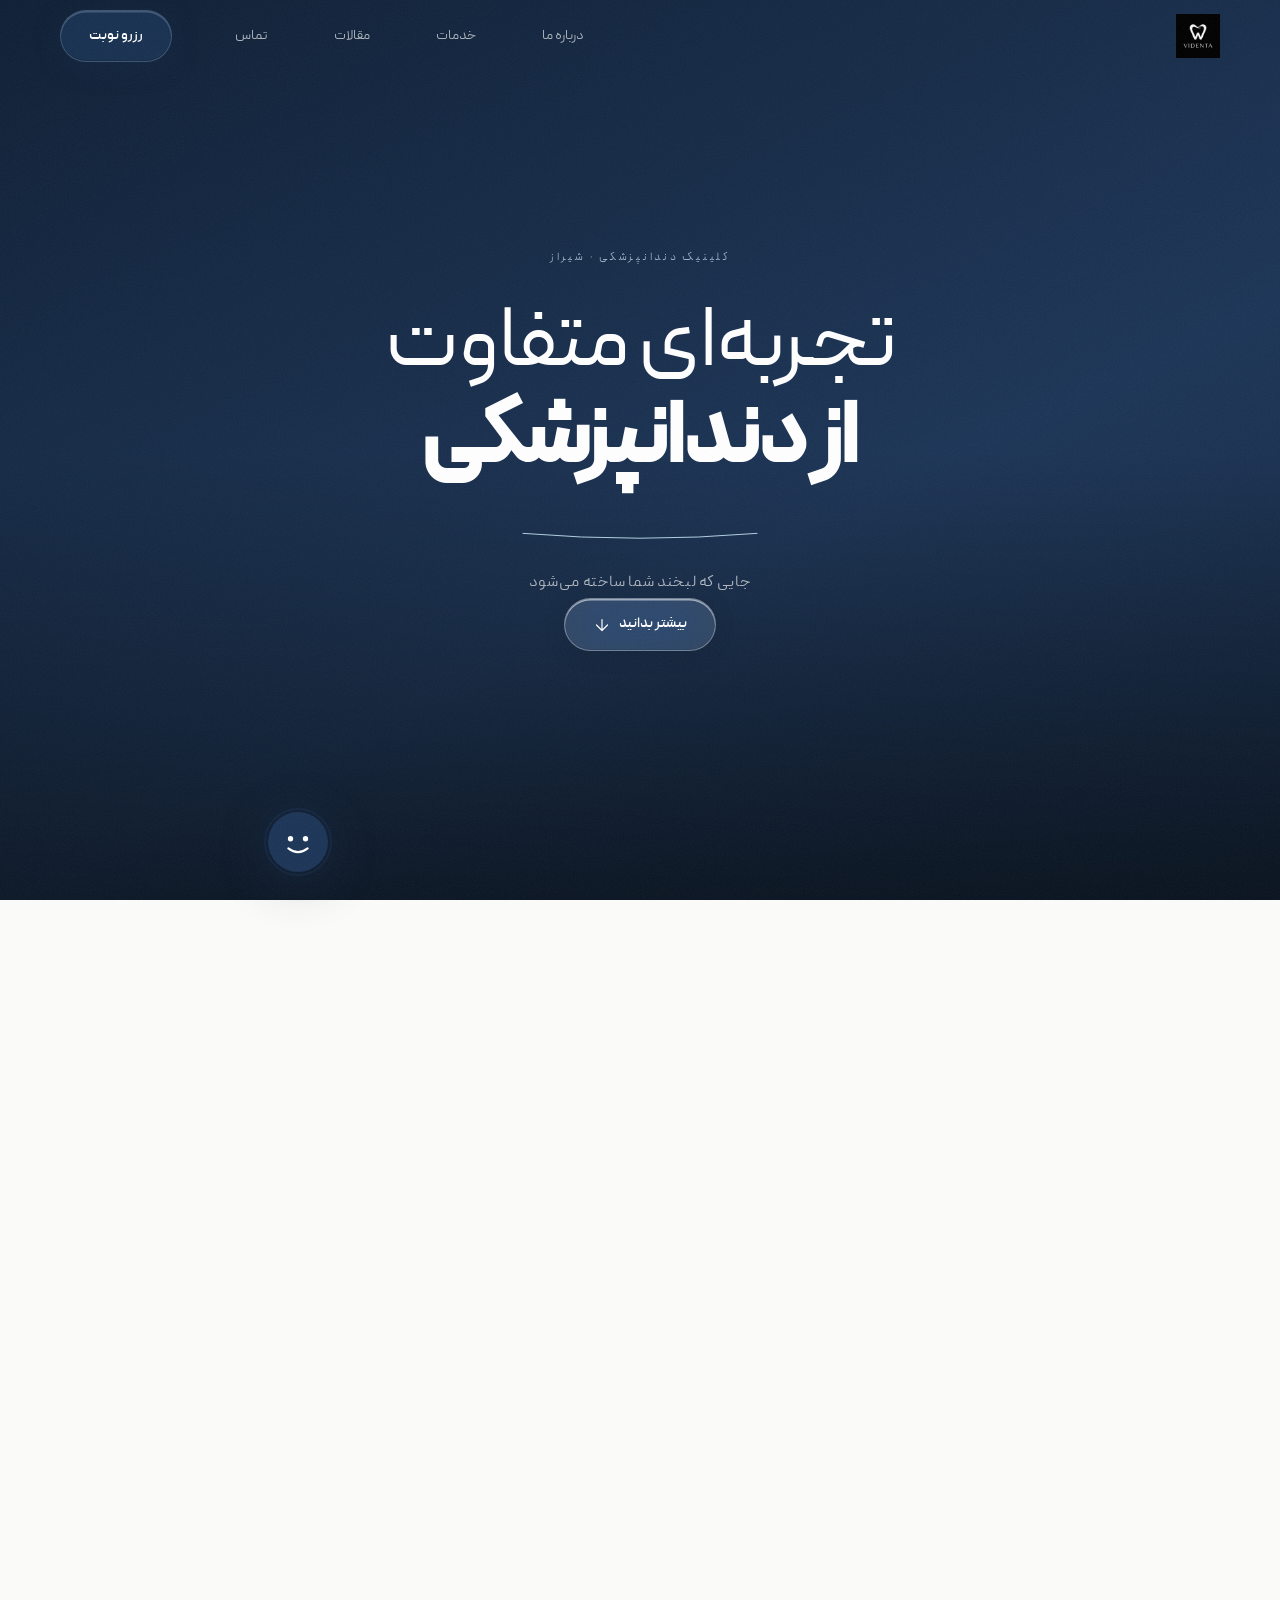
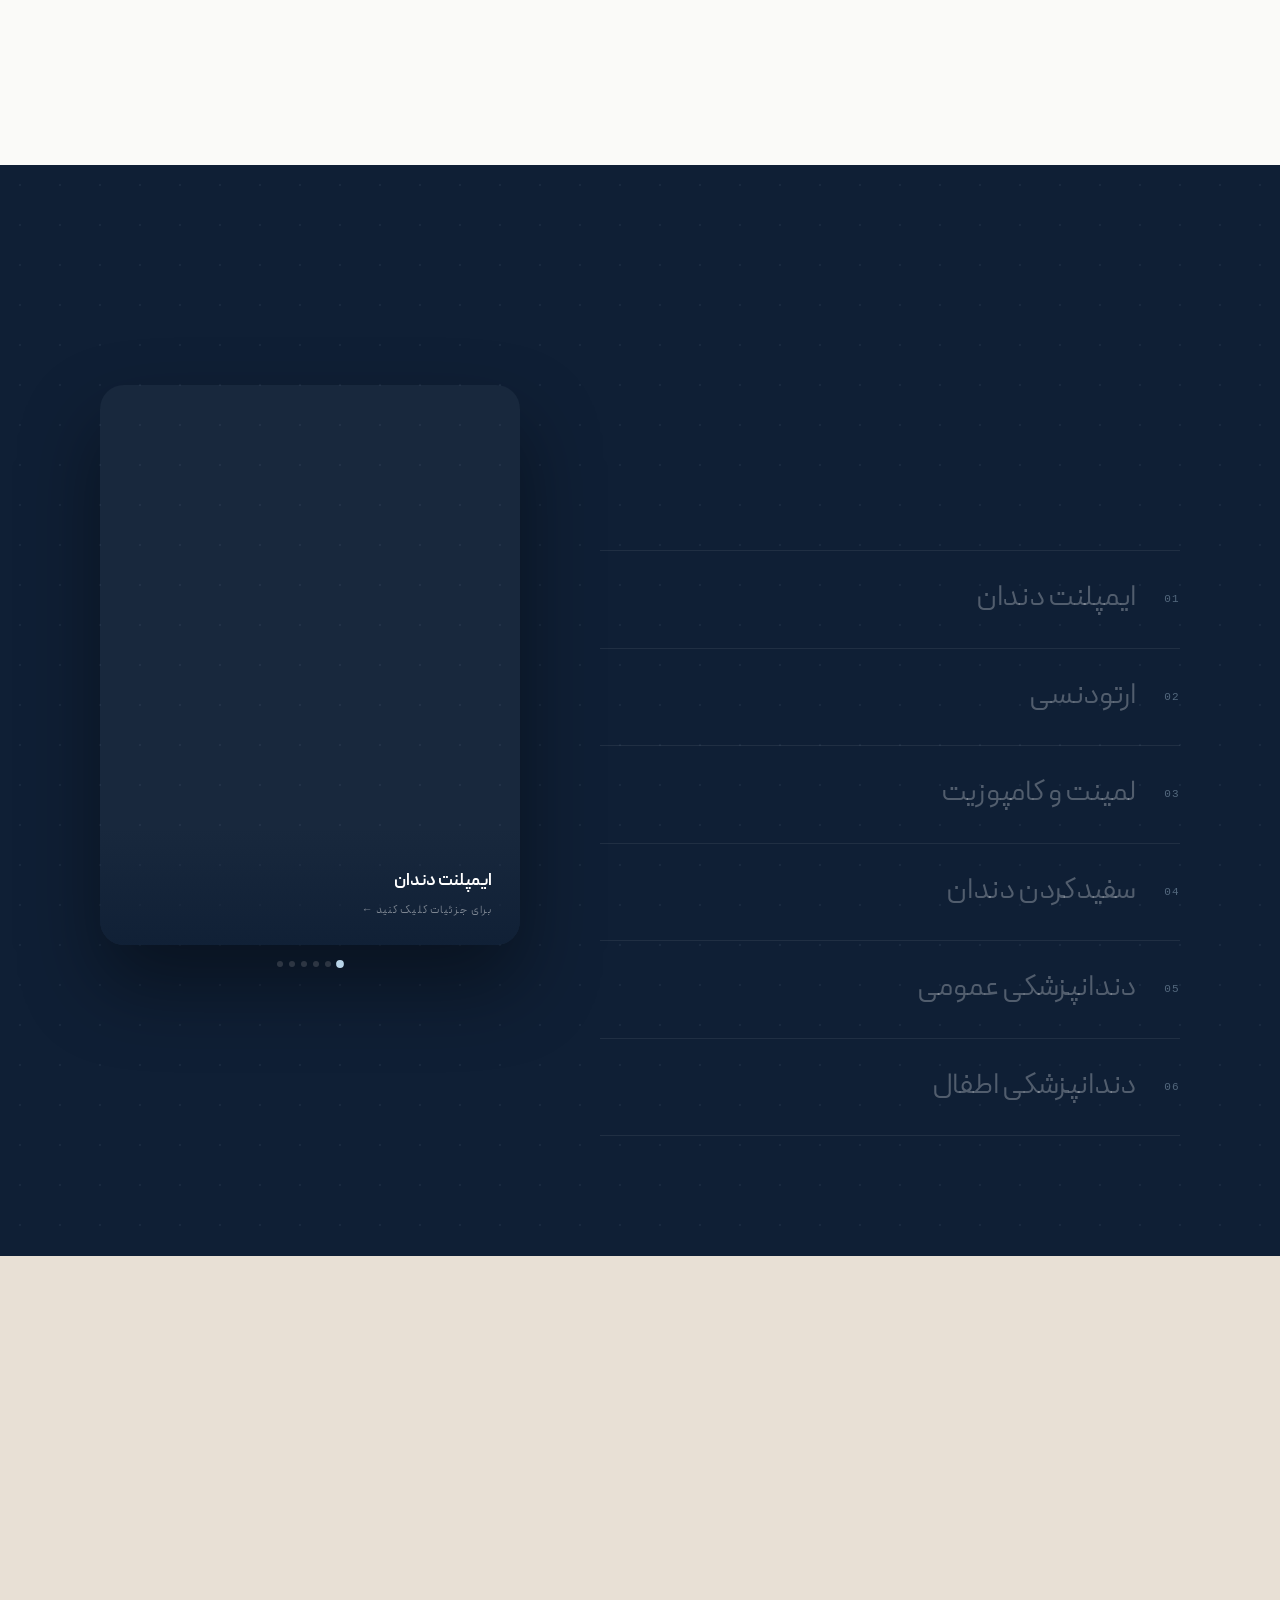
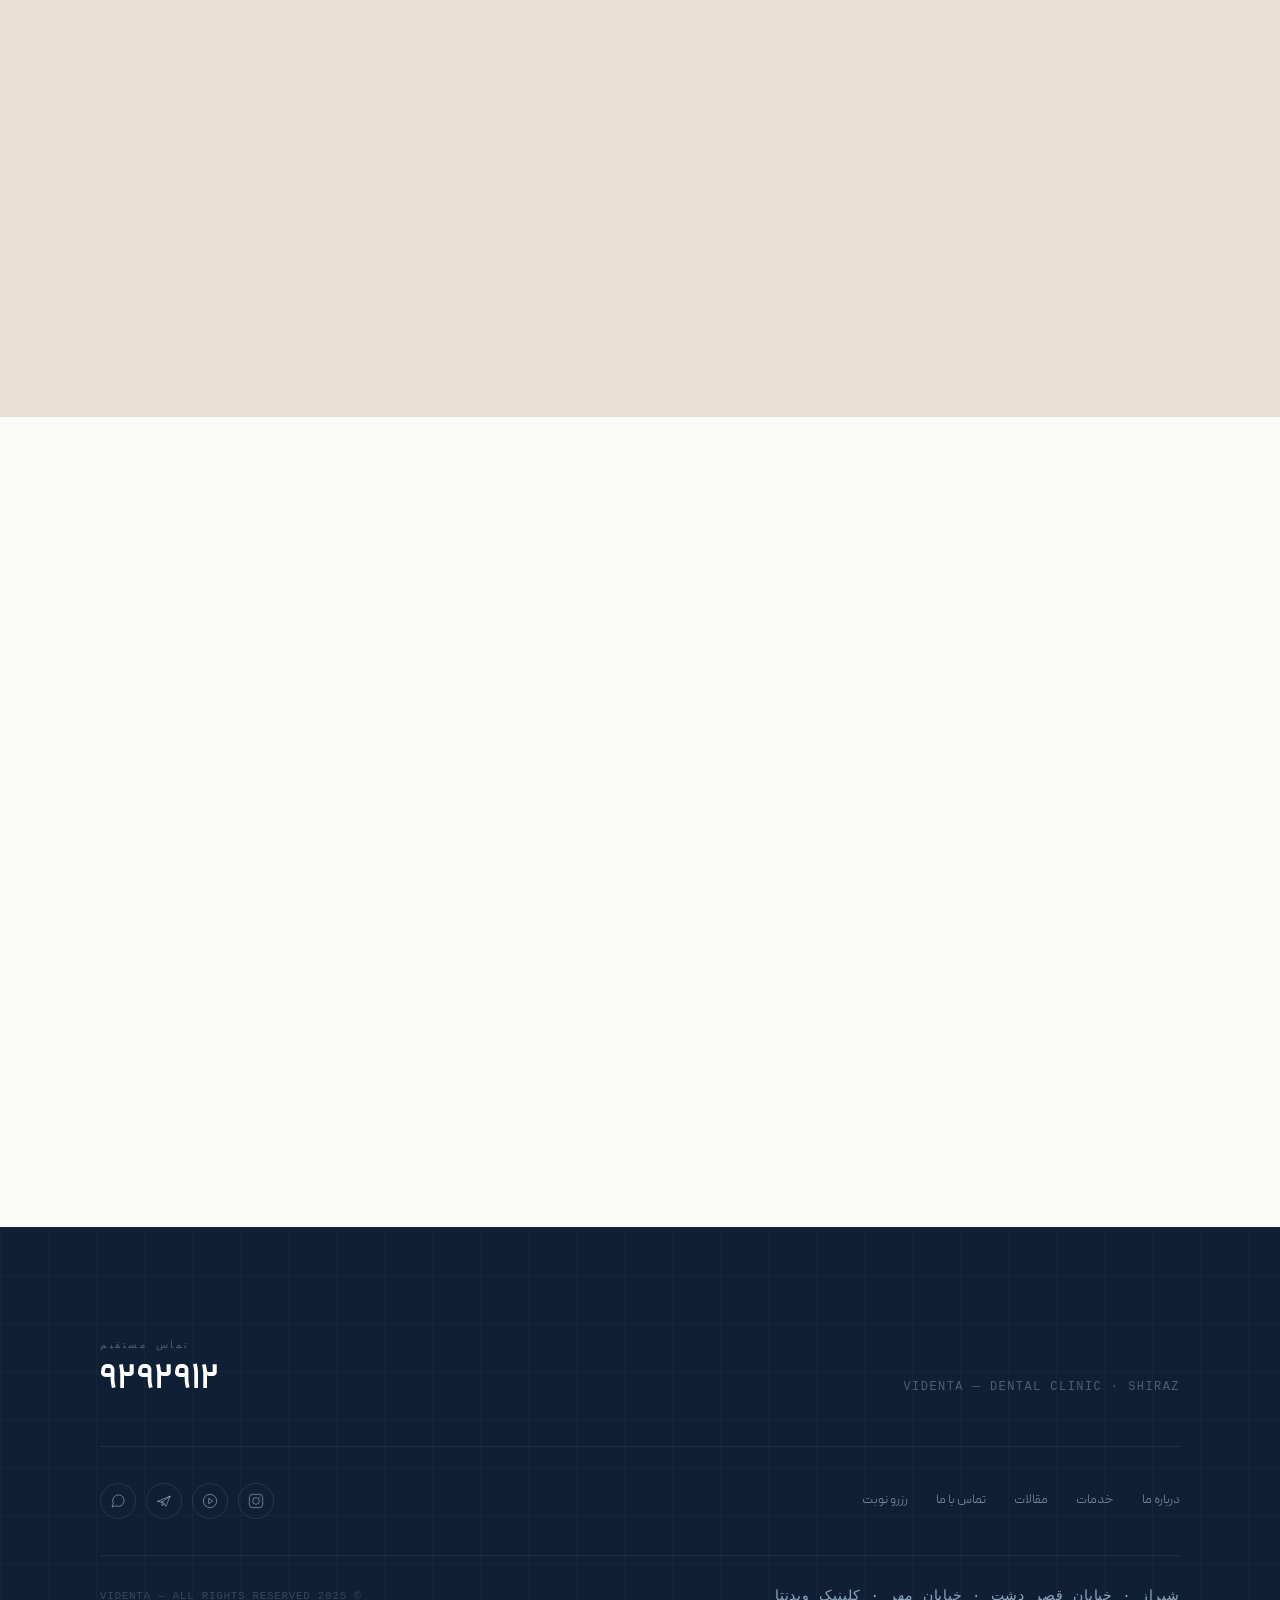
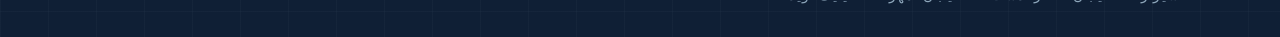
<file: index.html>
<!DOCTYPE html>
<html lang="fa" dir="rtl">
<head>
  <meta charset="UTF-8">
  <meta name="viewport" content="width=device-width, initial-scale=1.0">
  <title>وی‌دنتا — کلینیک دندانپزشکی</title>
  <meta name="description" content="کلینیک دندانپزشکی وی‌دنتا — تجربه‌ای متفاوت از دندانپزشکی در شیراز">
  <link rel="stylesheet" href="css/fonts.css">
  <link rel="stylesheet" href="css/loader.css">
  <link rel="stylesheet" href="css/style.css">
  <link rel="stylesheet" href="css/glass.css">
  <link rel="stylesheet" href="css/multistep.css">
  <link rel="stylesheet" href="css/slideshow.css">
  <link rel="stylesheet" href="css/responsive.css">
</head>
<body>

  <!-- ═══════════════════════════ LOADER ═══════════════════════════ -->
  <div id="loader">
    <div class="loader-panel loader-panel-top"></div>
    <div class="loader-panel loader-panel-bottom"></div>

    <!-- Logo positioned directly in loader (no opacity/transform parent → mix-blend-mode works) -->
    <img src="assets/images/logo/logo.jpg" alt="VIDENTA" class="loader-logo-img" id="loaderLogo">

    <!-- Smile drawing animation below logo -->
    <svg class="loader-smile-svg" id="loaderSmile" viewBox="0 0 240 44" xmlns="http://www.w3.org/2000/svg">
      <path class="smile-path"
        d="M 12 12 Q 120 40 228 12"
        stroke="#B8D4E8"
        stroke-width="2.2"
        fill="none"
        stroke-linecap="round"
        pathLength="1"/>
    </svg>
  </div>

  <!-- Grain Overlay -->
  <div class="grain" aria-hidden="true">
    <svg xmlns="http://www.w3.org/2000/svg" width="100%" height="100%">
      <filter id="grain-filter">
        <feTurbulence type="fractalNoise" baseFrequency="0.72" numOctaves="4" stitchTiles="stitch"/>
        <feColorMatrix type="saturate" values="0"/>
      </filter>
      <rect width="100%" height="100%" filter="url(#grain-filter)" opacity="0.05"/>
    </svg>
  </div>

  <!-- Scroll Progress Bar -->
  <div class="scroll-progress" id="scrollProgress"></div>

  <!-- ═══════════════════════════ NAVBAR ═══════════════════════════ -->
  <nav class="navbar" id="navbar">
    <div class="nav-inner">
      <a href="#" class="nav-logo">
        <img src="assets/images/logo/logo.jpg" alt="VIDENTA" class="nav-logo-img">
      </a>

      <ul class="nav-links" id="navLinks">
        <li><a href="#about" class="nav-link">درباره ما</a></li>
        <li><a href="#services" class="nav-link">خدمات</a></li>
        <li><a href="#articles" class="nav-link">مقالات</a></li>
        <li><a href="#contact" class="nav-link">تماس</a></li>
      </ul>

      <a href="contact.html" class="nav-cta glass-btn glass-btn-navy magnetic" id="navCta">رزرو نوبت</a>
    </div>
  </nav>

  <!-- Mobile Menu Overlay -->
  <div class="mobile-overlay" id="mobileOverlay"></div>

  <!-- ═══════════════════════════ HERO ═══════════════════════════ -->
  <section class="hero" id="home">
    <!-- Dual video for seamless crossfade playlist -->
    <div class="hero-video-wrap">
      <video id="heroVideoA" class="hero-video" muted playsinline></video>
      <video id="heroVideoB" class="hero-video" muted playsinline></video>
    </div>
    <div class="hero-overlay"></div>

    <div class="hero-content">
      <span class="hero-eyebrow">کلینیک دندانپزشکی · شیراز</span>

      <h1 class="hero-title">
        <span class="title-thin">تجربه‌ای متفاوت</span>
        <span class="title-bold">از دندانپزشکی</span>
      </h1>

      <svg class="smile-curve hero-smile" viewBox="0 0 320 28" xmlns="http://www.w3.org/2000/svg">
        <path d="M 16 14 Q 160 26 304 14" stroke="#B8D4E8" stroke-width="1.2" fill="none" stroke-linecap="round"/>
      </svg>

      <p class="hero-tagline">جایی که لبخند شما ساخته می‌شود</p>

      <a href="#about" class="hero-scroll-btn glass-btn">
        <span>بیشتر بدانید</span>
        <svg width="18" height="18" viewBox="0 0 18 18" fill="none">
          <path d="M9 3.5V14.5M3.5 9L9 14.5L14.5 9" stroke="currentColor" stroke-width="1.2" stroke-linecap="round" stroke-linejoin="round"/>
        </svg>
      </a>
    </div>
  </section>

  <!-- ═══════════════════════════ ABOUT ═══════════════════════════ -->
  <section class="about section-pad" id="about">
    <div class="container">
      <div class="about-grid">

        <div class="about-visual reveal">
          <div class="about-img-ring">
            <img
              src="assets/images/clinic/about.jpg"
              alt="فضای داخلی کلینیک وی‌دنتا"
              class="about-img"
              onerror="this.parentElement.innerHTML='<div class=\'img-placeholder\'><span>تصویر مطب</span></div>'"
            >
          </div>
          <div class="about-badge">
            <span class="badge-num">۱۵</span>
            <span class="badge-label">سال<br>تجربه</span>
          </div>
        </div>

        <div class="about-text reveal" style="--delay: 150ms">
          <span class="eyebrow">درباره ما</span>
          <h2 class="section-title">پیشگامان<br>دندانپزشکی نوین</h2>
          <p>وی‌دنتا با بهره‌گیری از پیشرفته‌ترین تجهیزات و تیمی از متخصصان مجرب، تجربه‌ای کاملاً متفاوت از دندانپزشکی را برای شما رقم می‌زند.</p>
          <p>ما بر این باوریم که هر بیمار لایق بالاترین سطح مراقبت است — در فضایی آرام، حرفه‌ای و به دور از اضطراب.</p>
          <a href="#services" class="text-link">
            خدمات ما را ببینید
            <svg width="16" height="16" viewBox="0 0 16 16" fill="none">
              <path d="M3 8H13M8 3L13 8L8 13" stroke="currentColor" stroke-width="1.2" stroke-linecap="round" stroke-linejoin="round"/>
            </svg>
          </a>
        </div>

      </div>
    </div>
  </section>

  <!-- ═══════════════════════════ SERVICES — Hover Slideshow ═══════════════════════════ -->
  <section class="services-hover dark-section" id="services">
    <div class="container">
      <div class="sh-grid">

        <!-- ── Left: list ── -->
        <div class="sh-left">
          <div class="sh-header reveal-light">
            <span class="eyebrow light">خدمات وی‌دنتا</span>
            <h2 class="sh-big-title">خدمات<br>ما</h2>
          </div>

          <ul class="sh-list" id="shList">

            <li class="sh-item" data-service="implant">
              <a href="services/implant.html" class="sh-link">
                <span class="sh-num">01</span>
                <span class="sh-name">ایمپلنت دندان</span>
                <svg class="sh-arrow" width="20" height="20" viewBox="0 0 20 20" fill="none">
                  <path d="M4 10H16M10 4L16 10L10 16" stroke="currentColor" stroke-width="1.3" stroke-linecap="round" stroke-linejoin="round"/>
                </svg>
              </a>
            </li>

            <li class="sh-item" data-service="orthodontics">
              <a href="services/orthodontics.html" class="sh-link">
                <span class="sh-num">02</span>
                <span class="sh-name">ارتودنسی</span>
                <svg class="sh-arrow" width="20" height="20" viewBox="0 0 20 20" fill="none">
                  <path d="M4 10H16M10 4L16 10L10 16" stroke="currentColor" stroke-width="1.3" stroke-linecap="round" stroke-linejoin="round"/>
                </svg>
              </a>
            </li>

            <li class="sh-item" data-service="laminate">
              <a href="services/laminate.html" class="sh-link">
                <span class="sh-num">03</span>
                <span class="sh-name">لمینت و کامپوزیت</span>
                <svg class="sh-arrow" width="20" height="20" viewBox="0 0 20 20" fill="none">
                  <path d="M4 10H16M10 4L16 10L10 16" stroke="currentColor" stroke-width="1.3" stroke-linecap="round" stroke-linejoin="round"/>
                </svg>
              </a>
            </li>

            <li class="sh-item" data-service="whitening">
              <a href="services/whitening.html" class="sh-link">
                <span class="sh-num">04</span>
                <span class="sh-name">سفیدکردن دندان</span>
                <svg class="sh-arrow" width="20" height="20" viewBox="0 0 20 20" fill="none">
                  <path d="M4 10H16M10 4L16 10L10 16" stroke="currentColor" stroke-width="1.3" stroke-linecap="round" stroke-linejoin="round"/>
                </svg>
              </a>
            </li>

            <li class="sh-item" data-service="general">
              <a href="services/general.html" class="sh-link">
                <span class="sh-num">05</span>
                <span class="sh-name">دندانپزشکی عمومی</span>
                <svg class="sh-arrow" width="20" height="20" viewBox="0 0 20 20" fill="none">
                  <path d="M4 10H16M10 4L16 10L10 16" stroke="currentColor" stroke-width="1.3" stroke-linecap="round" stroke-linejoin="round"/>
                </svg>
              </a>
            </li>

            <li class="sh-item" data-service="children">
              <a href="services/children.html" class="sh-link">
                <span class="sh-num">06</span>
                <span class="sh-name">دندانپزشکی اطفال</span>
                <svg class="sh-arrow" width="20" height="20" viewBox="0 0 20 20" fill="none">
                  <path d="M4 10H16M10 4L16 10L10 16" stroke="currentColor" stroke-width="1.3" stroke-linecap="round" stroke-linejoin="round"/>
                </svg>
              </a>
            </li>

          </ul>
        </div>

        <!-- ── Right: image preview ── -->
        <div class="sh-right">
          <div class="sh-preview" id="shPreview">

            <div class="sh-img" data-service="implant">
              <img src="assets/images/clinic/benyamin-bohlouli-B_sK_xgzwVA-unsplash.jpg" alt="ایمپلنت دندان" loading="eager">
            </div>
            <div class="sh-img" data-service="orthodontics">
              <img src="assets/images/services/orthodontics/after.png" alt="ارتودنسی" loading="lazy">
            </div>
            <div class="sh-img" data-service="laminate">
              <img src="assets/images/clinic/rachel-kelli-EIYA7E626Xk-unsplash.jpg" alt="لمینت" loading="lazy">
            </div>
            <div class="sh-img" data-service="whitening">
              <img src="assets/images/clinic/amir-esrafili-jbWCiZ6MU-c-unsplash.jpg" alt="سفیدکردن دندان" loading="lazy">
            </div>
            <div class="sh-img" data-service="general">
              <img src="assets/images/clinic/about.jpg" alt="دندانپزشکی عمومی" loading="lazy">
            </div>
            <div class="sh-img" data-service="children">
              <img src="assets/images/clinic/ozkan-guner-0gI0IXURDgo-unsplash.jpg" alt="دندانپزشکی اطفال" loading="lazy">
            </div>

            <div class="sh-preview-label">
              <span class="sh-preview-name" id="shPreviewName">ایمپلنت دندان</span>
              <span class="sh-preview-hint">برای جزئیات کلیک کنید ←</span>
            </div>
          </div>

          <!-- Progress dots -->
          <div class="sh-dots" id="shDots">
            <div class="sh-dot active" data-service="implant"></div>
            <div class="sh-dot" data-service="orthodontics"></div>
            <div class="sh-dot" data-service="laminate"></div>
            <div class="sh-dot" data-service="whitening"></div>
            <div class="sh-dot" data-service="general"></div>
            <div class="sh-dot" data-service="children"></div>
          </div>
        </div>

      </div>
    </div>
  </section>

  <!-- ═══════════════════════════ ARTICLES ═══════════════════════════ -->
  <section class="articles cream-section section-pad" id="articles">
    <div class="container">
      <div class="section-header reveal">
        <span class="eyebrow">مقالات</span>
        <h2 class="section-title">آخرین مطالب</h2>
      </div>

      <div class="articles-grid">

        <article class="article-card reveal">
          <div class="article-img">
            <img src="assets/images/clinic/amir-esrafili-jbWCiZ6MU-c-unsplash.jpg" alt="مراقبت از دندان">
          </div>
          <div class="article-body">
            <span class="article-tag">مراقبت</span>
            <h3 class="article-title">راهنمای کامل مراقبت از دندان‌ها در فصل زمستان</h3>
            <span class="article-date">دی ۱۴۰۳</span>
          </div>
        </article>

        <article class="article-card reveal" style="--delay: 100ms">
          <div class="article-img">
            <img src="assets/images/clinic/benyamin-bohlouli-B_sK_xgzwVA-unsplash.jpg" alt="ایمپلنت دندان">
          </div>
          <div class="article-body">
            <span class="article-tag">ایمپلنت</span>
            <h3 class="article-title">هر آنچه باید درباره ایمپلنت دندان بدانید</h3>
            <span class="article-date">آذر ۱۴۰۳</span>
          </div>
        </article>

        <article class="article-card reveal" style="--delay: 200ms">
          <div class="article-img">
            <img src="assets/images/clinic/rachel-kelli-EIYA7E626Xk-unsplash.jpg" alt="چکاپ دندانپزشکی">
          </div>
          <div class="article-body">
            <span class="article-tag">پیشگیری</span>
            <h3 class="article-title">اهمیت چکاپ‌های دوره‌ای دندانپزشکی</h3>
            <span class="article-date">آبان ۱۴۰۳</span>
          </div>
        </article>

      </div>
    </div>
  </section>

  <!-- ═══════════════════════════ CONTACT ═══════════════════════════ -->
  <section class="contact-strip section-pad" id="contact">
    <div class="container">
      <div class="contact-inner">

        <!-- Text + Info -->
        <div class="contact-left">
          <div class="contact-text reveal">
            <span class="eyebrow">تماس با ما</span>
            <h2 class="section-title">با ما در<br>تماس باشید</h2>
          </div>
          <div class="contact-details reveal" style="--delay: 120ms">
            <div class="detail-item">
              <span class="detail-label">تلفن</span>
              <a href="tel:+98912929200" class="detail-value">۹۱۲ ۹۲ ۹۲</a>
            </div>
            <div class="detail-sep"></div>
            <div class="detail-item">
              <span class="detail-label">آدرس</span>
              <p class="detail-value">شیراز، خیابان قصر دشت<br>خیابان مهر، کلینیک وی‌دنتا</p>
            </div>
            <div class="detail-sep"></div>
            <div class="detail-item">
              <span class="detail-label">ساعات کاری</span>
              <p class="detail-value">شنبه تا پنجشنبه<br>۸:۰۰ — ۲۰:۰۰</p>
            </div>
          </div>
        </div>

        <!-- Quick Form (multi-step) -->
        <div class="contact-form-card reveal" style="--delay: 200ms">
          <form class="ms-form dark" id="quickForm">
            <div class="ms-progress"><div class="ms-bar" style="width:50%"></div></div>

            <!-- Step 1 -->
            <div class="ms-step" data-step="1">
              <p class="ms-hint">مرحله ۱ از ۲ — اطلاعات تماس</p>
              <input type="text" name="name"  placeholder="نام شما" required>
              <input type="tel"  name="phone" placeholder="شماره تماس" required dir="ltr">
              <button type="button" class="ms-next glass-btn glass-btn-misty">بعدی ←</button>
            </div>

            <!-- Step 2 -->
            <div class="ms-step hidden" data-step="2">
              <p class="ms-hint">مرحله ۲ از ۲ — خدمت مورد نظر</p>
              <div class="ms-chips">
                <label class="ms-chip"><input type="checkbox" name="service" value="implant"><span>ایمپلنت</span></label>
                <label class="ms-chip"><input type="checkbox" name="service" value="ortho"><span>ارتودنسی</span></label>
                <label class="ms-chip"><input type="checkbox" name="service" value="laminate"><span>لمینت</span></label>
                <label class="ms-chip"><input type="checkbox" name="service" value="whitening"><span>سفیدکردن</span></label>
                <label class="ms-chip"><input type="checkbox" name="service" value="general"><span>دندانپزشکی عمومی</span></label>
                <label class="ms-chip"><input type="checkbox" name="service" value="other"><span>سایر</span></label>
              </div>
              <textarea name="notes" placeholder="توضیحات بیشتر (اختیاری)..." rows="3"></textarea>
              <div class="ms-actions">
                <button type="button" class="ms-back">→ قبلی</button>
                <button type="submit" class="ms-submit glass-btn glass-btn-misty">ارسال</button>
              </div>
            </div>

            <!-- Success -->
            <div class="ms-success hidden">
              <div class="ms-success-icon">
                <svg width="24" height="24" viewBox="0 0 24 24" fill="none"><path d="M5 13l4 4L19 7" stroke="#27ae60" stroke-width="2" stroke-linecap="round" stroke-linejoin="round"/></svg>
              </div>
              <h4>دریافت شد!</h4>
              <p>تا ۳۰ دقیقه دیگر با شما تماس می‌گیریم.</p>
            </div>
          </form>
        </div>

      </div>
    </div>
  </section>

  <!-- ═══════════════════════════ FOOTER — Neo Minimal ═══════════════════════════ -->
  <footer class="footer">
    <div class="container">

      <!-- Row 1: Logo + Phone CTA -->
      <div class="footer-top-row">
        <div class="footer-brand-col">
          <a href="#" class="footer-logo">
            <img src="assets/images/logo/logo.jpg" alt="VIDENTA" class="footer-logo-img">
          </a>
          <span class="footer-tagline">VIDENTA — DENTAL CLINIC · SHIRAZ</span>
        </div>
        <div class="footer-cta-col">
          <span class="footer-cta-label">تماس مستقیم</span>
          <a href="tel:+989129292" class="footer-phone">۹۱۲ ۹۲ ۹۲</a>
        </div>
      </div>

      <!-- Row 2: Nav + Socials -->
      <div class="footer-nav-row">
        <nav class="footer-nav">
          <a href="#about">درباره ما</a>
          <a href="#services">خدمات</a>
          <a href="#articles">مقالات</a>
          <a href="contact.html">تماس با ما</a>
          <a href="contact.html">رزرو نوبت</a>
        </nav>
        <div class="footer-socials">
          <a href="#" class="social-icon-btn" aria-label="اینستاگرام">
            <svg width="16" height="16" viewBox="0 0 24 24" fill="none"><rect x="2" y="2" width="20" height="20" rx="5" stroke="currentColor" stroke-width="1.5"/><circle cx="12" cy="12" r="5" stroke="currentColor" stroke-width="1.5"/><circle cx="17.5" cy="6.5" r="1" fill="currentColor"/></svg>
          </a>
          <a href="#" class="social-icon-btn" aria-label="آپارات">
            <svg width="16" height="16" viewBox="0 0 24 24" fill="none"><circle cx="12" cy="12" r="10" stroke="currentColor" stroke-width="1.5"/><polygon points="10,8 16,12 10,16" stroke="currentColor" stroke-width="1.5" fill="none" stroke-linejoin="round"/></svg>
          </a>
          <a href="#" class="social-icon-btn" aria-label="تلگرام">
            <svg width="16" height="16" viewBox="0 0 24 24" fill="none"><path d="M21 5L2 12.5l7 1M21 5l-6 15-5-6.5M21 5L9 13.5m0 0V19l3.5-3" stroke="currentColor" stroke-width="1.5" stroke-linecap="round" stroke-linejoin="round"/></svg>
          </a>
          <a href="#" class="social-icon-btn" aria-label="واتساپ">
            <svg width="16" height="16" viewBox="0 0 24 24" fill="none"><path d="M21 11.5a8.38 8.38 0 01-.9 3.8 8.5 8.5 0 01-7.6 4.7 8.38 8.38 0 01-3.8-.9L3 21l1.9-5.7a8.38 8.38 0 01-.9-3.8 8.5 8.5 0 014.7-7.6 8.38 8.38 0 013.8-.9h.5a8.48 8.48 0 018 8v.5z" stroke="currentColor" stroke-width="1.5" fill="none"/></svg>
          </a>
        </div>
      </div>

      <!-- Row 3: Address + Copyright -->
      <div class="footer-bottom-row">
        <span class="footer-address">شیراز · خیابان قصر دشت · خیابان مهر · کلینیک ویدنتا</span>
        <span class="footer-copy">© 2025 VIDENTA — ALL RIGHTS RESERVED</span>
      </div>

    </div>
  </footer>

  <!-- ═══════════════════════════ FLOATING WIDGET ═══════════════════════════ -->
  <div class="float-widget" id="floatWidget">

    <div class="float-panel" id="floatPanel" aria-hidden="true">
      <div class="float-panel-header">
        <div class="float-panel-avatar">
          <svg width="32" height="32" viewBox="0 0 32 32" fill="none">
            <circle cx="16" cy="16" r="15" fill="#1C3557"/>
            <circle cx="12" cy="14" r="1.5" fill="white"/>
            <circle cx="20" cy="14" r="1.5" fill="white"/>
            <path d="M11 20 Q16 24 21 20" stroke="white" stroke-width="1.5" fill="none" stroke-linecap="round"/>
          </svg>
        </div>
        <div>
          <p class="float-panel-name">وی‌دنتا</p>
          <span class="float-panel-status">آنلاین</span>
        </div>
        <button class="float-close" id="floatClose" aria-label="بستن">
          <svg width="16" height="16" viewBox="0 0 16 16" fill="none">
            <path d="M3 3L13 13M13 3L3 13" stroke="currentColor" stroke-width="1.4" stroke-linecap="round"/>
          </svg>
        </button>
      </div>
      <div class="float-panel-body">
        <p class="float-greeting">سلام! برای مشاوره رایگان شماره‌تون رو بذارید، زود باهاتون تماس می‌گیریم 🦷</p>
        <form class="float-form" id="floatForm">
          <input type="text" name="name" placeholder="نام شما" required autocomplete="off">
          <input type="tel" name="phone" placeholder="شماره تماس" required autocomplete="off" dir="ltr">
          <button type="submit">ارسال و دریافت مشاوره</button>
        </form>
        <p class="float-success" id="floatSuccess" style="display:none">
          ✓ پیام دریافت شد! تا ۳۰ دقیقه دیگر با شما تماس می‌گیریم.
        </p>
      </div>
    </div>

    <button class="float-trigger" id="floatTrigger" aria-label="مشاوره آنلاین">
      <svg class="trigger-face" width="56" height="56" viewBox="0 0 56 56" fill="none">
        <circle cx="28" cy="28" r="28" fill="#1C3557"/>
        <circle cx="21" cy="25" r="2.5" fill="white"/>
        <circle cx="35" cy="25" r="2.5" fill="white"/>
        <path d="M19 34 Q28 41 37 34" stroke="white" stroke-width="2" fill="none" stroke-linecap="round"/>
      </svg>
      <span class="trigger-pulse"></span>
    </button>

  </div>

  <script src="js/loader.js"></script>
  <script src="js/app.js"></script>
  <script src="js/multistep.js"></script>
</body>
</html>
</file>
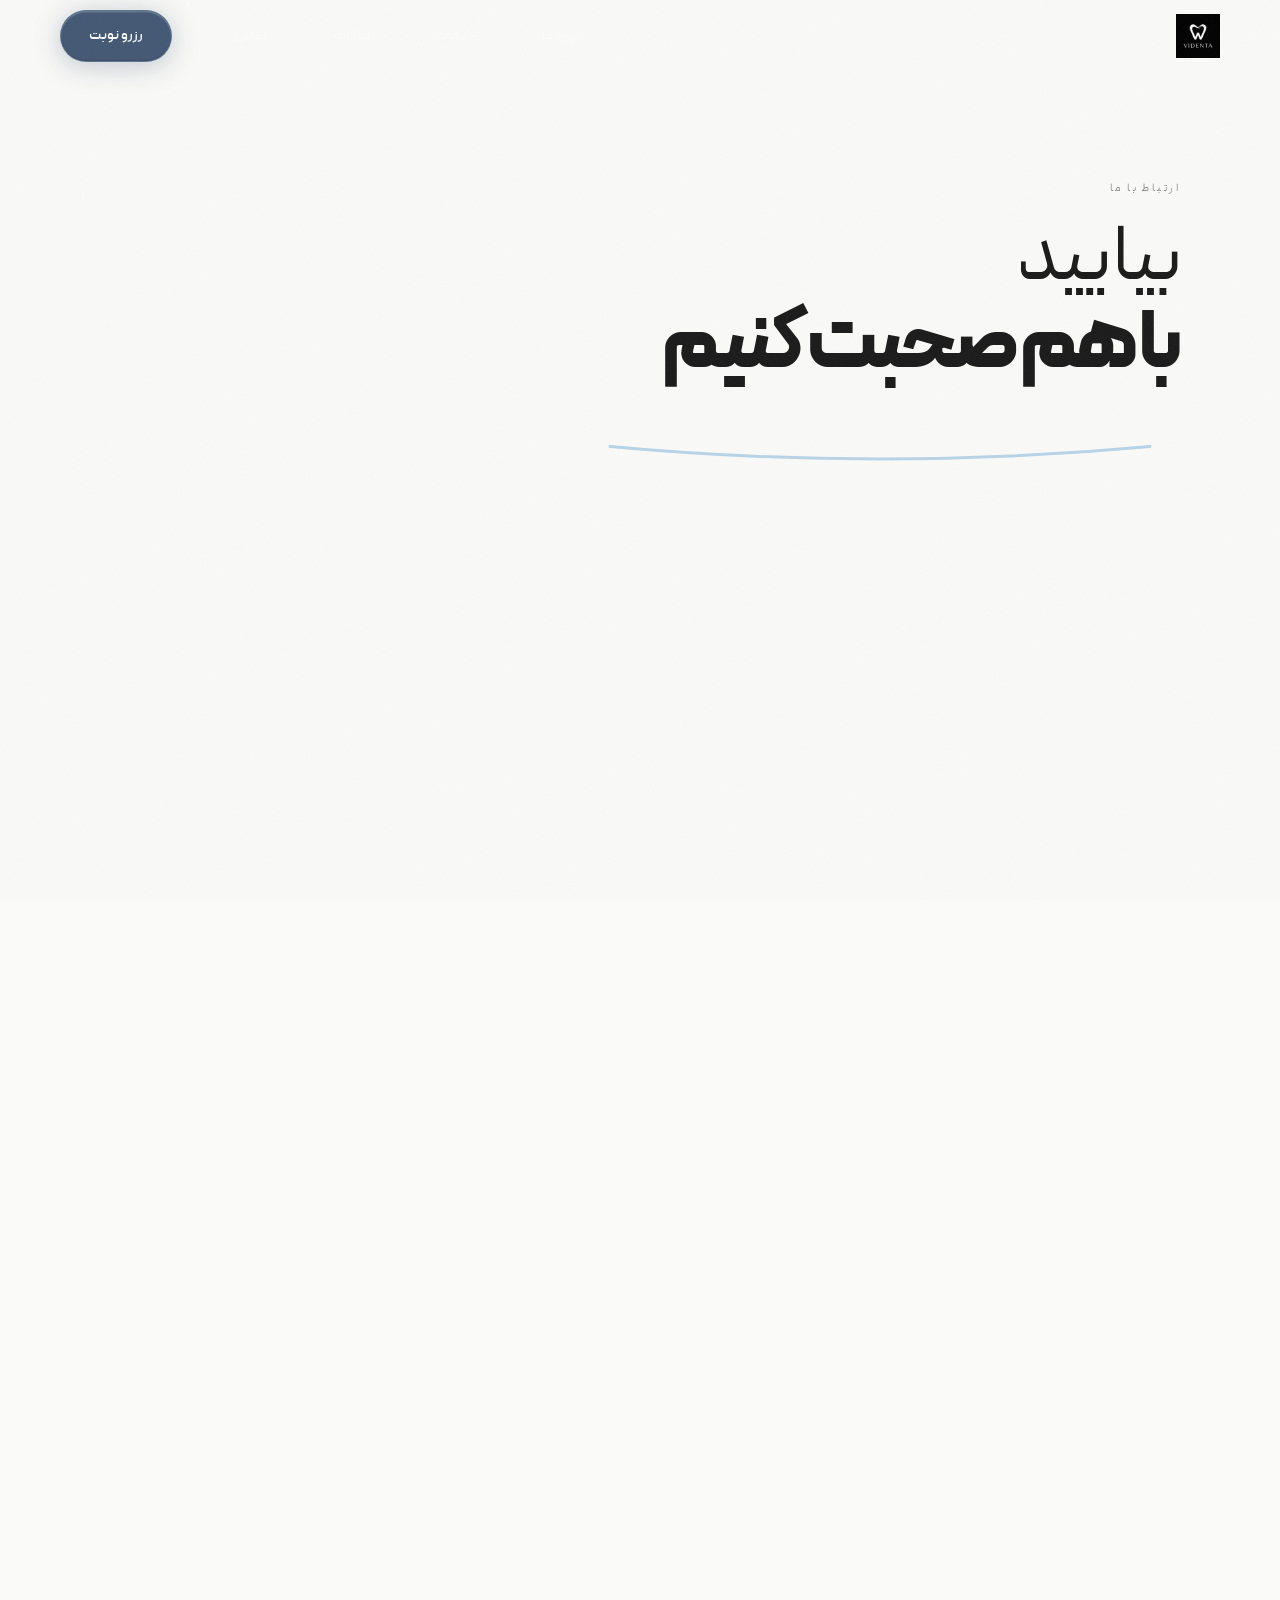
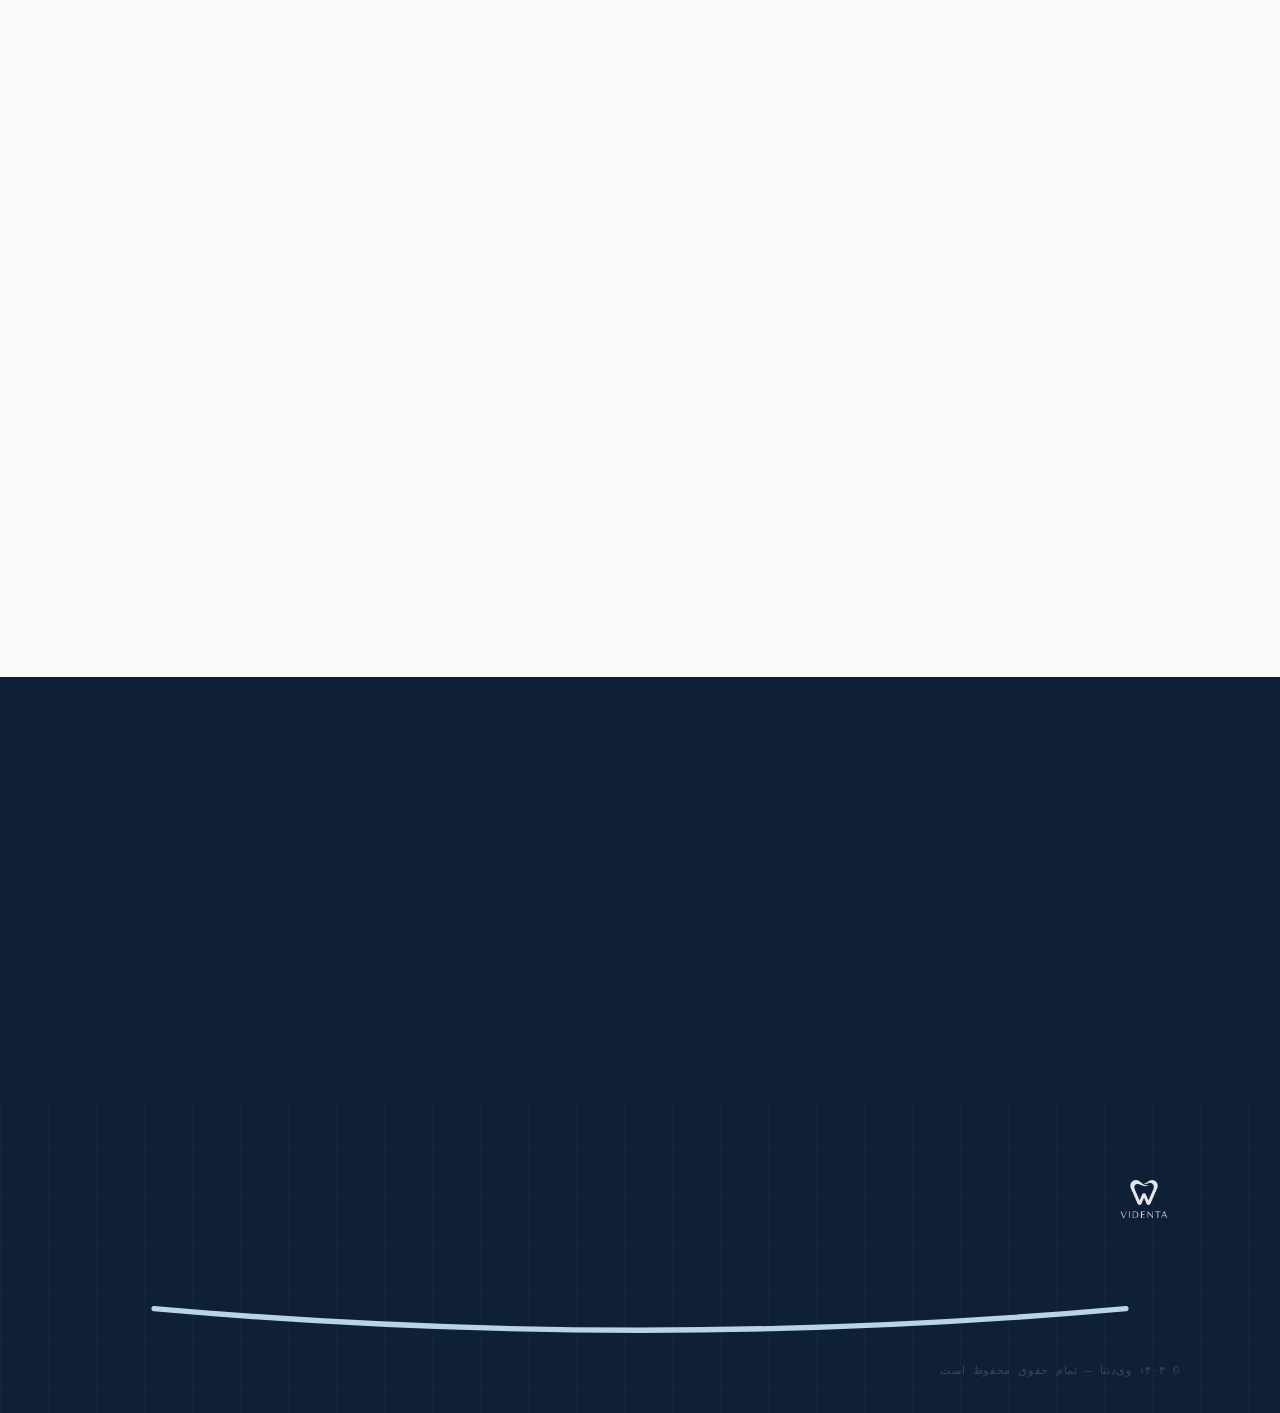
<file: contact.html>
<!DOCTYPE html>
<html lang="fa" dir="rtl">
<head>
  <meta charset="UTF-8">
  <meta name="viewport" content="width=device-width, initial-scale=1.0">
  <title>تماس با ما — وی‌دنتا</title>
  <meta name="description" content="تماس با کلینیک دندانپزشکی وی‌دنتا — رزرو نوبت، آدرس و ساعات کاری">
  <link rel="stylesheet" href="css/fonts.css">
  <link rel="stylesheet" href="css/style.css">
  <link rel="stylesheet" href="css/contact.css">
  <link rel="stylesheet" href="css/glass.css">
  <link rel="stylesheet" href="css/responsive.css">
</head>
<body>

  <!-- Grain -->
  <div class="grain" aria-hidden="true">
    <svg xmlns="http://www.w3.org/2000/svg" width="100%" height="100%">
      <filter id="grain-filter">
        <feTurbulence type="fractalNoise" baseFrequency="0.72" numOctaves="4" stitchTiles="stitch"/>
        <feColorMatrix type="saturate" values="0"/>
      </filter>
      <rect width="100%" height="100%" filter="url(#grain-filter)" opacity="0.05"/>
    </svg>
  </div>

  <div class="scroll-progress" id="scrollProgress"></div>

  <!-- ═══════════════ NAVBAR ═══════════════ -->
  <nav class="navbar" id="navbar">
    <div class="nav-inner">
      <a href="index.html" class="nav-logo">
        <img src="assets/images/logo/logo.jpg" alt="VIDENTA" class="nav-logo-img">
      </a>
      <ul class="nav-links" id="navLinks">
        <li><a href="index.html#about"    class="nav-link">درباره ما</a></li>
        <li><a href="index.html#services" class="nav-link">خدمات</a></li>
        <li><a href="index.html#articles" class="nav-link">مقالات</a></li>
        <li><a href="contact.html"        class="nav-link active">تماس</a></li>
      </ul>
      <a href="contact.html" class="nav-cta glass-btn glass-btn-navy magnetic">رزرو نوبت</a>
    </div>
  </nav>
  <div class="mobile-overlay" id="mobileOverlay"></div>

  <!-- ═══════════════ CONTACT HERO ═══════════════ -->
  <section class="contact-hero">
    <div class="container">
      <div class="contact-hero-inner">
        <span class="eyebrow">ارتباط با ما</span>
        <h1 class="contact-h1">
          <span class="title-thin">بیایید</span>
          <span class="title-bold">با هم صحبت کنیم</span>
        </h1>
        <svg class="smile-curve" viewBox="0 0 240 22" xmlns="http://www.w3.org/2000/svg">
          <path d="M 12 11 Q 120 21 228 11" stroke="#B8D4E8" stroke-width="1.2" fill="none" stroke-linecap="round"/>
        </svg>
      </div>
    </div>
  </section>

  <!-- ═══════════════ CONTACT CARDS ═══════════════ -->
  <section class="contact-cards section-pad">
    <div class="container">
      <div class="cards-grid">

        <div class="info-card reveal">
          <div class="card-icon">
            <svg width="28" height="28" viewBox="0 0 28 28" fill="none">
              <path d="M14 2C8.477 2 4 6.477 4 12c0 7 10 16 10 16s10-9 10-16c0-5.523-4.477-10-10-10z" stroke="#1C3557" stroke-width="1.3" fill="none"/>
              <circle cx="14" cy="12" r="3" stroke="#1C3557" stroke-width="1.3" fill="none"/>
            </svg>
          </div>
          <h3 class="card-title">آدرس</h3>
          <p class="card-text">شیراز، خیابان قصر دشت<br>خیابان مهر، کلینیک وی‌دنتا</p>
          <a href="https://maps.google.com" target="_blank" rel="noopener" class="card-link">
            مشاهده روی نقشه
            <svg width="14" height="14" viewBox="0 0 14 14" fill="none">
              <path d="M2 7H12M7 2L12 7L7 12" stroke="currentColor" stroke-width="1.2" stroke-linecap="round" stroke-linejoin="round"/>
            </svg>
          </a>
        </div>

        <div class="info-card reveal" style="--delay: 80ms">
          <div class="card-icon">
            <svg width="28" height="28" viewBox="0 0 28 28" fill="none">
              <path d="M5 5h5l2 5-2.5 1.5a11 11 0 005 5L16 14l5 2v5a2 2 0 01-2 2A18 18 0 013 7a2 2 0 012-2z" stroke="#1C3557" stroke-width="1.3" fill="none" stroke-linejoin="round"/>
            </svg>
          </div>
          <h3 class="card-title">تلفن</h3>
          <p class="card-text">برای رزرو نوبت و مشاوره<br>با ما تماس بگیرید</p>
          <a href="tel:+989129292" class="card-link phone-link">۹۱۲ ۹۲ ۹۲</a>
        </div>

        <div class="info-card reveal" style="--delay: 160ms">
          <div class="card-icon">
            <svg width="28" height="28" viewBox="0 0 28 28" fill="none">
              <rect x="3" y="7" width="22" height="16" rx="2" stroke="#1C3557" stroke-width="1.3" fill="none"/>
              <path d="M3 9l11 8 11-8" stroke="#1C3557" stroke-width="1.3" stroke-linecap="round"/>
            </svg>
          </div>
          <h3 class="card-title">ایمیل</h3>
          <p class="card-text">پاسخ‌دهی در کمتر<br>از یک روز کاری</p>
          <a href="mailto:info@vidente.ir" class="card-link">info@vidente.ir</a>
        </div>

        <div class="info-card reveal" style="--delay: 240ms">
          <div class="card-icon">
            <svg width="28" height="28" viewBox="0 0 28 28" fill="none">
              <circle cx="14" cy="14" r="11" stroke="#1C3557" stroke-width="1.3" fill="none"/>
              <path d="M14 8v6l4 2" stroke="#1C3557" stroke-width="1.3" stroke-linecap="round" stroke-linejoin="round"/>
            </svg>
          </div>
          <h3 class="card-title">ساعات کاری</h3>
          <p class="card-text">شنبه تا پنجشنبه<br>۸:۰۰ — ۲۰:۰۰</p>
          <span class="card-badge">جمعه تعطیل</span>
        </div>

      </div>
    </div>
  </section>

  <!-- ═══════════════ MAP ═══════════════ -->
  <section class="map-section">
    <div class="container">
      <div class="map-wrap reveal">
        <!-- Replace with actual Google Maps embed iframe -->
        <div class="map-placeholder" style="position:relative; padding:0; overflow:hidden;">
          <img src="assets/images/clinic/ozkan-guner-0gI0IXURDgo-unsplash.jpg"
               alt="کلینیک وی‌دنتا"
               style="width:100%;height:100%;object-fit:cover;opacity:0.75;">
          <div style="position:absolute;inset:0;display:flex;flex-direction:column;align-items:center;justify-content:center;gap:16px;background:rgba(15,31,53,0.35);">
            <span style="color:white;font-size:14px;font-family:var(--font)">شیراز، خیابان قصر دشت، خیابان مهر</span>
            <a href="https://maps.google.com" target="_blank" rel="noopener" class="map-btn glass-btn glass-btn-sm">باز کردن در گوگل مپ</a>
          </div>
        </div>
      </div>
    </div>
  </section>

  <!-- ═══════════════ CONTACT FORM ═══════════════ -->
  <section class="contact-form-section section-pad">
    <div class="container">
      <div class="cf-inner">

        <div class="cf-text reveal">
          <span class="eyebrow">فرم تماس</span>
          <h2 class="section-title">نام و شماره‌تان<br>را بگذارید</h2>
          <p>تیم ما در کمتر از یک ساعت با شما تماس می‌گیرد.</p>
        </div>

        <form class="cf-form reveal" style="--delay: 120ms" id="contactForm">
          <div class="form-row">
            <div class="form-group">
              <label for="fname">نام</label>
              <input type="text" id="fname" name="name" placeholder="نام شما" required>
            </div>
            <div class="form-group">
              <label for="fphone">شماره تماس</label>
              <input type="tel" id="fphone" name="phone" placeholder="۰۹۱۲ ..." required dir="ltr">
            </div>
          </div>
          <div class="form-group">
            <label for="fservice">خدمت مورد نظر</label>
            <select id="fservice" name="service">
              <option value="">انتخاب کنید...</option>
              <option>ایمپلنت دندان</option>
              <option>ارتودنسی</option>
              <option>لمینت و کامپوزیت</option>
              <option>سفیدکردن دندان</option>
              <option>دندانپزشکی عمومی</option>
              <option>دندانپزشکی اطفال</option>
              <option>سایر</option>
            </select>
          </div>
          <div class="form-group">
            <label for="fmessage">پیام (اختیاری)</label>
            <textarea id="fmessage" name="message" rows="3" placeholder="هر سوالی دارید بنویسید..."></textarea>
          </div>
          <button type="submit" class="form-submit glass-btn glass-btn-navy">ارسال و دریافت مشاوره</button>
          <p class="form-success" id="cfSuccess" style="display:none">✓ پیام شما دریافت شد! به زودی با شما تماس می‌گیریم.</p>
        </form>

      </div>
    </div>
  </section>

  <!-- ═══════════════ BOOK CTA ═══════════════ -->
  <section class="book-cta dark-section">
    <div class="container">
      <div class="book-inner reveal-light">
        <h2 class="section-title light">آماده‌اید؟</h2>
        <p style="color: rgba(255,255,255,0.5)">همین امروز نوبت خود را رزرو کنید</p>
        <a href="tel:+989129292" class="btn-primary magnetic" style="margin-top: 36px">
          <svg width="16" height="16" viewBox="0 0 16 16" fill="none">
            <path d="M3 3h2.5l1 2.5-1.5.9a8 8 0 003.6 3.6l.9-1.5L12 9.5V12a1 1 0 01-1 1A9 9 0 012 4a1 1 0 011-1z" stroke="currentColor" stroke-width="1.1" fill="none"/>
          </svg>
          تماس و رزرو نوبت
        </a>
      </div>
    </div>
  </section>

  <!-- ═══════════════ FOOTER ═══════════════ -->
  <footer class="footer">
    <div class="container">
      <div class="footer-inner">
        <a href="index.html" class="footer-logo">
          <img src="assets/images/logo/logo.jpg" alt="VIDENTA" class="footer-logo-img">
        </a>
        <svg class="smile-curve footer-smile" viewBox="0 0 200 18" xmlns="http://www.w3.org/2000/svg">
          <path d="M 10 9 Q 100 17 190 9" stroke="#B8D4E8" stroke-width="1" fill="none" stroke-linecap="round"/>
        </svg>
        <span class="footer-copy">© ۱۴۰۳ وی‌دنتا — تمام حقوق محفوظ است</span>
      </div>
    </div>
  </footer>

  <script src="js/app.js"></script>
  <script>
    document.getElementById('contactForm')?.addEventListener('submit', function(e) {
      e.preventDefault();
      const btn = this.querySelector('.form-submit');
      btn.textContent = 'در حال ارسال...';
      btn.disabled = true;
      setTimeout(() => {
        this.reset();
        document.getElementById('cfSuccess').style.display = 'block';
        btn.textContent = 'ارسال و دریافت مشاوره';
        btn.disabled = false;
        setTimeout(() => { document.getElementById('cfSuccess').style.display = 'none'; }, 6000);
      }, 800);
    });
  </script>
</body>
</html>
</file>
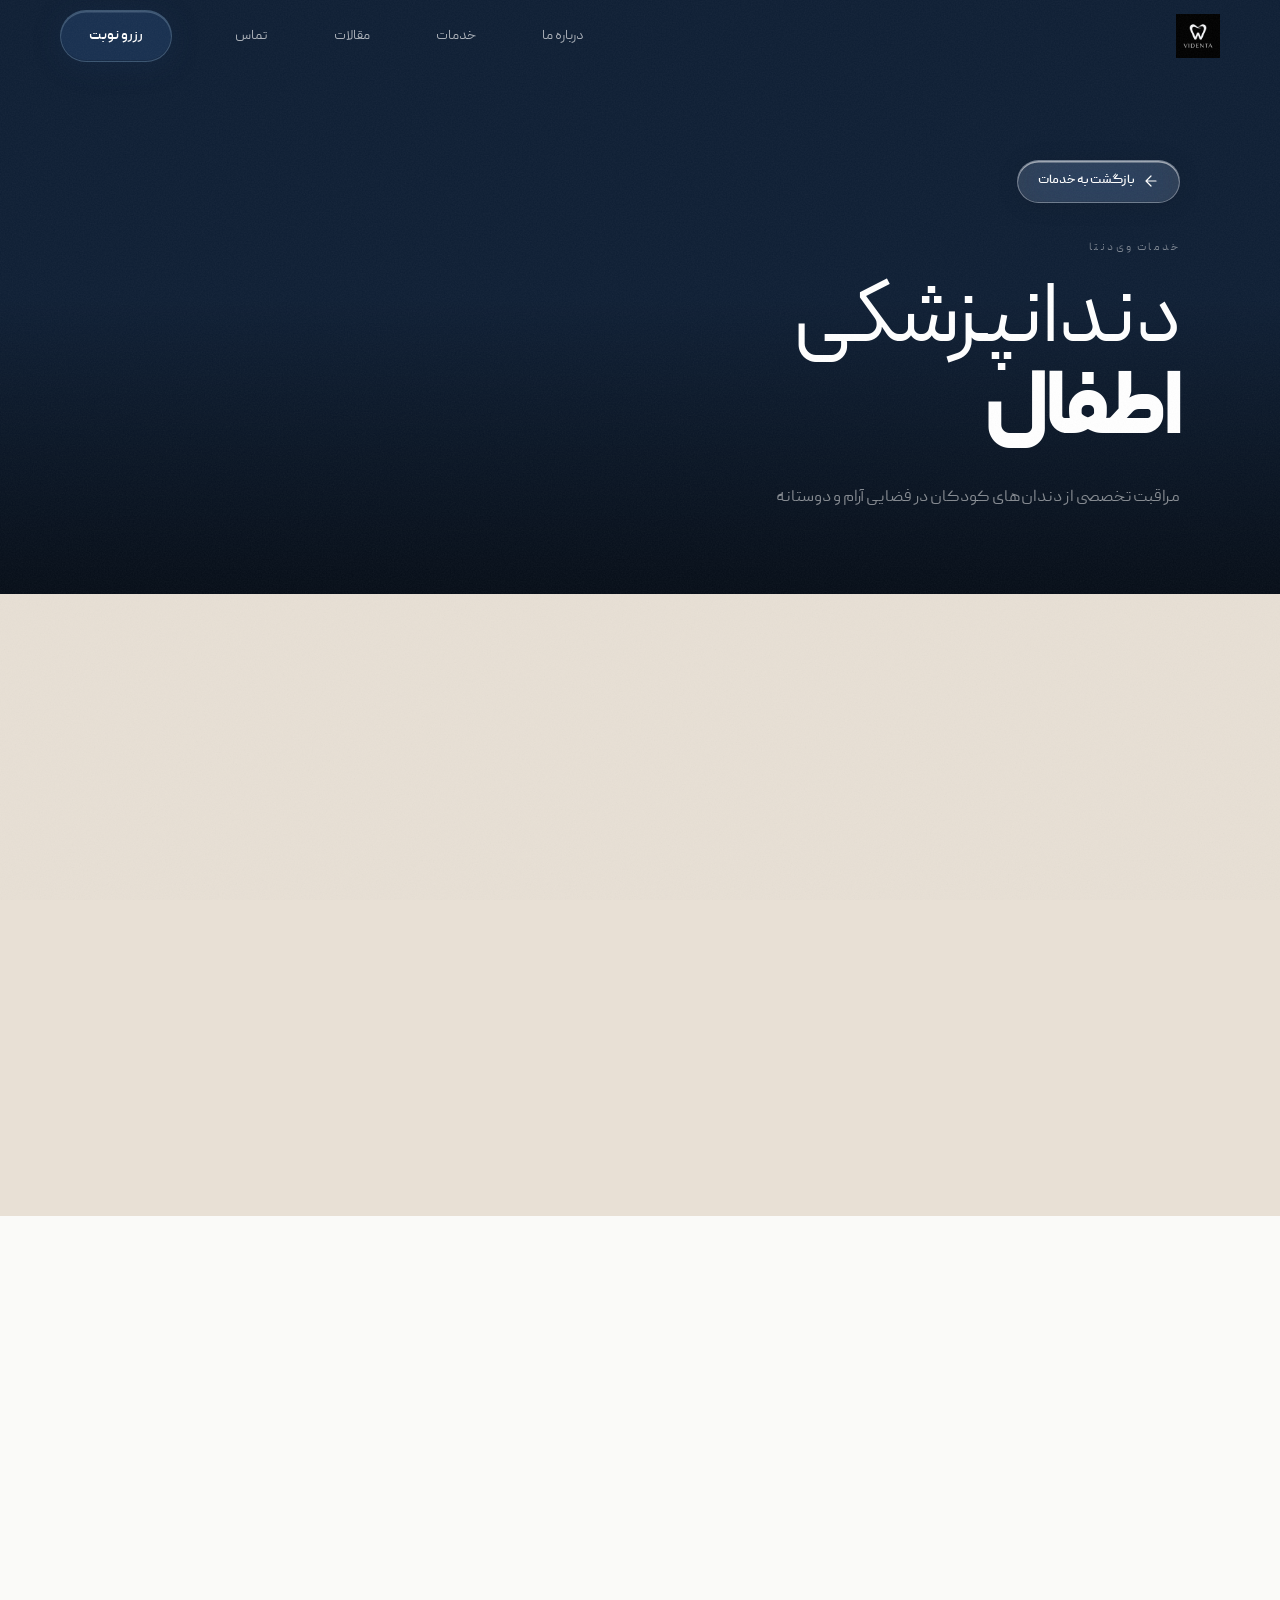
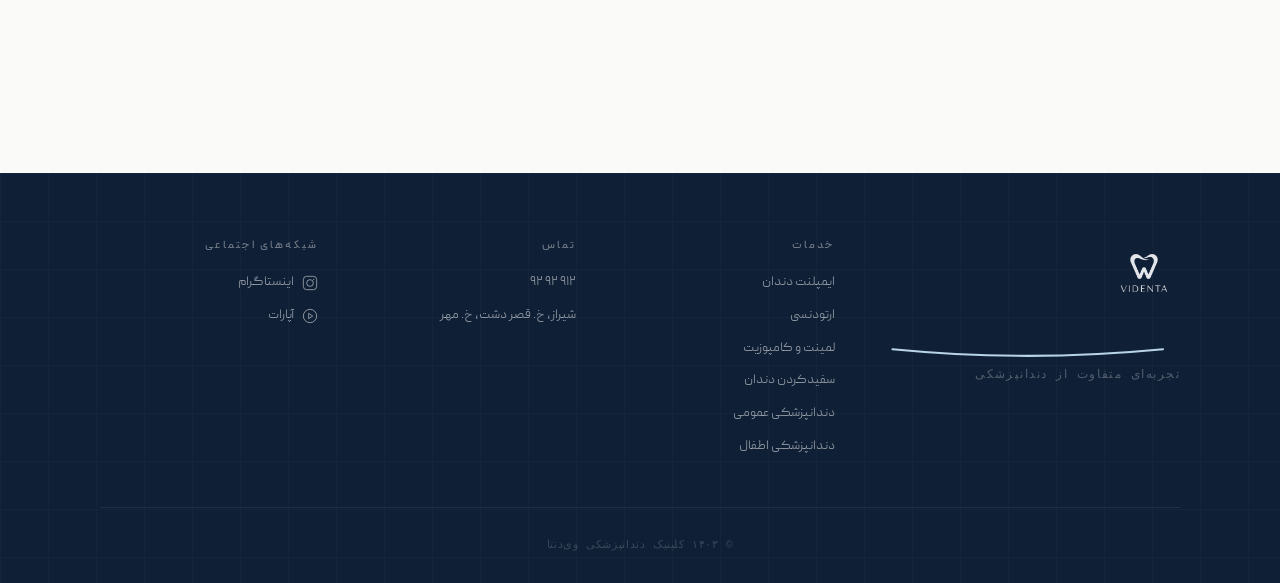
<file: services/children.html>
<!DOCTYPE html>
<html lang="fa" dir="rtl">
<head>
  <meta charset="UTF-8">
  <meta name="viewport" content="width=device-width, initial-scale=1.0">
  <title>دندانپزشکی اطفال — وی‌دنتا</title>
  <link rel="stylesheet" href="../css/fonts.css">
  <link rel="stylesheet" href="../css/style.css">
  <link rel="stylesheet" href="../css/service.css">
  <link rel="stylesheet" href="../css/glass.css">
  <link rel="stylesheet" href="../css/multistep.css">
  <link rel="stylesheet" href="../css/responsive.css">
</head>
<body>

  <div class="grain" aria-hidden="true">
    <svg xmlns="http://www.w3.org/2000/svg" width="100%" height="100%">
      <filter id="grain-filter">
        <feTurbulence type="fractalNoise" baseFrequency="0.72" numOctaves="4" stitchTiles="stitch"/>
        <feColorMatrix type="saturate" values="0"/>
      </filter>
      <rect width="100%" height="100%" filter="url(#grain-filter)" opacity="0.05"/>
    </svg>
  </div>
  <div class="scroll-progress" id="scrollProgress"></div>

  <nav class="navbar" id="navbar">
    <div class="nav-inner">
      <a href="../index.html" class="nav-logo"><img src="../assets/images/logo/logo.jpg" alt="VIDENTA" class="nav-logo-img"></a>
      <ul class="nav-links" id="navLinks">
        <li><a href="../index.html#about"    class="nav-link">درباره ما</a></li>
        <li><a href="../index.html#services" class="nav-link active">خدمات</a></li>
        <li><a href="../index.html#articles" class="nav-link">مقالات</a></li>
        <li><a href="../contact.html"        class="nav-link">تماس</a></li>
      </ul>
      <a href="../contact.html" class="nav-cta glass-btn glass-btn-navy magnetic">رزرو نوبت</a>
    </div>
  </nav>
  <div class="mobile-overlay" id="mobileOverlay"></div>

  <section class="service-hero dark-section">
    <video class="hero-video" autoplay muted loop playsinline>
      <source src="../assets/video/teaser-1.mp4" type="video/mp4">
    </video>
    <div class="hero-overlay"></div>
    <div class="container" style="position:relative;z-index:2">
      <a href="../index.html#services" class="back-link glass-btn glass-btn-sm">
        <svg width="16" height="16" viewBox="0 0 16 16" fill="none"><path d="M13 8H3M8 13L3 8L8 3" stroke="currentColor" stroke-width="1.2" stroke-linecap="round" stroke-linejoin="round"/></svg>
        بازگشت به خدمات
      </a>
      <span class="eyebrow light">خدمات وی‌دنتا</span>
      <h1 class="service-h1">
        <span class="title-thin">دندانپزشکی</span>
        <span class="title-bold">اطفال</span>
      </h1>
      <p class="service-lead">مراقبت تخصصی از دندان‌های کودکان در فضایی آرام و دوستانه</p>
    </div>
  </section>


  <section class="service-desc-section cream-section section-pad">
    <div class="container">
      <div class="service-desc-grid">
        <div class="reveal">
          <span class="eyebrow">چیست؟</span>
          <h2 class="section-title">اهمیت دندانپزشکی کودکان</h2>
          <p>دندان‌های شیری نقش مهمی در جویدن، صحبت کردن و راهنمایی دندان‌های دائمی دارند و باید از آن‌ها مراقبت شود.</p>
          <p>در وی‌دنتا با فضایی دوستانه و تیمی آموزش‌دیده، تجربه‌ای آرام و مثبت برای کودکان ایجاد می‌کنیم.</p>
        </div>
        <div class="service-features reveal" style="--delay:100ms">
          <div class="feature-item">
            <div class="feature-icon">✓</div>
            <div><h4>فضای کودک‌دوستانه</h4><p>محیطی شاد که ترس از دندانپزشک را از بین می‌برد</p></div>
          </div>
          <div class="feature-item">
            <div class="feature-icon">✓</div>
            <div><h4>معاینه دوره‌ای</h4><p>پیگیری رشد و سلامت دندان‌های شیری و دائمی</p></div>
          </div>
          <div class="feature-item">
            <div class="feature-icon">✓</div>
            <div><h4>پیشگیری</h4><p>فیشور سیلانت و فلوراید تراپی برای دندان‌های سالم</p></div>
          </div>
          <div class="feature-item">
            <div class="feature-icon">✓</div>
            <div><h4>ارتودنسی پیشگیرانه</h4><p>شناسایی زودهنگام مشکلات فکی و دندانی</p></div>
          </div>
        </div>
      </div>
    </div>
  </section>

  <section class="consult-section section-pad" id="consult">
    <div class="container">
      <div class="consult-inner">
        <div class="consult-text reveal">
          <span class="eyebrow">مشاوره رایگان</span>
          <h2 class="section-title">آیا این خدمت<br>برای شما مناسب است؟</h2>
          <p>اطلاعات خود را وارد کنید تا متخصصان ما در کوتاه‌ترین زمان با شما تماس بگیرند.</p>
          <div class="consult-contact"><a href="tel:+989129292">۹۱۲ ۹۲ ۹۲</a></div>
        </div>
        <form class="ms-form consult-form reveal" style="--delay:120ms" id="consultForm">
          <div class="ms-progress"><div class="ms-bar" style="width:50%"></div></div>
          <div class="ms-step" data-step="1">
            <p class="ms-hint">مرحله ۱ از ۲ — اطلاعات تماس</p>
            <input type="text" name="name"  placeholder="نام و نام‌خانوادگی" required>
            <input type="tel"  name="phone" placeholder="شماره تماس" required dir="ltr">
            <button type="button" class="ms-next glass-btn glass-btn-misty">بعدی ←</button>
          </div>
          <div class="ms-step hidden" data-step="2">
            <p class="ms-hint">مرحله ۲ از ۲ — جزئیات درخواست</p>
            <div class="ms-chips">
              <label class="ms-chip"><input type="checkbox" name="service" value="implant"><span>ایمپلنت</span></label>
              <label class="ms-chip"><input type="checkbox" name="service" value="ortho"><span>ارتودنسی</span></label>
              <label class="ms-chip"><input type="checkbox" name="service" value="laminate"><span>لمینت</span></label>
              <label class="ms-chip"><input type="checkbox" name="service" value="whitening"><span>سفیدکردن</span></label>
              <label class="ms-chip"><input type="checkbox" name="service" value="general"><span>دندانپزشکی عمومی</span></label>
              <label class="ms-chip"><input type="checkbox" name="service" value="other"><span>سایر</span></label>
            </div>
            <textarea name="notes" placeholder="توضیحات بیشتر (اختیاری)..." rows="3"></textarea>
            <div class="ms-actions">
              <button type="button" class="ms-back glass-btn glass-btn-ghost">→ قبلی</button>
              <button type="submit" class="ms-submit glass-btn glass-btn-misty">ارسال درخواست</button>
            </div>
          </div>
          <div class="ms-success hidden">
            <div class="ms-success-icon"><svg width="24" height="24" viewBox="0 0 24 24" fill="none"><path d="M5 13l4 4L19 7" stroke="#27ae60" stroke-width="2" stroke-linecap="round" stroke-linejoin="round"/></svg></div>
            <h4>درخواست دریافت شد!</h4>
            <p>تا ۳۰ دقیقه با شما تماس می‌گیریم.</p>
          </div>
        </form>
      </div>
    </div>
  </section>

  <footer class="footer">
    <div class="container">
      <div class="footer-top">
        <div class="footer-brand">
          <a href="../index.html" class="footer-logo"><img src="../assets/images/logo/logo.jpg" alt="VIDENTA" class="footer-logo-img"></a>
          <svg class="smile-curve footer-smile" viewBox="0 0 140 14" xmlns="http://www.w3.org/2000/svg"><path d="M 8 7 Q 70 13 132 7" stroke="#B8D4E8" stroke-width="1" fill="none" stroke-linecap="round"/></svg>
          <p class="footer-tagline">تجربه‌ای متفاوت از دندانپزشکی</p>
        </div>
        <div class="footer-col">
          <h4 class="footer-heading">خدمات</h4>
          <ul class="footer-links">
            <li><a href="implant.html">ایمپلنت دندان</a></li>
            <li><a href="orthodontics.html">ارتودنسی</a></li>
            <li><a href="laminate.html">لمینت و کامپوزیت</a></li>
            <li><a href="whitening.html">سفیدکردن دندان</a></li>
            <li><a href="general.html">دندانپزشکی عمومی</a></li>
            <li><a href="children.html">دندانپزشکی اطفال</a></li>
          </ul>
        </div>
        <div class="footer-col">
          <h4 class="footer-heading">تماس</h4>
          <ul class="footer-links">
            <li><a href="tel:+989129292">۹۱۲ ۹۲ ۹۲</a></li>
            <li><span>شیراز، خ. قصر دشت، خ. مهر</span></li>
          </ul>
        </div>
        <div class="footer-col">
          <h4 class="footer-heading">شبکه‌های اجتماعی</h4>
          <div class="social-links">
            <a href="#" class="social-btn"><svg width="16" height="16" viewBox="0 0 24 24" fill="none"><rect x="2" y="2" width="20" height="20" rx="5" stroke="currentColor" stroke-width="1.5"/><circle cx="12" cy="12" r="5" stroke="currentColor" stroke-width="1.5"/><circle cx="17.5" cy="6.5" r="1" fill="currentColor"/></svg>اینستاگرام</a>
            <a href="#" class="social-btn"><svg width="16" height="16" viewBox="0 0 24 24" fill="none"><circle cx="12" cy="12" r="10" stroke="currentColor" stroke-width="1.5"/><polygon points="10,8 16,12 10,16" stroke="currentColor" stroke-width="1.5" fill="none" stroke-linejoin="round"/></svg>آپارات</a>
          </div>
        </div>
      </div>
      <div class="footer-bottom"><span class="footer-copy">© ۱۴۰۳ کلینیک دندانپزشکی وی‌دنتا</span></div>
    </div>
  </footer>

  <script src="../js/app.js"></script>
  <script src="../js/service.js"></script>
  <script src="../js/multistep.js"></script>
</body>
</html>
</file>
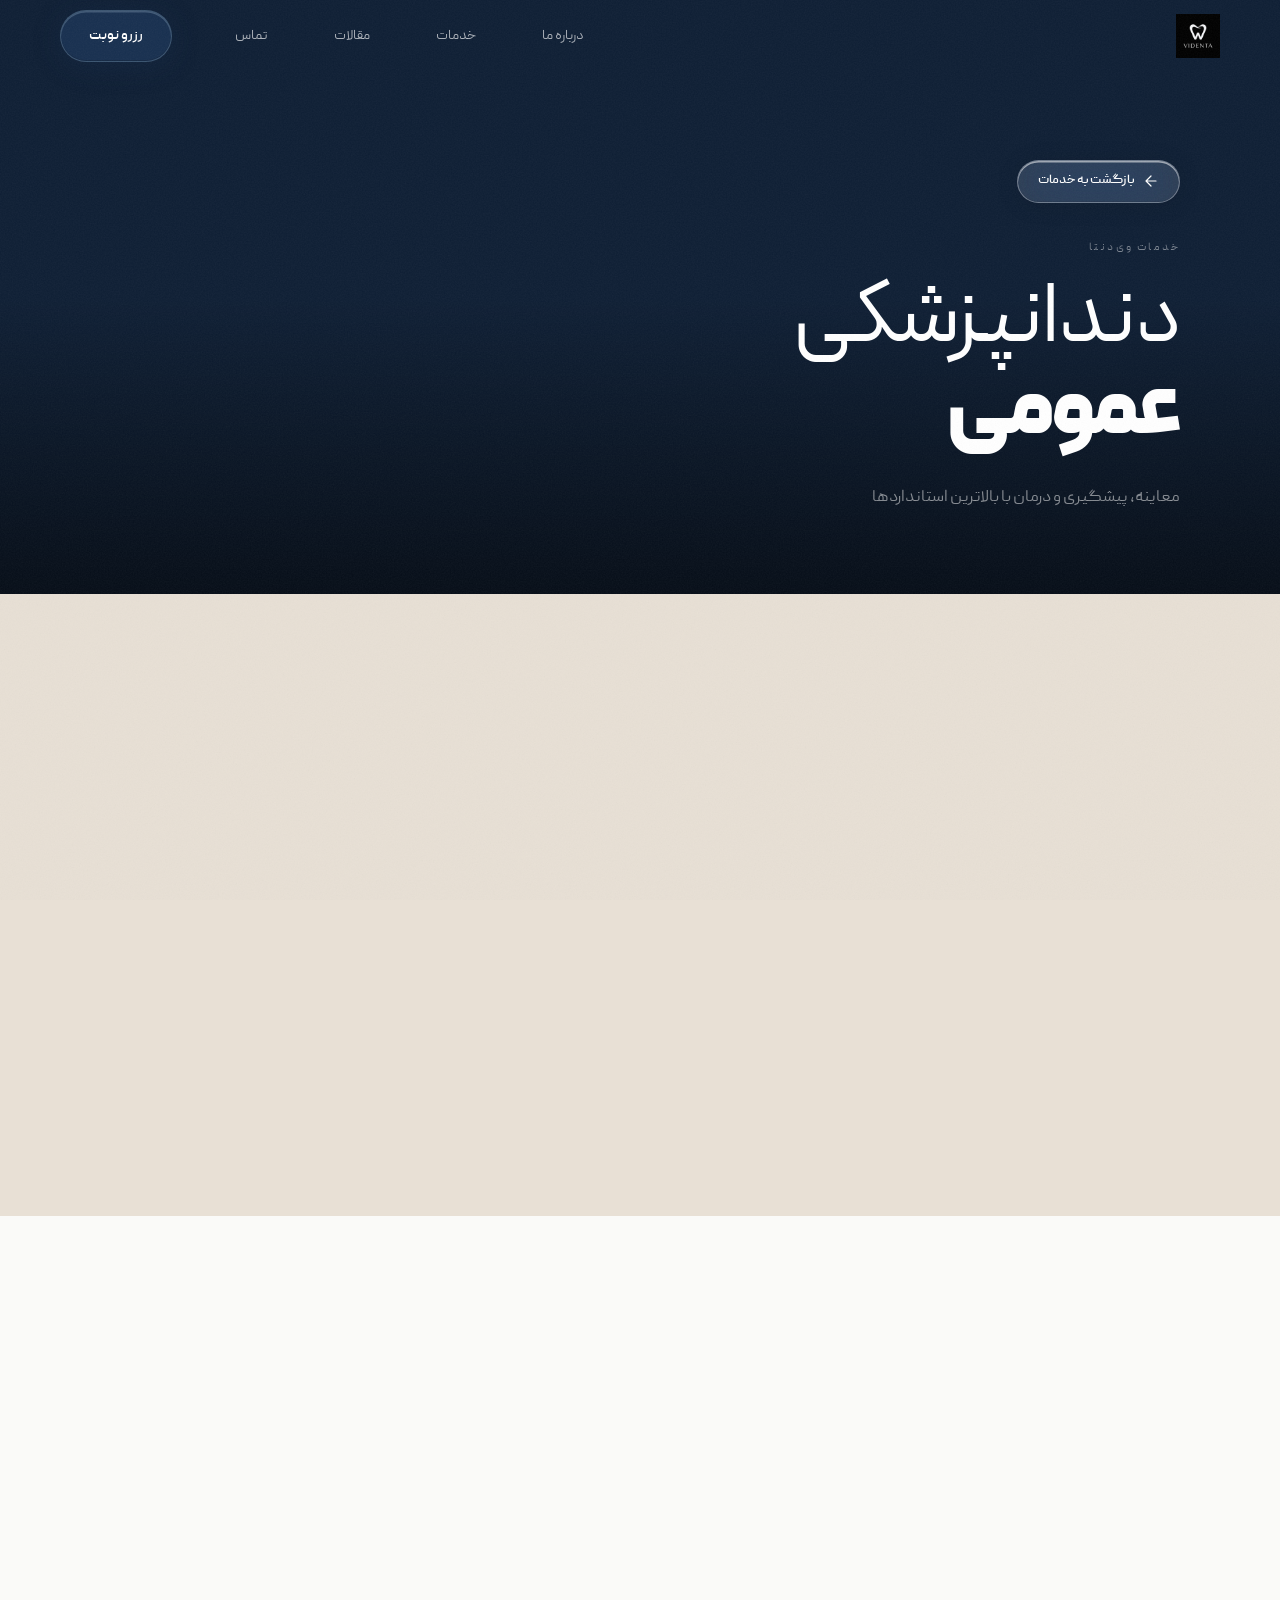
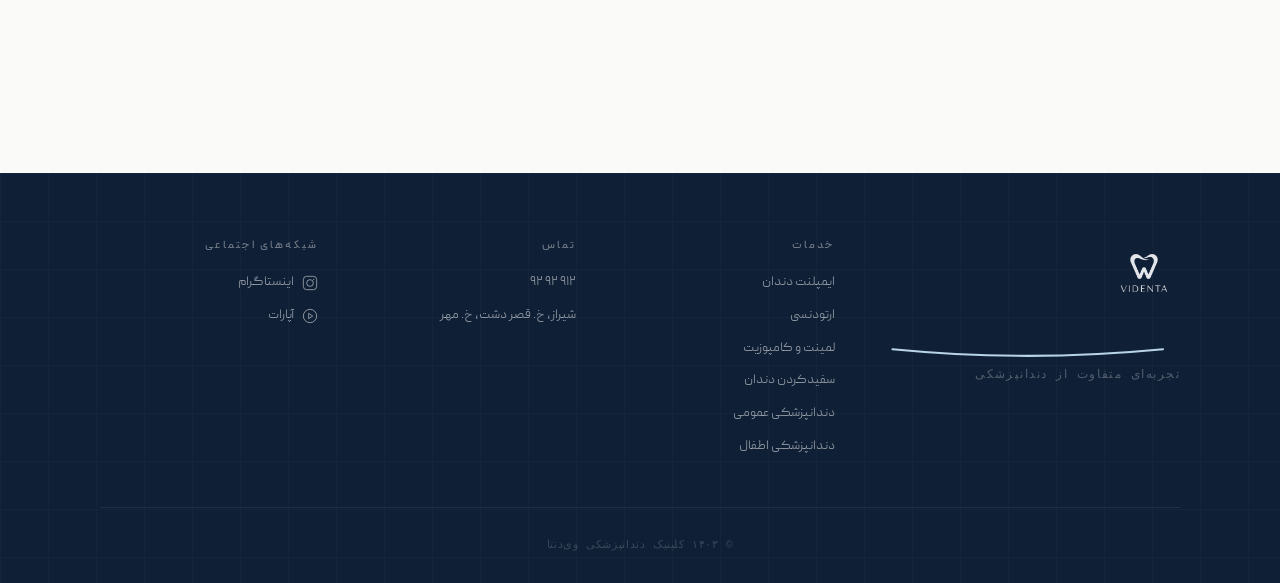
<file: services/general.html>
<!DOCTYPE html>
<html lang="fa" dir="rtl">
<head>
  <meta charset="UTF-8">
  <meta name="viewport" content="width=device-width, initial-scale=1.0">
  <title>دندانپزشکی عمومی — وی‌دنتا</title>
  <link rel="stylesheet" href="../css/fonts.css">
  <link rel="stylesheet" href="../css/style.css">
  <link rel="stylesheet" href="../css/service.css">
  <link rel="stylesheet" href="../css/glass.css">
  <link rel="stylesheet" href="../css/multistep.css">
  <link rel="stylesheet" href="../css/responsive.css">
</head>
<body>

  <div class="grain" aria-hidden="true">
    <svg xmlns="http://www.w3.org/2000/svg" width="100%" height="100%">
      <filter id="grain-filter">
        <feTurbulence type="fractalNoise" baseFrequency="0.72" numOctaves="4" stitchTiles="stitch"/>
        <feColorMatrix type="saturate" values="0"/>
      </filter>
      <rect width="100%" height="100%" filter="url(#grain-filter)" opacity="0.05"/>
    </svg>
  </div>
  <div class="scroll-progress" id="scrollProgress"></div>

  <nav class="navbar" id="navbar">
    <div class="nav-inner">
      <a href="../index.html" class="nav-logo"><img src="../assets/images/logo/logo.jpg" alt="VIDENTA" class="nav-logo-img"></a>
      <ul class="nav-links" id="navLinks">
        <li><a href="../index.html#about"    class="nav-link">درباره ما</a></li>
        <li><a href="../index.html#services" class="nav-link active">خدمات</a></li>
        <li><a href="../index.html#articles" class="nav-link">مقالات</a></li>
        <li><a href="../contact.html"        class="nav-link">تماس</a></li>
      </ul>
      <a href="../contact.html" class="nav-cta glass-btn glass-btn-navy magnetic">رزرو نوبت</a>
    </div>
  </nav>
  <div class="mobile-overlay" id="mobileOverlay"></div>

  <section class="service-hero dark-section">
    <video class="hero-video" autoplay muted loop playsinline>
      <source src="../assets/video/teaser-1.mp4" type="video/mp4">
    </video>
    <div class="hero-overlay"></div>
    <div class="container" style="position:relative;z-index:2">
      <a href="../index.html#services" class="back-link glass-btn glass-btn-sm">
        <svg width="16" height="16" viewBox="0 0 16 16" fill="none"><path d="M13 8H3M8 13L3 8L8 3" stroke="currentColor" stroke-width="1.2" stroke-linecap="round" stroke-linejoin="round"/></svg>
        بازگشت به خدمات
      </a>
      <span class="eyebrow light">خدمات وی‌دنتا</span>
      <h1 class="service-h1">
        <span class="title-thin">دندانپزشکی</span>
        <span class="title-bold">عمومی</span>
      </h1>
      <p class="service-lead">معاینه، پیشگیری و درمان با بالاترین استانداردها</p>
    </div>
  </section>


  <section class="service-desc-section cream-section section-pad">
    <div class="container">
      <div class="service-desc-grid">
        <div class="reveal">
          <span class="eyebrow">چیست؟</span>
          <h2 class="section-title">چرا چکاپ منظم مهم است؟</h2>
          <p>دندانپزشکی عمومی پایه سلامت دهان و دندان است. معاینات منظم مشکلات را پیش از تبدیل به مسائل جدی شناسایی می‌کنند.</p>
          <p>در وی‌دنتا هر ویزیت با بررسی کامل وضعیت دهان، دندان‌ها، لثه و فک همراه است.</p>
        </div>
        <div class="service-features reveal" style="--delay:100ms">
          <div class="feature-item">
            <div class="feature-icon">✓</div>
            <div><h4>معاینه کامل</h4><p>بررسی جامع دهان، دندان، لثه و فک</p></div>
          </div>
          <div class="feature-item">
            <div class="feature-icon">✓</div>
            <div><h4>جرم‌گیری تخصصی</h4><p>حذف پلاک و جرم برای سلامت لثه</p></div>
          </div>
          <div class="feature-item">
            <div class="feature-icon">✓</div>
            <div><h4>پر کردن دندان</h4><p>ترمیم با کامپوزیت هم‌رنگ دندان</p></div>
          </div>
          <div class="feature-item">
            <div class="feature-icon">✓</div>
            <div><h4>درمان ریشه</h4><p>نجات دندان‌های آسیب‌دیده بدون کشیدن</p></div>
          </div>
        </div>
      </div>
    </div>
  </section>

  <section class="consult-section section-pad" id="consult">
    <div class="container">
      <div class="consult-inner">
        <div class="consult-text reveal">
          <span class="eyebrow">مشاوره رایگان</span>
          <h2 class="section-title">آیا این خدمت<br>برای شما مناسب است؟</h2>
          <p>اطلاعات خود را وارد کنید تا متخصصان ما در کوتاه‌ترین زمان با شما تماس بگیرند.</p>
          <div class="consult-contact"><a href="tel:+989129292">۹۱۲ ۹۲ ۹۲</a></div>
        </div>
        <form class="ms-form consult-form reveal" style="--delay:120ms" id="consultForm">
          <div class="ms-progress"><div class="ms-bar" style="width:50%"></div></div>
          <div class="ms-step" data-step="1">
            <p class="ms-hint">مرحله ۱ از ۲ — اطلاعات تماس</p>
            <input type="text" name="name"  placeholder="نام و نام‌خانوادگی" required>
            <input type="tel"  name="phone" placeholder="شماره تماس" required dir="ltr">
            <button type="button" class="ms-next glass-btn glass-btn-misty">بعدی ←</button>
          </div>
          <div class="ms-step hidden" data-step="2">
            <p class="ms-hint">مرحله ۲ از ۲ — جزئیات درخواست</p>
            <div class="ms-chips">
              <label class="ms-chip"><input type="checkbox" name="service" value="implant"><span>ایمپلنت</span></label>
              <label class="ms-chip"><input type="checkbox" name="service" value="ortho"><span>ارتودنسی</span></label>
              <label class="ms-chip"><input type="checkbox" name="service" value="laminate"><span>لمینت</span></label>
              <label class="ms-chip"><input type="checkbox" name="service" value="whitening"><span>سفیدکردن</span></label>
              <label class="ms-chip"><input type="checkbox" name="service" value="general"><span>دندانپزشکی عمومی</span></label>
              <label class="ms-chip"><input type="checkbox" name="service" value="other"><span>سایر</span></label>
            </div>
            <textarea name="notes" placeholder="توضیحات بیشتر (اختیاری)..." rows="3"></textarea>
            <div class="ms-actions">
              <button type="button" class="ms-back glass-btn glass-btn-ghost">→ قبلی</button>
              <button type="submit" class="ms-submit glass-btn glass-btn-misty">ارسال درخواست</button>
            </div>
          </div>
          <div class="ms-success hidden">
            <div class="ms-success-icon"><svg width="24" height="24" viewBox="0 0 24 24" fill="none"><path d="M5 13l4 4L19 7" stroke="#27ae60" stroke-width="2" stroke-linecap="round" stroke-linejoin="round"/></svg></div>
            <h4>درخواست دریافت شد!</h4>
            <p>تا ۳۰ دقیقه با شما تماس می‌گیریم.</p>
          </div>
        </form>
      </div>
    </div>
  </section>

  <footer class="footer">
    <div class="container">
      <div class="footer-top">
        <div class="footer-brand">
          <a href="../index.html" class="footer-logo"><img src="../assets/images/logo/logo.jpg" alt="VIDENTA" class="footer-logo-img"></a>
          <svg class="smile-curve footer-smile" viewBox="0 0 140 14" xmlns="http://www.w3.org/2000/svg"><path d="M 8 7 Q 70 13 132 7" stroke="#B8D4E8" stroke-width="1" fill="none" stroke-linecap="round"/></svg>
          <p class="footer-tagline">تجربه‌ای متفاوت از دندانپزشکی</p>
        </div>
        <div class="footer-col">
          <h4 class="footer-heading">خدمات</h4>
          <ul class="footer-links">
            <li><a href="implant.html">ایمپلنت دندان</a></li>
            <li><a href="orthodontics.html">ارتودنسی</a></li>
            <li><a href="laminate.html">لمینت و کامپوزیت</a></li>
            <li><a href="whitening.html">سفیدکردن دندان</a></li>
            <li><a href="general.html">دندانپزشکی عمومی</a></li>
            <li><a href="children.html">دندانپزشکی اطفال</a></li>
          </ul>
        </div>
        <div class="footer-col">
          <h4 class="footer-heading">تماس</h4>
          <ul class="footer-links">
            <li><a href="tel:+989129292">۹۱۲ ۹۲ ۹۲</a></li>
            <li><span>شیراز، خ. قصر دشت، خ. مهر</span></li>
          </ul>
        </div>
        <div class="footer-col">
          <h4 class="footer-heading">شبکه‌های اجتماعی</h4>
          <div class="social-links">
            <a href="#" class="social-btn"><svg width="16" height="16" viewBox="0 0 24 24" fill="none"><rect x="2" y="2" width="20" height="20" rx="5" stroke="currentColor" stroke-width="1.5"/><circle cx="12" cy="12" r="5" stroke="currentColor" stroke-width="1.5"/><circle cx="17.5" cy="6.5" r="1" fill="currentColor"/></svg>اینستاگرام</a>
            <a href="#" class="social-btn"><svg width="16" height="16" viewBox="0 0 24 24" fill="none"><circle cx="12" cy="12" r="10" stroke="currentColor" stroke-width="1.5"/><polygon points="10,8 16,12 10,16" stroke="currentColor" stroke-width="1.5" fill="none" stroke-linejoin="round"/></svg>آپارات</a>
          </div>
        </div>
      </div>
      <div class="footer-bottom"><span class="footer-copy">© ۱۴۰۳ کلینیک دندانپزشکی وی‌دنتا</span></div>
    </div>
  </footer>

  <script src="../js/app.js"></script>
  <script src="../js/service.js"></script>
  <script src="../js/multistep.js"></script>
</body>
</html>
</file>
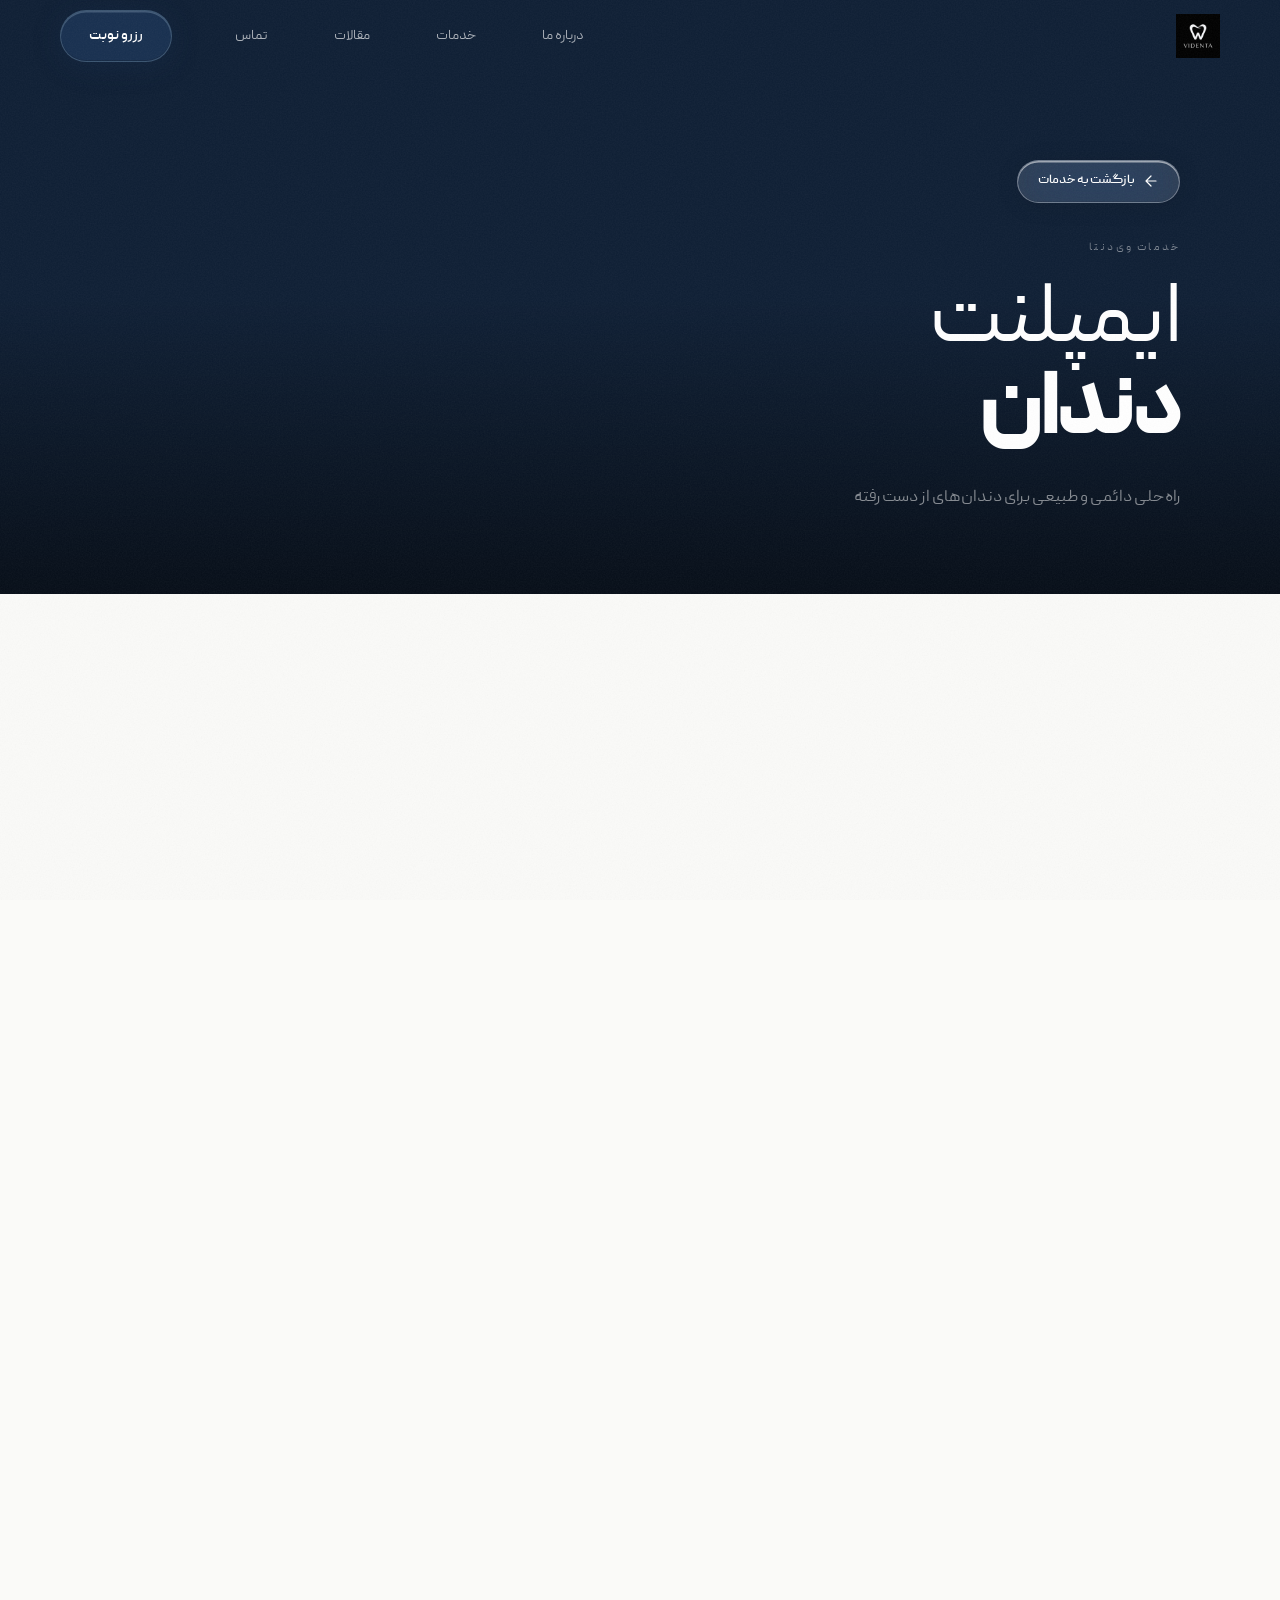
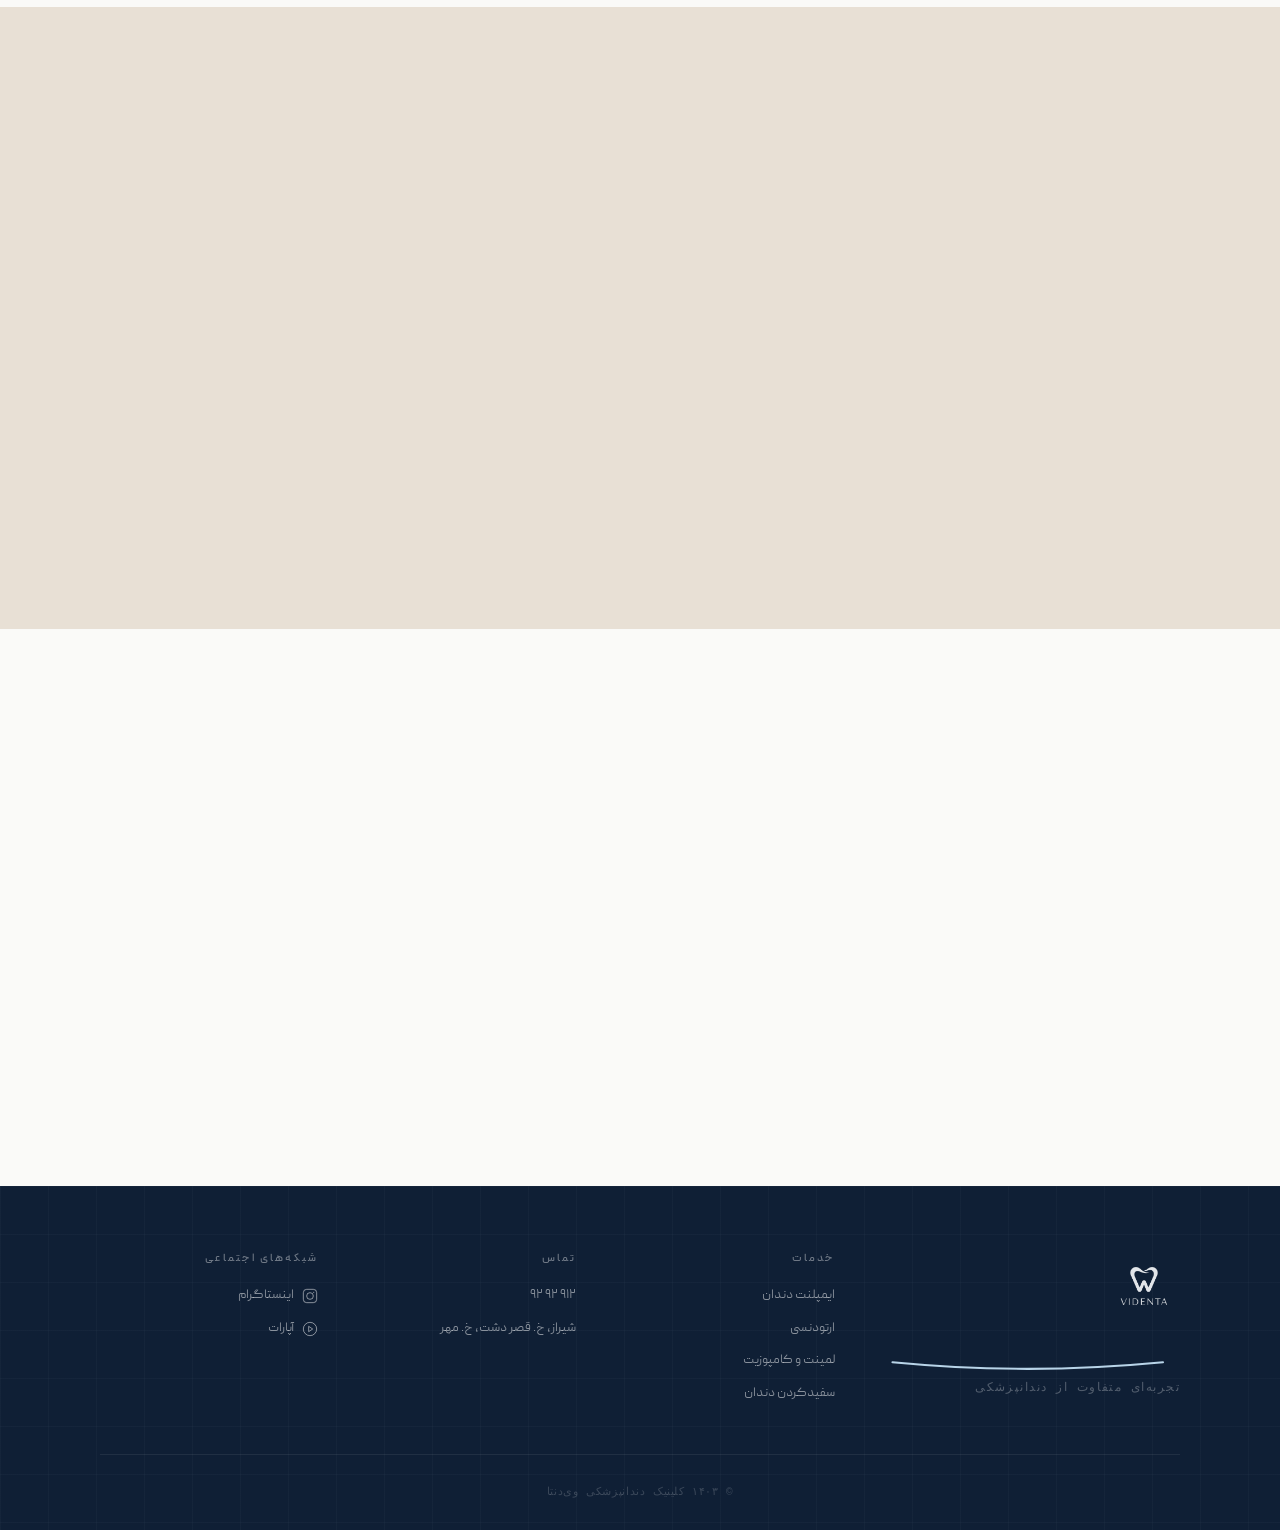
<file: services/implant.html>
<!DOCTYPE html>
<html lang="fa" dir="rtl">
<head>
  <meta charset="UTF-8">
  <meta name="viewport" content="width=device-width, initial-scale=1.0">
  <title>ایمپلنت دندان — وی‌دنتا</title>
  <link rel="stylesheet" href="../css/fonts.css">
  <link rel="stylesheet" href="../css/style.css">
  <link rel="stylesheet" href="../css/service.css">
  <link rel="stylesheet" href="../css/glass.css">
  <link rel="stylesheet" href="../css/multistep.css">
  <link rel="stylesheet" href="../css/responsive.css">
</head>
<body>

  <div class="grain" aria-hidden="true">
    <svg xmlns="http://www.w3.org/2000/svg" width="100%" height="100%">
      <filter id="grain-filter">
        <feTurbulence type="fractalNoise" baseFrequency="0.72" numOctaves="4" stitchTiles="stitch"/>
        <feColorMatrix type="saturate" values="0"/>
      </filter>
      <rect width="100%" height="100%" filter="url(#grain-filter)" opacity="0.05"/>
    </svg>
  </div>
  <div class="scroll-progress" id="scrollProgress"></div>

  <!-- Navbar -->
  <nav class="navbar" id="navbar">
    <div class="nav-inner">
      <a href="../index.html" class="nav-logo"><img src="../assets/images/logo/logo.jpg" alt="VIDENTA" class="nav-logo-img"></a>
      <ul class="nav-links" id="navLinks">
        <li><a href="../index.html#about"    class="nav-link">درباره ما</a></li>
        <li><a href="../index.html#services" class="nav-link active">خدمات</a></li>
        <li><a href="../index.html#articles" class="nav-link">مقالات</a></li>
        <li><a href="../contact.html"        class="nav-link">تماس</a></li>
      </ul>
      <a href="../contact.html" class="nav-cta glass-btn glass-btn-navy magnetic">رزرو نوبت</a>
    </div>
  </nav>
  <div class="mobile-overlay" id="mobileOverlay"></div>

  <!-- Hero -->
  <section class="service-hero dark-section">
    <video class="hero-video" autoplay muted loop playsinline>
      <source src="../assets/video/teaser-1.mp4" type="video/mp4">
    </video>
    <div class="hero-overlay"></div>
    <div class="container" style="position:relative;z-index:2">
      <a href="../index.html#services" class="back-link glass-btn glass-btn-sm">
        <svg width="16" height="16" viewBox="0 0 16 16" fill="none">
          <path d="M13 8H3M8 13L3 8L8 3" stroke="currentColor" stroke-width="1.2" stroke-linecap="round" stroke-linejoin="round"/>
        </svg>
        بازگشت به خدمات
      </a>
      <span class="eyebrow light">خدمات وی‌دنتا</span>
      <h1 class="service-h1">
        <span class="title-thin">ایمپلنت</span>
        <span class="title-bold">دندان</span>
      </h1>
      <p class="service-lead">راه‌حلی دائمی و طبیعی برای دندان‌های از دست رفته</p>
    </div><!-- /container -->
  </section>

  <!-- Before / After -->
  <section class="ba-section section-pad">
    <div class="container">
      <div class="section-header reveal">
        <span class="eyebrow">نتایج واقعی</span>
        <h2 class="section-title">قبل و بعد از ایمپلنت</h2>
        <p>نتایج واقعی بیماران کلینیک وی‌دنتا</p>
      </div>
      <div class="ba-composite reveal">
        <img src="../assets/images/services/implant/сomplex-implant-cases-before-after-1024x1024.webp" alt="قبل و بعد از ایمپلنت" class="ba-composite-img">
        <span class="ba-composite-label ba-composite-label-before">قبل</span>
        <span class="ba-composite-label ba-composite-label-after">بعد</span>
        <div class="ba-composite-divider"></div>
      </div>
    </div>
  </section>

  <!-- Description -->
  <section class="service-desc-section cream-section section-pad">
    <div class="container">
      <div class="service-desc-grid">

        <div class="reveal">
          <span class="eyebrow">چیست؟</span>
          <h2 class="section-title">ایمپلنت دندانی<br>چگونه کار می‌کند؟</h2>
          <p>ایمپلنت دندانی یک ریشه مصنوعی تیتانیومی است که در استخوان فک کار گذاشته می‌شود تا دندان از دست رفته را جایگزین کند.</p>
          <p>پس از ادغام ایمپلنت با استخوان (اوسئواینتگریشن)، یک کراون سرامیکی روی آن نصب می‌شود که از نظر ظاهری و عملکردی کاملاً شبیه دندان طبیعی است.</p>
        </div>

        <div class="service-features reveal" style="--delay: 100ms">
          <div class="feature-item">
            <div class="feature-icon">✓</div>
            <div>
              <h4>ماندگاری بالا</h4>
              <p>ایمپلنت‌های با کیفیت می‌توانند تا عمر بیمار دوام بیاورند</p>
            </div>
          </div>
          <div class="feature-item">
            <div class="feature-icon">✓</div>
            <div>
              <h4>ظاهر کاملاً طبیعی</h4>
              <p>از دندان‌های اطراف قابل تشخیص نیست</p>
            </div>
          </div>
          <div class="feature-item">
            <div class="feature-icon">✓</div>
            <div>
              <h4>حفظ استخوان فک</h4>
              <p>از تحلیل رفتن استخوان فک جلوگیری می‌کند</p>
            </div>
          </div>
          <div class="feature-item">
            <div class="feature-icon">✓</div>
            <div>
              <h4>بدون مراقبت خاص</h4>
              <p>مثل دندان طبیعی مسواک می‌زنید</p>
            </div>
          </div>
        </div>

      </div>
    </div>
  </section>

  <!-- Consultation Form -->
  <section class="consult-section section-pad" id="consult">
    <div class="container">
      <div class="consult-inner">

        <div class="consult-text reveal">
          <span class="eyebrow">مشاوره رایگان</span>
          <h2 class="section-title">آیا ایمپلنت<br>برای شما مناسب است؟</h2>
          <p>اطلاعات خود را وارد کنید تا متخصصان ما در کوتاه‌ترین زمان با شما تماس بگیرند.</p>
          <div class="consult-contact">
            <a href="tel:+989129292">
              <svg width="16" height="16" viewBox="0 0 16 16" fill="none"><path d="M2 2h2.5l1 2.5-1.5.9a7 7 0 003.6 3.6l.9-1.5L11 8.5V11a1 1 0 01-1 1A9 9 0 011 3a1 1 0 011-1z" stroke="currentColor" stroke-width="1.1" fill="none"/></svg>
              ۹۱۲ ۹۲ ۹۲
            </a>
          </div>
        </div>

        <form class="ms-form consult-form reveal" style="--delay:120ms" id="consultForm">
          <div class="ms-progress"><div class="ms-bar" style="width:50%"></div></div>
          <div class="ms-step" data-step="1">
            <p class="ms-hint">مرحله ۱ از ۲ — اطلاعات تماس</p>
            <input type="text" name="name"  placeholder="نام و نام‌خانوادگی" required>
            <input type="tel"  name="phone" placeholder="شماره تماس" required dir="ltr">
            <button type="button" class="ms-next glass-btn glass-btn-misty">بعدی ←</button>
          </div>
          <div class="ms-step hidden" data-step="2">
            <p class="ms-hint">مرحله ۲ از ۲ — جزئیات</p>
            <div class="ms-chips">
              <label class="ms-chip"><input type="checkbox" name="service" value="implant"><span>ایمپلنت</span></label>
              <label class="ms-chip"><input type="checkbox" name="service" value="ortho"><span>ارتودنسی</span></label>
              <label class="ms-chip"><input type="checkbox" name="service" value="laminate"><span>لمینت</span></label>
              <label class="ms-chip"><input type="checkbox" name="service" value="whitening"><span>سفیدکردن</span></label>
              <label class="ms-chip"><input type="checkbox" name="service" value="other"><span>سایر</span></label>
            </div>
            <textarea name="notes" placeholder="توضیحات بیشتر (اختیاری)..." rows="3"></textarea>
            <div class="ms-actions">
              <button type="button" class="ms-back glass-btn glass-btn-ghost">→ قبلی</button>
              <button type="submit" class="ms-submit glass-btn glass-btn-misty">ارسال درخواست</button>
            </div>
          </div>
          <div class="ms-success hidden">
            <div class="ms-success-icon"><svg width="24" height="24" viewBox="0 0 24 24" fill="none"><path d="M5 13l4 4L19 7" stroke="#27ae60" stroke-width="2" stroke-linecap="round" stroke-linejoin="round"/></svg></div>
            <h4>درخواست دریافت شد!</h4>
            <p>تا ۳۰ دقیقه با شما تماس می‌گیریم.</p>
          </div>
        </form>

      </div>
    </div>
  </section>

  <!-- Footer -->
  <footer class="footer">
    <div class="container">
      <div class="footer-top">
        <div class="footer-brand">
          <a href="../index.html" class="footer-logo"><img src="../assets/images/logo/logo.jpg" alt="VIDENTA" class="footer-logo-img"></a>
          <svg class="smile-curve footer-smile" viewBox="0 0 140 14" xmlns="http://www.w3.org/2000/svg">
            <path d="M 8 7 Q 70 13 132 7" stroke="#B8D4E8" stroke-width="1" fill="none" stroke-linecap="round"/>
          </svg>
          <p class="footer-tagline">تجربه‌ای متفاوت از دندانپزشکی</p>
        </div>
        <div class="footer-col">
          <h4 class="footer-heading">خدمات</h4>
          <ul class="footer-links">
            <li><a href="implant.html">ایمپلنت دندان</a></li>
            <li><a href="orthodontics.html">ارتودنسی</a></li>
            <li><a href="laminate.html">لمینت و کامپوزیت</a></li>
            <li><a href="whitening.html">سفیدکردن دندان</a></li>
          </ul>
        </div>
        <div class="footer-col">
          <h4 class="footer-heading">تماس</h4>
          <ul class="footer-links">
            <li><a href="tel:+989129292">۹۱۲ ۹۲ ۹۲</a></li>
            <li><span>شیراز، خ. قصر دشت، خ. مهر</span></li>
          </ul>
        </div>
        <div class="footer-col">
          <h4 class="footer-heading">شبکه‌های اجتماعی</h4>
          <div class="social-links">
            <a href="#" class="social-btn">
              <svg width="16" height="16" viewBox="0 0 24 24" fill="none"><rect x="2" y="2" width="20" height="20" rx="5" stroke="currentColor" stroke-width="1.5"/><circle cx="12" cy="12" r="5" stroke="currentColor" stroke-width="1.5"/><circle cx="17.5" cy="6.5" r="1" fill="currentColor"/></svg>
              اینستاگرام
            </a>
            <a href="#" class="social-btn">
              <svg width="16" height="16" viewBox="0 0 24 24" fill="none"><circle cx="12" cy="12" r="10" stroke="currentColor" stroke-width="1.5"/><polygon points="10,8 16,12 10,16" stroke="currentColor" stroke-width="1.5" fill="none" stroke-linejoin="round"/></svg>
              آپارات
            </a>
          </div>
        </div>
      </div>
      <div class="footer-bottom">
        <span class="footer-copy">© ۱۴۰۳ کلینیک دندانپزشکی وی‌دنتا</span>
      </div>
    </div>
  </footer>

  <script src="../js/app.js"></script>
  <script src="../js/service.js"></script>
  <script src="../js/multistep.js"></script>
</body>
</html>
</file>
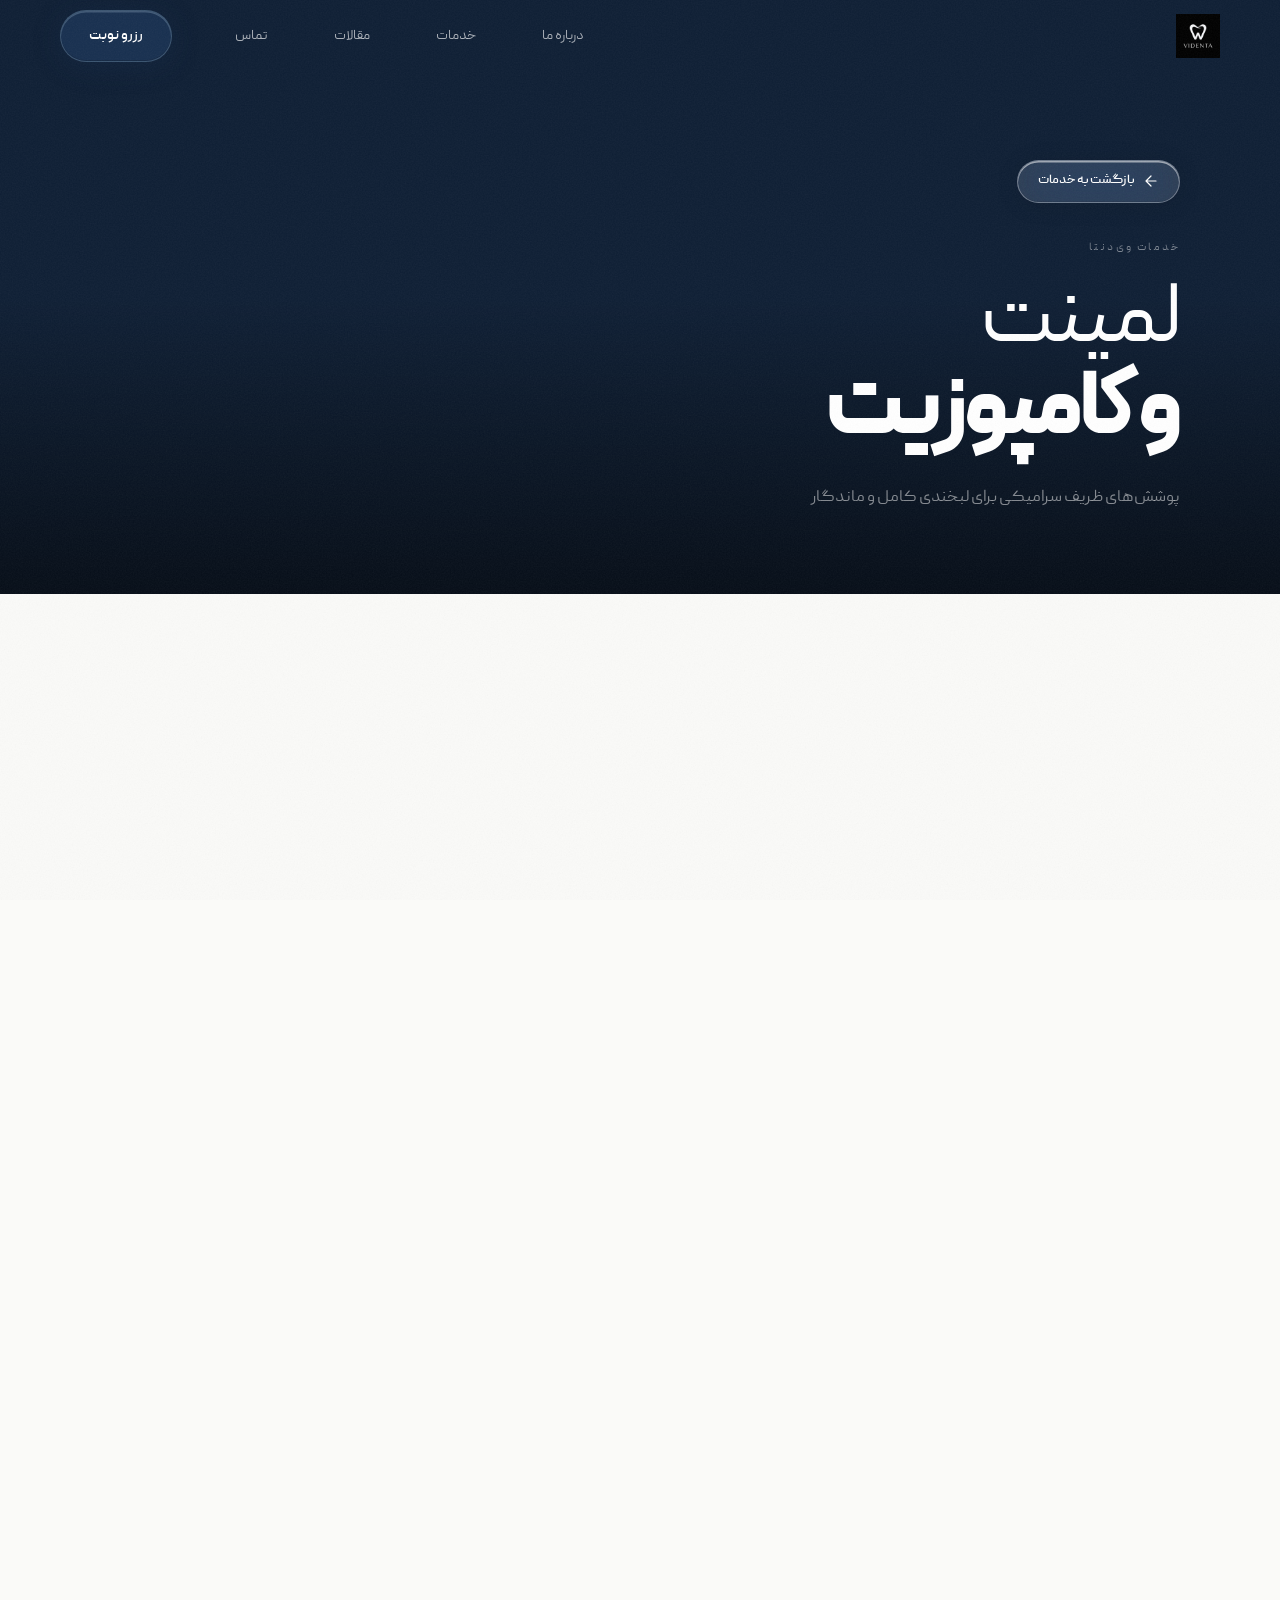
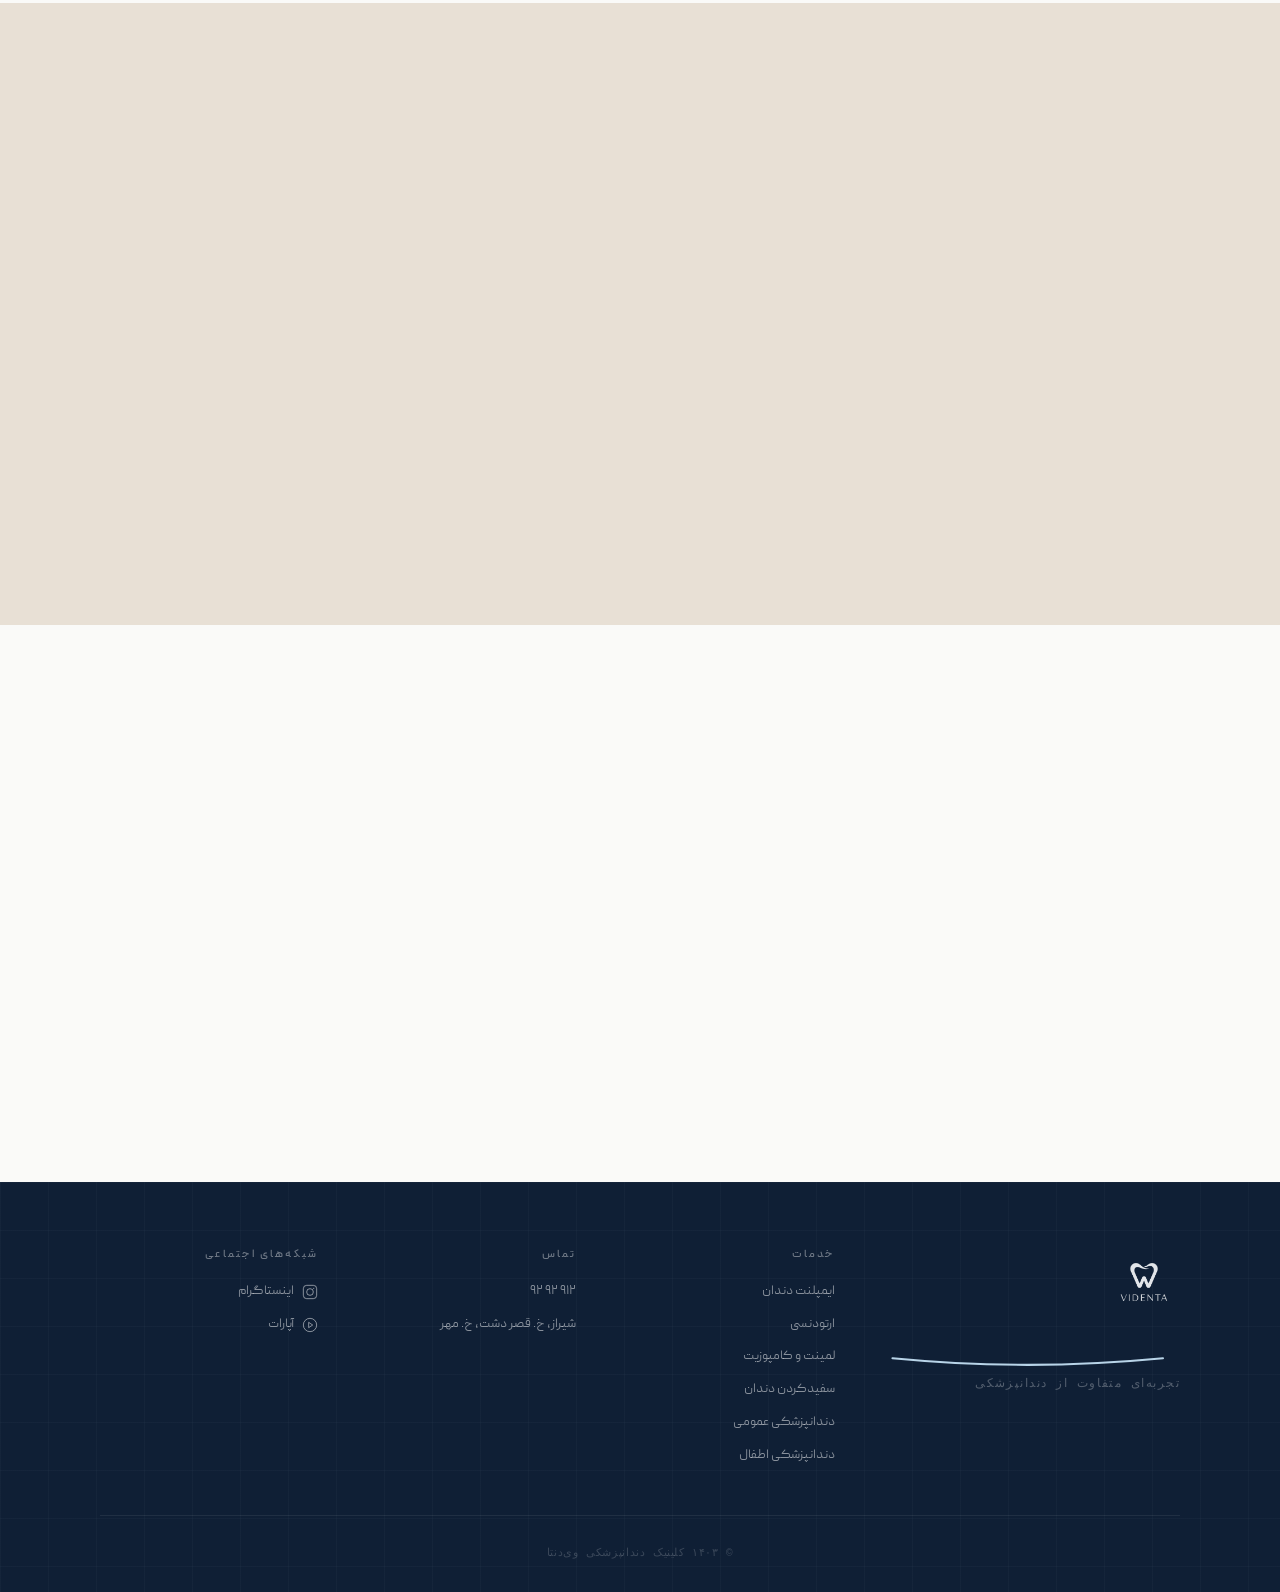
<file: services/laminate.html>
<!DOCTYPE html>
<html lang="fa" dir="rtl">
<head>
  <meta charset="UTF-8">
  <meta name="viewport" content="width=device-width, initial-scale=1.0">
  <title>لمینت و کامپوزیت — وی‌دنتا</title>
  <link rel="stylesheet" href="../css/fonts.css">
  <link rel="stylesheet" href="../css/style.css">
  <link rel="stylesheet" href="../css/service.css">
  <link rel="stylesheet" href="../css/glass.css">
  <link rel="stylesheet" href="../css/multistep.css">
  <link rel="stylesheet" href="../css/responsive.css">
</head>
<body>

  <div class="grain" aria-hidden="true">
    <svg xmlns="http://www.w3.org/2000/svg" width="100%" height="100%">
      <filter id="grain-filter">
        <feTurbulence type="fractalNoise" baseFrequency="0.72" numOctaves="4" stitchTiles="stitch"/>
        <feColorMatrix type="saturate" values="0"/>
      </filter>
      <rect width="100%" height="100%" filter="url(#grain-filter)" opacity="0.05"/>
    </svg>
  </div>
  <div class="scroll-progress" id="scrollProgress"></div>

  <nav class="navbar" id="navbar">
    <div class="nav-inner">
      <a href="../index.html" class="nav-logo"><img src="../assets/images/logo/logo.jpg" alt="VIDENTA" class="nav-logo-img"></a>
      <ul class="nav-links" id="navLinks">
        <li><a href="../index.html#about"    class="nav-link">درباره ما</a></li>
        <li><a href="../index.html#services" class="nav-link active">خدمات</a></li>
        <li><a href="../index.html#articles" class="nav-link">مقالات</a></li>
        <li><a href="../contact.html"        class="nav-link">تماس</a></li>
      </ul>
      <a href="../contact.html" class="nav-cta glass-btn glass-btn-navy magnetic">رزرو نوبت</a>
    </div>
  </nav>
  <div class="mobile-overlay" id="mobileOverlay"></div>

  <section class="service-hero dark-section">
    <video class="hero-video" autoplay muted loop playsinline>
      <source src="../assets/video/teaser-1.mp4" type="video/mp4">
    </video>
    <div class="hero-overlay"></div>
    <div class="container" style="position:relative;z-index:2">
      <a href="../index.html#services" class="back-link glass-btn glass-btn-sm">
        <svg width="16" height="16" viewBox="0 0 16 16" fill="none"><path d="M13 8H3M8 13L3 8L8 3" stroke="currentColor" stroke-width="1.2" stroke-linecap="round" stroke-linejoin="round"/></svg>
        بازگشت به خدمات
      </a>
      <span class="eyebrow light">خدمات وی‌دنتا</span>
      <h1 class="service-h1">
        <span class="title-thin">لمینت</span>
        <span class="title-bold">و کامپوزیت</span>
      </h1>
      <p class="service-lead">پوشش‌های ظریف سرامیکی برای لبخندی کامل و ماندگار</p>
    </div>
  </section>

  <section class="ba-section section-pad">
    <div class="container">
      <div class="section-header reveal">
        <span class="eyebrow">نتایج واقعی</span>
        <h2 class="section-title">قبل و بعد از درمان</h2>
        <p>نتایج واقعی بیماران کلینیک وی‌دنتا</p>
      </div>
      <div class="ba-composite reveal">
        <img src="../assets/images/services/laminate/before.jpg" alt="قبل و بعد از لمینت" class="ba-composite-img">
        <span class="ba-composite-label ba-composite-label-before">قبل</span>
        <span class="ba-composite-label ba-composite-label-after">بعد</span>
        <div class="ba-composite-divider"></div>
      </div>
    </div>
  </section>

  <section class="service-desc-section cream-section section-pad">
    <div class="container">
      <div class="service-desc-grid">
        <div class="reveal">
          <span class="eyebrow">چیست؟</span>
          <h2 class="section-title">لمینت چیست؟</h2>
          <p>لمینت دندانی یک پوشش ظریف سرامیکی است که روی سطح جلویی دندان چسبانده می‌شود. ضخامت آن کمتر از نیم میلی‌متر است.</p>
          <p>لمینت رنگ، شکل، اندازه و طول دندان را اصلاح می‌کند و نتیجه‌ای کاملاً طبیعی ارائه می‌دهد.</p>
        </div>
        <div class="service-features reveal" style="--delay:100ms">
          <div class="feature-item">
            <div class="feature-icon">✓</div>
            <div><h4>تغییر رنگ دائمی</h4><p>بدون نیاز به بلیچینگ مکرر</p></div>
          </div>
          <div class="feature-item">
            <div class="feature-icon">✓</div>
            <div><h4>بدون آسیب به دندان</h4><p>تراش حداقل روی مینا</p></div>
          </div>
          <div class="feature-item">
            <div class="feature-icon">✓</div>
            <div><h4>طول عمر بالا</h4><p>با مراقبت مناسب تا ۱۵ سال دوام دارد</p></div>
          </div>
          <div class="feature-item">
            <div class="feature-icon">✓</div>
            <div><h4>نتیجه فوری</h4><p>در کمتر از دو جلسه تکمیل می‌شود</p></div>
          </div>
        </div>
      </div>
    </div>
  </section>

  <section class="consult-section section-pad" id="consult">
    <div class="container">
      <div class="consult-inner">
        <div class="consult-text reveal">
          <span class="eyebrow">مشاوره رایگان</span>
          <h2 class="section-title">آیا این خدمت<br>برای شما مناسب است؟</h2>
          <p>اطلاعات خود را وارد کنید تا متخصصان ما در کوتاه‌ترین زمان با شما تماس بگیرند.</p>
          <div class="consult-contact"><a href="tel:+989129292">۹۱۲ ۹۲ ۹۲</a></div>
        </div>
        <form class="ms-form consult-form reveal" style="--delay:120ms" id="consultForm">
          <div class="ms-progress"><div class="ms-bar" style="width:50%"></div></div>
          <div class="ms-step" data-step="1">
            <p class="ms-hint">مرحله ۱ از ۲ — اطلاعات تماس</p>
            <input type="text" name="name"  placeholder="نام و نام‌خانوادگی" required>
            <input type="tel"  name="phone" placeholder="شماره تماس" required dir="ltr">
            <button type="button" class="ms-next glass-btn glass-btn-misty">بعدی ←</button>
          </div>
          <div class="ms-step hidden" data-step="2">
            <p class="ms-hint">مرحله ۲ از ۲ — جزئیات درخواست</p>
            <div class="ms-chips">
              <label class="ms-chip"><input type="checkbox" name="service" value="implant"><span>ایمپلنت</span></label>
              <label class="ms-chip"><input type="checkbox" name="service" value="ortho"><span>ارتودنسی</span></label>
              <label class="ms-chip"><input type="checkbox" name="service" value="laminate"><span>لمینت</span></label>
              <label class="ms-chip"><input type="checkbox" name="service" value="whitening"><span>سفیدکردن</span></label>
              <label class="ms-chip"><input type="checkbox" name="service" value="general"><span>دندانپزشکی عمومی</span></label>
              <label class="ms-chip"><input type="checkbox" name="service" value="other"><span>سایر</span></label>
            </div>
            <textarea name="notes" placeholder="توضیحات بیشتر (اختیاری)..." rows="3"></textarea>
            <div class="ms-actions">
              <button type="button" class="ms-back glass-btn glass-btn-ghost">→ قبلی</button>
              <button type="submit" class="ms-submit glass-btn glass-btn-misty">ارسال درخواست</button>
            </div>
          </div>
          <div class="ms-success hidden">
            <div class="ms-success-icon"><svg width="24" height="24" viewBox="0 0 24 24" fill="none"><path d="M5 13l4 4L19 7" stroke="#27ae60" stroke-width="2" stroke-linecap="round" stroke-linejoin="round"/></svg></div>
            <h4>درخواست دریافت شد!</h4>
            <p>تا ۳۰ دقیقه با شما تماس می‌گیریم.</p>
          </div>
        </form>
      </div>
    </div>
  </section>

  <footer class="footer">
    <div class="container">
      <div class="footer-top">
        <div class="footer-brand">
          <a href="../index.html" class="footer-logo"><img src="../assets/images/logo/logo.jpg" alt="VIDENTA" class="footer-logo-img"></a>
          <svg class="smile-curve footer-smile" viewBox="0 0 140 14" xmlns="http://www.w3.org/2000/svg"><path d="M 8 7 Q 70 13 132 7" stroke="#B8D4E8" stroke-width="1" fill="none" stroke-linecap="round"/></svg>
          <p class="footer-tagline">تجربه‌ای متفاوت از دندانپزشکی</p>
        </div>
        <div class="footer-col">
          <h4 class="footer-heading">خدمات</h4>
          <ul class="footer-links">
            <li><a href="implant.html">ایمپلنت دندان</a></li>
            <li><a href="orthodontics.html">ارتودنسی</a></li>
            <li><a href="laminate.html">لمینت و کامپوزیت</a></li>
            <li><a href="whitening.html">سفیدکردن دندان</a></li>
            <li><a href="general.html">دندانپزشکی عمومی</a></li>
            <li><a href="children.html">دندانپزشکی اطفال</a></li>
          </ul>
        </div>
        <div class="footer-col">
          <h4 class="footer-heading">تماس</h4>
          <ul class="footer-links">
            <li><a href="tel:+989129292">۹۱۲ ۹۲ ۹۲</a></li>
            <li><span>شیراز، خ. قصر دشت، خ. مهر</span></li>
          </ul>
        </div>
        <div class="footer-col">
          <h4 class="footer-heading">شبکه‌های اجتماعی</h4>
          <div class="social-links">
            <a href="#" class="social-btn"><svg width="16" height="16" viewBox="0 0 24 24" fill="none"><rect x="2" y="2" width="20" height="20" rx="5" stroke="currentColor" stroke-width="1.5"/><circle cx="12" cy="12" r="5" stroke="currentColor" stroke-width="1.5"/><circle cx="17.5" cy="6.5" r="1" fill="currentColor"/></svg>اینستاگرام</a>
            <a href="#" class="social-btn"><svg width="16" height="16" viewBox="0 0 24 24" fill="none"><circle cx="12" cy="12" r="10" stroke="currentColor" stroke-width="1.5"/><polygon points="10,8 16,12 10,16" stroke="currentColor" stroke-width="1.5" fill="none" stroke-linejoin="round"/></svg>آپارات</a>
          </div>
        </div>
      </div>
      <div class="footer-bottom"><span class="footer-copy">© ۱۴۰۳ کلینیک دندانپزشکی وی‌دنتا</span></div>
    </div>
  </footer>

  <script src="../js/app.js"></script>
  <script src="../js/service.js"></script>
  <script src="../js/multistep.js"></script>
</body>
</html>
</file>
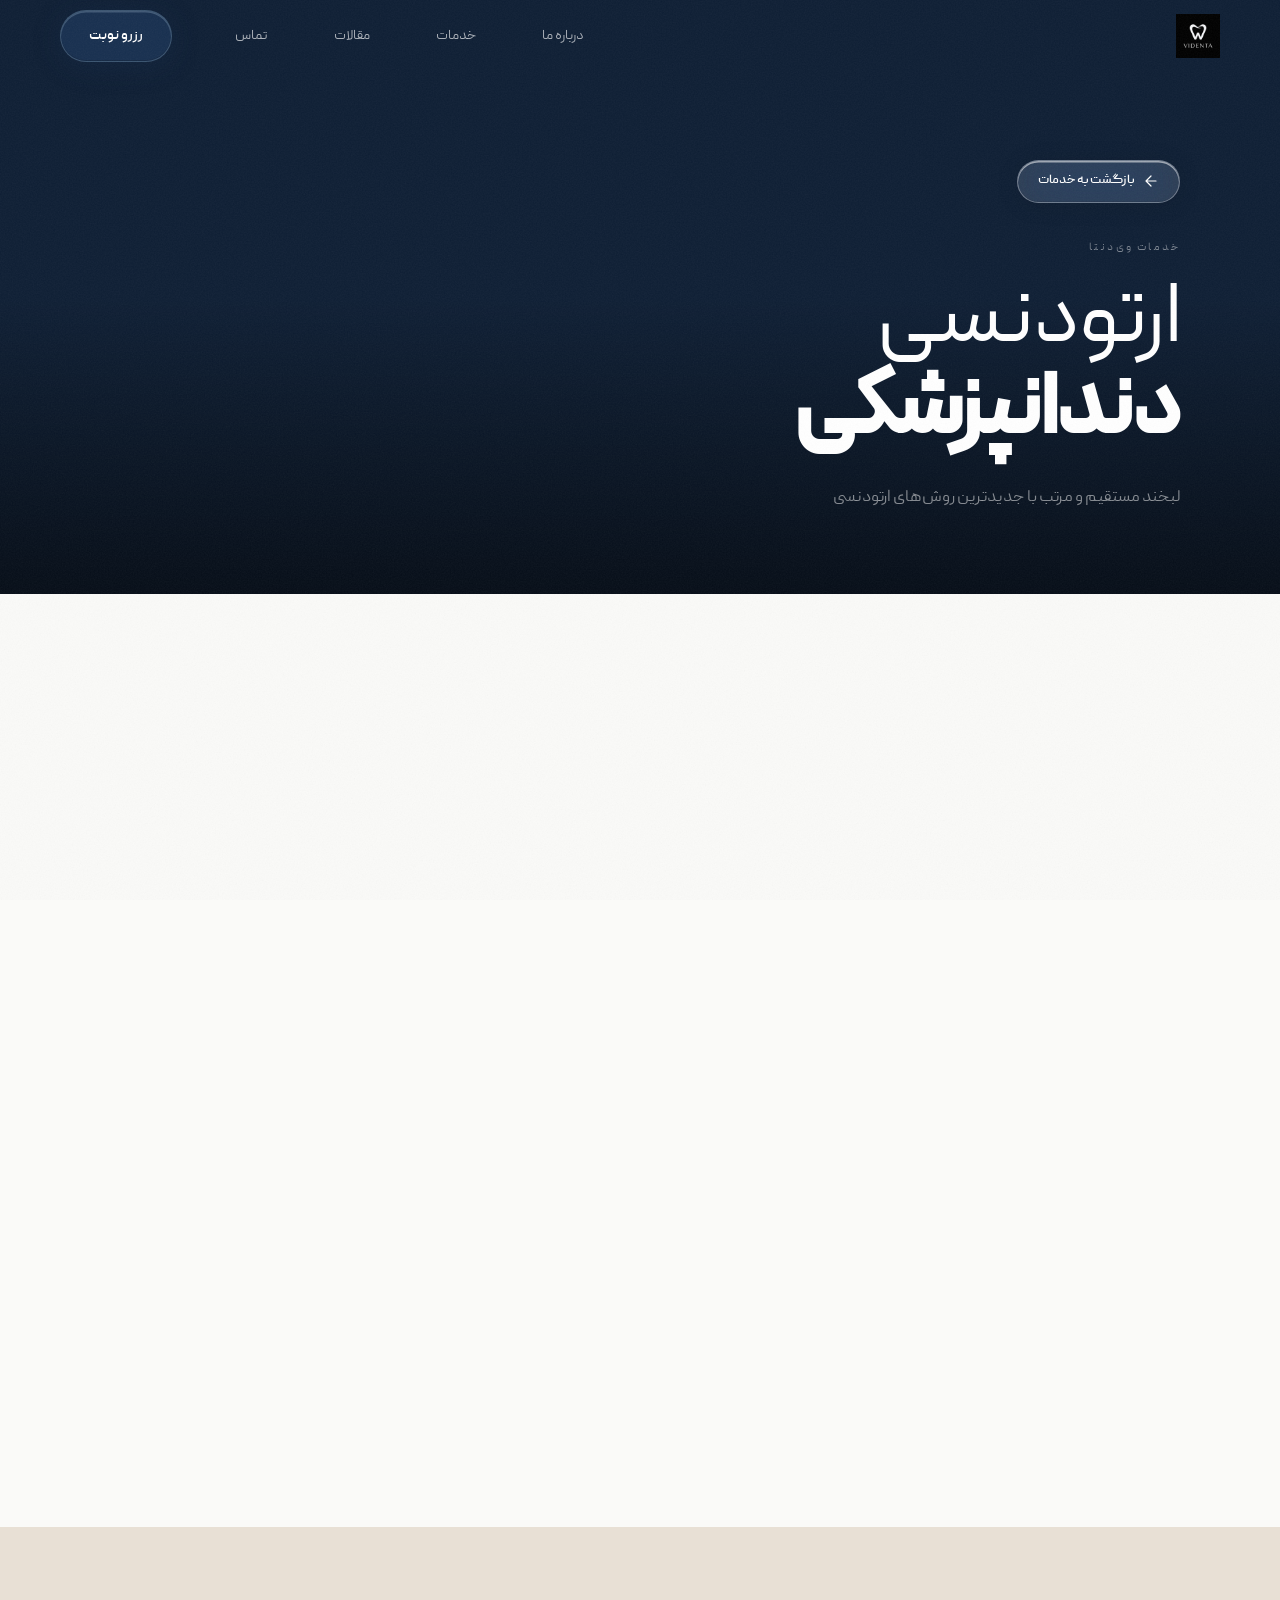
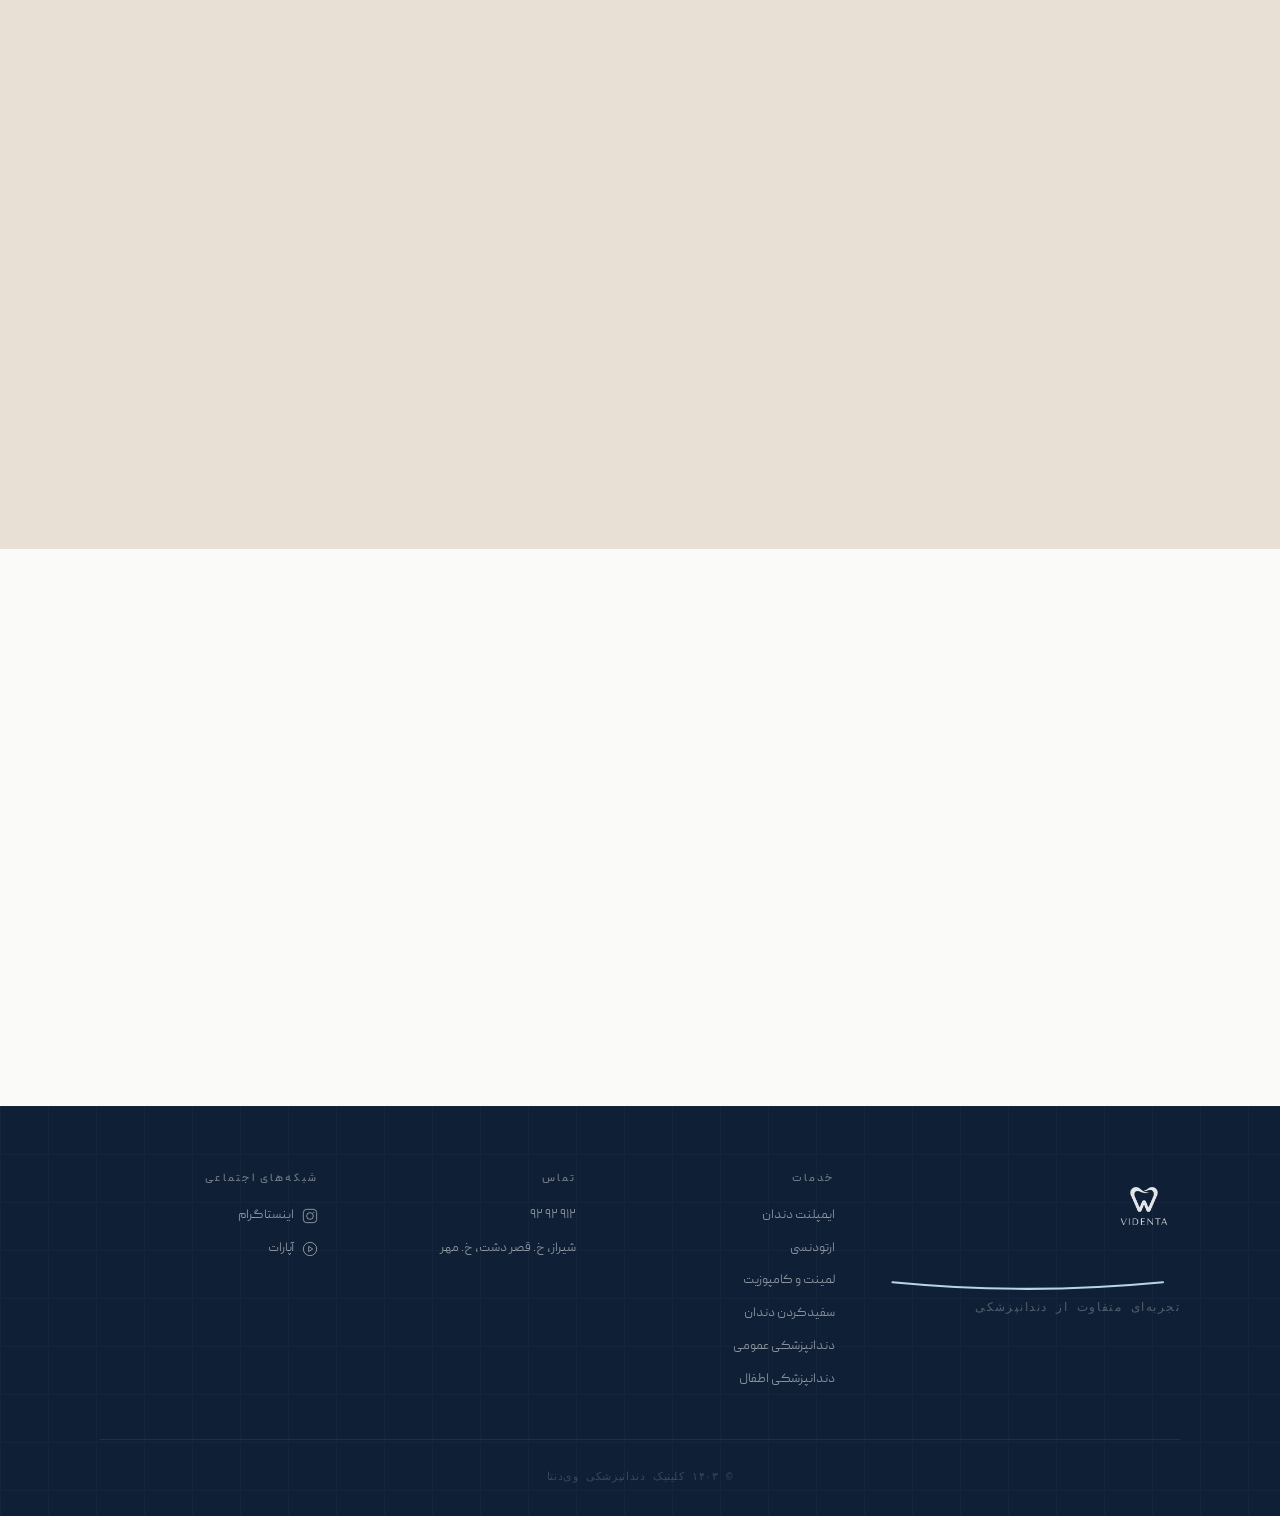
<file: services/orthodontics.html>
<!DOCTYPE html>
<html lang="fa" dir="rtl">
<head>
  <meta charset="UTF-8">
  <meta name="viewport" content="width=device-width, initial-scale=1.0">
  <title>ارتودنسی — وی‌دنتا</title>
  <link rel="stylesheet" href="../css/fonts.css">
  <link rel="stylesheet" href="../css/style.css">
  <link rel="stylesheet" href="../css/service.css">
  <link rel="stylesheet" href="../css/glass.css">
  <link rel="stylesheet" href="../css/multistep.css">
  <link rel="stylesheet" href="../css/responsive.css">
</head>
<body>

  <div class="grain" aria-hidden="true">
    <svg xmlns="http://www.w3.org/2000/svg" width="100%" height="100%">
      <filter id="grain-filter">
        <feTurbulence type="fractalNoise" baseFrequency="0.72" numOctaves="4" stitchTiles="stitch"/>
        <feColorMatrix type="saturate" values="0"/>
      </filter>
      <rect width="100%" height="100%" filter="url(#grain-filter)" opacity="0.05"/>
    </svg>
  </div>
  <div class="scroll-progress" id="scrollProgress"></div>

  <nav class="navbar" id="navbar">
    <div class="nav-inner">
      <a href="../index.html" class="nav-logo"><img src="../assets/images/logo/logo.jpg" alt="VIDENTA" class="nav-logo-img"></a>
      <ul class="nav-links" id="navLinks">
        <li><a href="../index.html#about"    class="nav-link">درباره ما</a></li>
        <li><a href="../index.html#services" class="nav-link active">خدمات</a></li>
        <li><a href="../index.html#articles" class="nav-link">مقالات</a></li>
        <li><a href="../contact.html"        class="nav-link">تماس</a></li>
      </ul>
      <a href="../contact.html" class="nav-cta glass-btn glass-btn-navy magnetic">رزرو نوبت</a>
    </div>
  </nav>
  <div class="mobile-overlay" id="mobileOverlay"></div>

  <section class="service-hero dark-section">
    <video class="hero-video" autoplay muted loop playsinline>
      <source src="../assets/video/teaser-1.mp4" type="video/mp4">
    </video>
    <div class="hero-overlay"></div>
    <div class="container" style="position:relative;z-index:2">
      <a href="../index.html#services" class="back-link glass-btn glass-btn-sm">
        <svg width="16" height="16" viewBox="0 0 16 16" fill="none"><path d="M13 8H3M8 13L3 8L8 3" stroke="currentColor" stroke-width="1.2" stroke-linecap="round" stroke-linejoin="round"/></svg>
        بازگشت به خدمات
      </a>
      <span class="eyebrow light">خدمات وی‌دنتا</span>
      <h1 class="service-h1">
        <span class="title-thin">ارتودنسی</span>
        <span class="title-bold">دندانپزشکی</span>
      </h1>
      <p class="service-lead">لبخند مستقیم و مرتب با جدیدترین روش‌های ارتودنسی</p>
    </div>
  </section>

  <section class="ba-section section-pad">
    <div class="container">
      <div class="section-header reveal">
        <span class="eyebrow">نتایج واقعی</span>
        <h2 class="section-title">قبل و بعد از درمان</h2>
        <p>اسلایدر را بکشید تا نتیجه را ببینید</p>
      </div>
      <div class="ba-slider reveal" id="baSlider">
        <div class="ba-before">
          <img src="../assets/images/services/orthodontics/before.png" alt="قبل از ارتودنسی">
          <span class="ba-label ba-label-before">قبل</span>
        </div>
        <div class="ba-after">
          <img src="../assets/images/services/orthodontics/after.png" alt="بعد از ارتودنسی">
          <span class="ba-label ba-label-after">بعد</span>
        </div>
        <div class="ba-handle" id="baHandle">
          <div class="ba-handle-line"></div>
          <div class="ba-handle-btn">
            <svg width="20" height="20" viewBox="0 0 20 20" fill="none"><path d="M7 10H13M4 10L7 7M4 10L7 13M16 10L13 7M16 10L13 13" stroke="white" stroke-width="1.4" stroke-linecap="round" stroke-linejoin="round"/></svg>
          </div>
        </div>
      </div>
    </div>
  </section>

  <section class="service-desc-section cream-section section-pad">
    <div class="container">
      <div class="service-desc-grid">
        <div class="reveal">
          <span class="eyebrow">چیست؟</span>
          <h2 class="section-title">ارتودنسی چگونه کار می‌کند؟</h2>
          <p>ارتودنسی علم تصحیح ترتیب دندان‌ها و فک با استفاده از نیروهای کنترل‌شده است. براکت‌های ثابت، متحرک و اینویزالاین ابزارهای رایج این رشته‌اند.</p>
          <p>درمان ارتودنسی نه‌تنها زیبایی لبخند را بهبود می‌دهد، بلکه سلامت دندان‌ها و فک را نیز ارتقا می‌دهد.</p>
        </div>
        <div class="service-features reveal" style="--delay:100ms">
          <div class="feature-item">
            <div class="feature-icon">✓</div>
            <div><h4>براکت ثابت</h4><p>دقیق‌ترین روش برای اصلاح انواع ناهنجاری‌ها</p></div>
          </div>
          <div class="feature-item">
            <div class="feature-icon">✓</div>
            <div><h4>اینویزالاین</h4><p>پوشش‌های شفاف قابل جداسازی — بدون براکت</p></div>
          </div>
          <div class="feature-item">
            <div class="feature-icon">✓</div>
            <div><h4>ارتودنسی بزرگسالان</h4><p>هیچ‌وقت برای لبخندی زیبا دیر نیست</p></div>
          </div>
          <div class="feature-item">
            <div class="feature-icon">✓</div>
            <div><h4>پیگیری دوره‌ای</h4><p>کنترل مستمر برای نتیجه بهینه</p></div>
          </div>
        </div>
      </div>
    </div>
  </section>

  <section class="consult-section section-pad" id="consult">
    <div class="container">
      <div class="consult-inner">
        <div class="consult-text reveal">
          <span class="eyebrow">مشاوره رایگان</span>
          <h2 class="section-title">آیا این خدمت<br>برای شما مناسب است؟</h2>
          <p>اطلاعات خود را وارد کنید تا متخصصان ما در کوتاه‌ترین زمان با شما تماس بگیرند.</p>
          <div class="consult-contact"><a href="tel:+989129292">۹۱۲ ۹۲ ۹۲</a></div>
        </div>
        <form class="ms-form consult-form reveal" style="--delay:120ms" id="consultForm">
          <div class="ms-progress"><div class="ms-bar" style="width:50%"></div></div>
          <div class="ms-step" data-step="1">
            <p class="ms-hint">مرحله ۱ از ۲ — اطلاعات تماس</p>
            <input type="text" name="name"  placeholder="نام و نام‌خانوادگی" required>
            <input type="tel"  name="phone" placeholder="شماره تماس" required dir="ltr">
            <button type="button" class="ms-next glass-btn glass-btn-misty">بعدی ←</button>
          </div>
          <div class="ms-step hidden" data-step="2">
            <p class="ms-hint">مرحله ۲ از ۲ — جزئیات درخواست</p>
            <div class="ms-chips">
              <label class="ms-chip"><input type="checkbox" name="service" value="implant"><span>ایمپلنت</span></label>
              <label class="ms-chip"><input type="checkbox" name="service" value="ortho"><span>ارتودنسی</span></label>
              <label class="ms-chip"><input type="checkbox" name="service" value="laminate"><span>لمینت</span></label>
              <label class="ms-chip"><input type="checkbox" name="service" value="whitening"><span>سفیدکردن</span></label>
              <label class="ms-chip"><input type="checkbox" name="service" value="general"><span>دندانپزشکی عمومی</span></label>
              <label class="ms-chip"><input type="checkbox" name="service" value="other"><span>سایر</span></label>
            </div>
            <textarea name="notes" placeholder="توضیحات بیشتر (اختیاری)..." rows="3"></textarea>
            <div class="ms-actions">
              <button type="button" class="ms-back glass-btn glass-btn-ghost">→ قبلی</button>
              <button type="submit" class="ms-submit glass-btn glass-btn-misty">ارسال درخواست</button>
            </div>
          </div>
          <div class="ms-success hidden">
            <div class="ms-success-icon"><svg width="24" height="24" viewBox="0 0 24 24" fill="none"><path d="M5 13l4 4L19 7" stroke="#27ae60" stroke-width="2" stroke-linecap="round" stroke-linejoin="round"/></svg></div>
            <h4>درخواست دریافت شد!</h4>
            <p>تا ۳۰ دقیقه با شما تماس می‌گیریم.</p>
          </div>
        </form>
      </div>
    </div>
  </section>

  <footer class="footer">
    <div class="container">
      <div class="footer-top">
        <div class="footer-brand">
          <a href="../index.html" class="footer-logo"><img src="../assets/images/logo/logo.jpg" alt="VIDENTA" class="footer-logo-img"></a>
          <svg class="smile-curve footer-smile" viewBox="0 0 140 14" xmlns="http://www.w3.org/2000/svg"><path d="M 8 7 Q 70 13 132 7" stroke="#B8D4E8" stroke-width="1" fill="none" stroke-linecap="round"/></svg>
          <p class="footer-tagline">تجربه‌ای متفاوت از دندانپزشکی</p>
        </div>
        <div class="footer-col">
          <h4 class="footer-heading">خدمات</h4>
          <ul class="footer-links">
            <li><a href="implant.html">ایمپلنت دندان</a></li>
            <li><a href="orthodontics.html">ارتودنسی</a></li>
            <li><a href="laminate.html">لمینت و کامپوزیت</a></li>
            <li><a href="whitening.html">سفیدکردن دندان</a></li>
            <li><a href="general.html">دندانپزشکی عمومی</a></li>
            <li><a href="children.html">دندانپزشکی اطفال</a></li>
          </ul>
        </div>
        <div class="footer-col">
          <h4 class="footer-heading">تماس</h4>
          <ul class="footer-links">
            <li><a href="tel:+989129292">۹۱۲ ۹۲ ۹۲</a></li>
            <li><span>شیراز، خ. قصر دشت، خ. مهر</span></li>
          </ul>
        </div>
        <div class="footer-col">
          <h4 class="footer-heading">شبکه‌های اجتماعی</h4>
          <div class="social-links">
            <a href="#" class="social-btn"><svg width="16" height="16" viewBox="0 0 24 24" fill="none"><rect x="2" y="2" width="20" height="20" rx="5" stroke="currentColor" stroke-width="1.5"/><circle cx="12" cy="12" r="5" stroke="currentColor" stroke-width="1.5"/><circle cx="17.5" cy="6.5" r="1" fill="currentColor"/></svg>اینستاگرام</a>
            <a href="#" class="social-btn"><svg width="16" height="16" viewBox="0 0 24 24" fill="none"><circle cx="12" cy="12" r="10" stroke="currentColor" stroke-width="1.5"/><polygon points="10,8 16,12 10,16" stroke="currentColor" stroke-width="1.5" fill="none" stroke-linejoin="round"/></svg>آپارات</a>
          </div>
        </div>
      </div>
      <div class="footer-bottom"><span class="footer-copy">© ۱۴۰۳ کلینیک دندانپزشکی وی‌دنتا</span></div>
    </div>
  </footer>

  <script src="../js/app.js"></script>
  <script src="../js/service.js"></script>
  <script src="../js/multistep.js"></script>
</body>
</html>
</file>
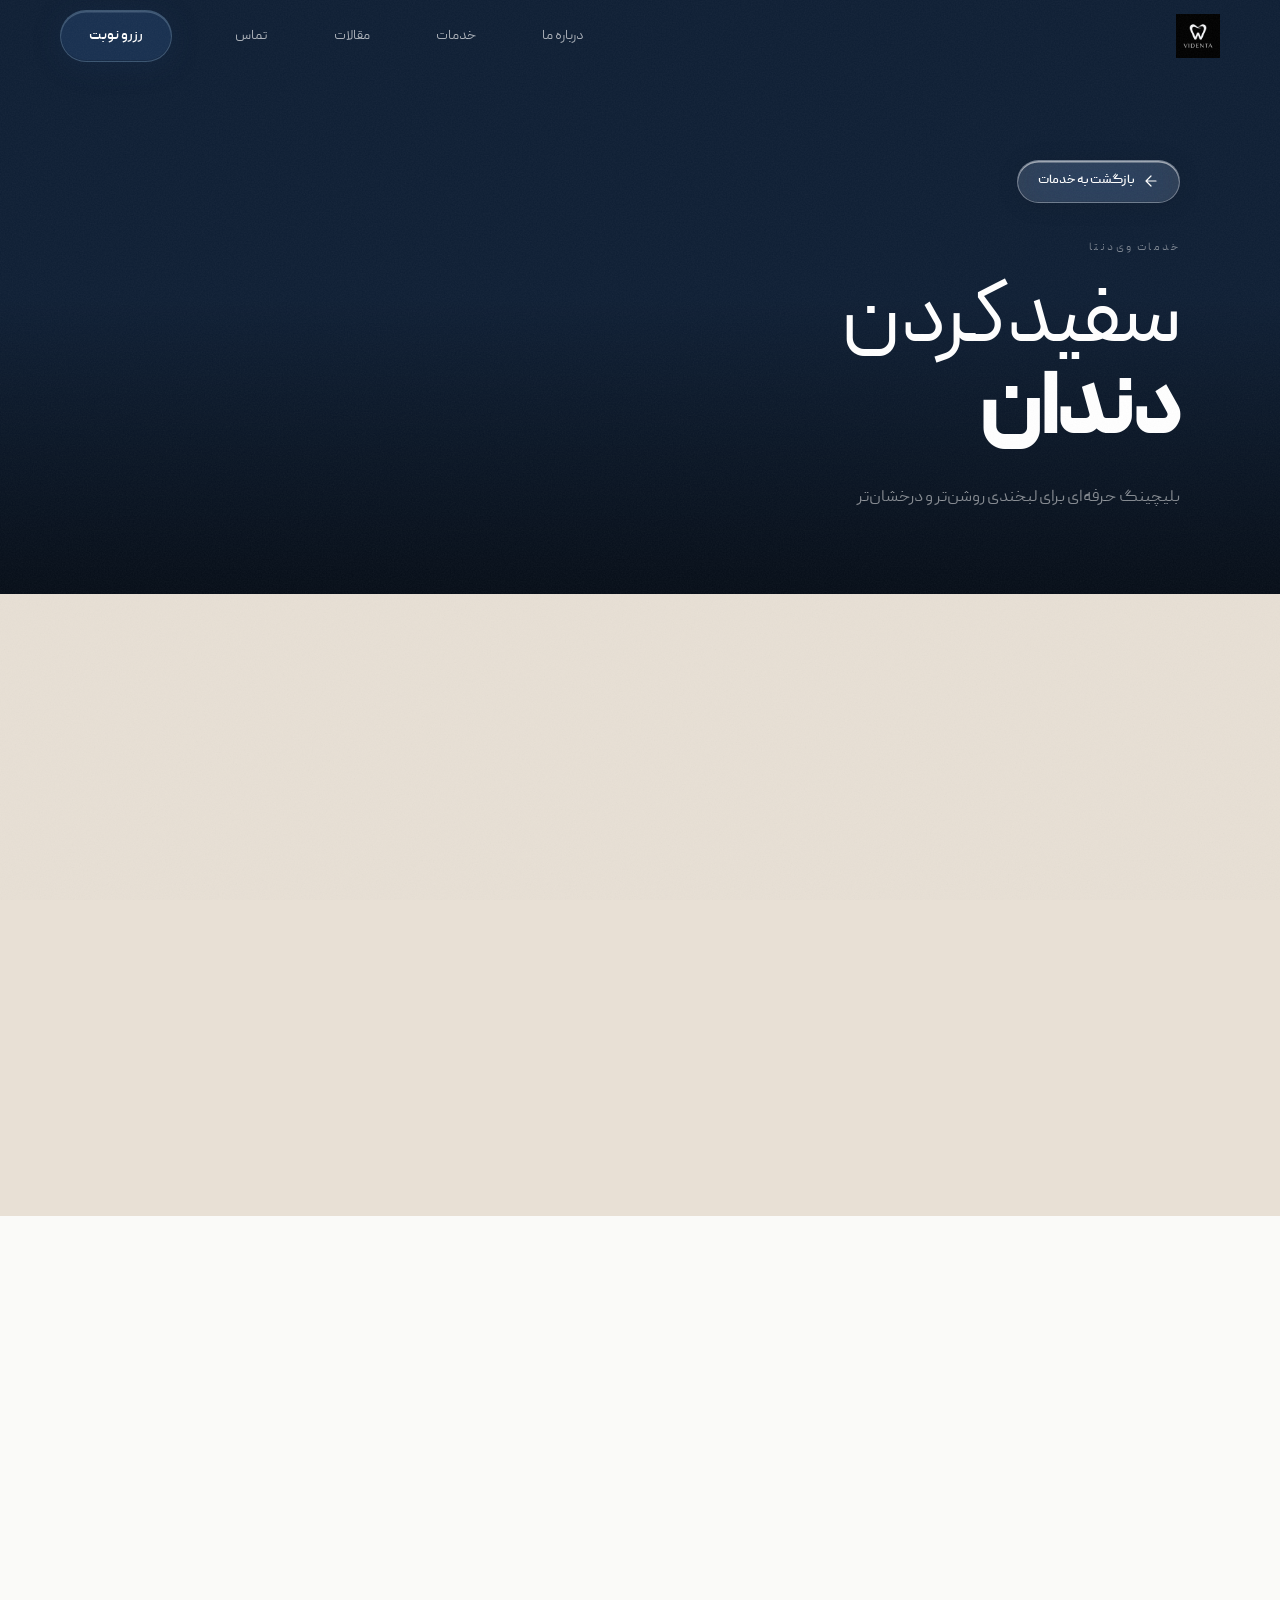
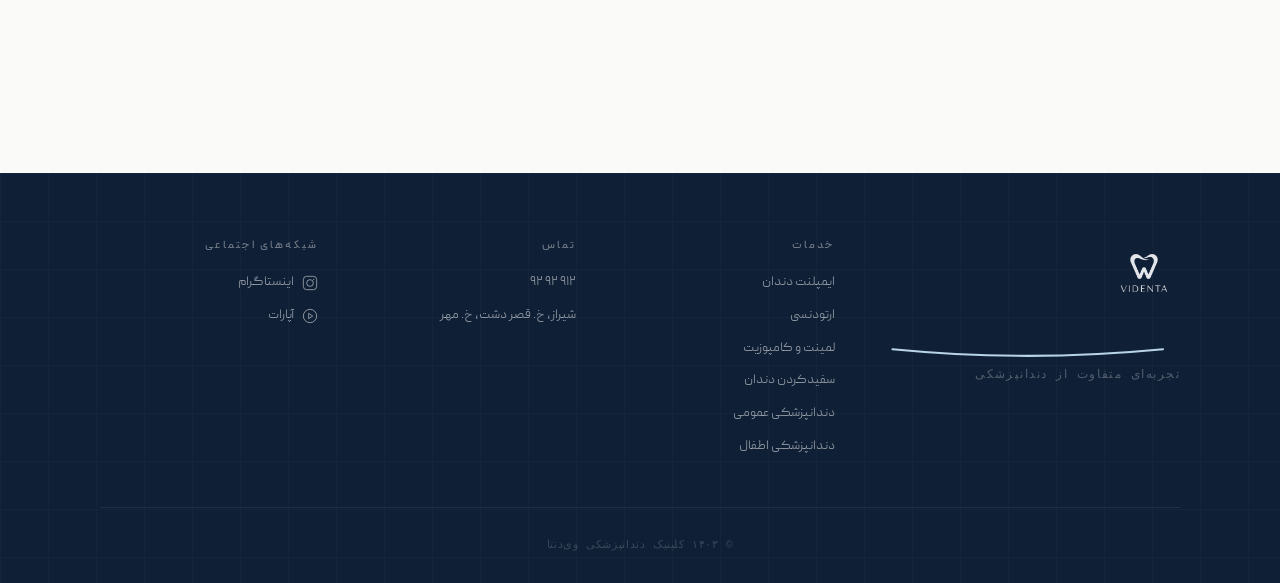
<file: services/whitening.html>
<!DOCTYPE html>
<html lang="fa" dir="rtl">
<head>
  <meta charset="UTF-8">
  <meta name="viewport" content="width=device-width, initial-scale=1.0">
  <title>سفیدکردن دندان — وی‌دنتا</title>
  <link rel="stylesheet" href="../css/fonts.css">
  <link rel="stylesheet" href="../css/style.css">
  <link rel="stylesheet" href="../css/service.css">
  <link rel="stylesheet" href="../css/glass.css">
  <link rel="stylesheet" href="../css/multistep.css">
  <link rel="stylesheet" href="../css/responsive.css">
</head>
<body>

  <div class="grain" aria-hidden="true">
    <svg xmlns="http://www.w3.org/2000/svg" width="100%" height="100%">
      <filter id="grain-filter">
        <feTurbulence type="fractalNoise" baseFrequency="0.72" numOctaves="4" stitchTiles="stitch"/>
        <feColorMatrix type="saturate" values="0"/>
      </filter>
      <rect width="100%" height="100%" filter="url(#grain-filter)" opacity="0.05"/>
    </svg>
  </div>
  <div class="scroll-progress" id="scrollProgress"></div>

  <nav class="navbar" id="navbar">
    <div class="nav-inner">
      <a href="../index.html" class="nav-logo"><img src="../assets/images/logo/logo.jpg" alt="VIDENTA" class="nav-logo-img"></a>
      <ul class="nav-links" id="navLinks">
        <li><a href="../index.html#about"    class="nav-link">درباره ما</a></li>
        <li><a href="../index.html#services" class="nav-link active">خدمات</a></li>
        <li><a href="../index.html#articles" class="nav-link">مقالات</a></li>
        <li><a href="../contact.html"        class="nav-link">تماس</a></li>
      </ul>
      <a href="../contact.html" class="nav-cta glass-btn glass-btn-navy magnetic">رزرو نوبت</a>
    </div>
  </nav>
  <div class="mobile-overlay" id="mobileOverlay"></div>

  <section class="service-hero dark-section">
    <video class="hero-video" autoplay muted loop playsinline>
      <source src="../assets/video/teaser-1.mp4" type="video/mp4">
    </video>
    <div class="hero-overlay"></div>
    <div class="container" style="position:relative;z-index:2">
      <a href="../index.html#services" class="back-link glass-btn glass-btn-sm">
        <svg width="16" height="16" viewBox="0 0 16 16" fill="none"><path d="M13 8H3M8 13L3 8L8 3" stroke="currentColor" stroke-width="1.2" stroke-linecap="round" stroke-linejoin="round"/></svg>
        بازگشت به خدمات
      </a>
      <span class="eyebrow light">خدمات وی‌دنتا</span>
      <h1 class="service-h1">
        <span class="title-thin">سفیدکردن</span>
        <span class="title-bold">دندان</span>
      </h1>
      <p class="service-lead">بلیچینگ حرفه‌ای برای لبخندی روشن‌تر و درخشان‌تر</p>
    </div>
  </section>


  <section class="service-desc-section cream-section section-pad">
    <div class="container">
      <div class="service-desc-grid">
        <div class="reveal">
          <span class="eyebrow">چیست؟</span>
          <h2 class="section-title">سفیدکردن دندان چیست؟</h2>
          <p>بلیچینگ حرفه‌ای با استفاده از ژل‌های مخصوص و نور فعال‌ساز، رنگ دندان‌ها را چند درجه روشن‌تر می‌کند.</p>
          <p>برخلاف روش‌های خانگی، بلیچینگ مطب توسط متخصص انجام می‌شود و نتیجه سریع‌تر و ایمن‌تری دارد.</p>
        </div>
        <div class="service-features reveal" style="--delay:100ms">
          <div class="feature-item">
            <div class="feature-icon">✓</div>
            <div><h4>نتیجه در یک جلسه</h4><p>دندان‌هایتان را ۳ تا ۸ درجه روشن‌تر کنید</p></div>
          </div>
          <div class="feature-item">
            <div class="feature-icon">✓</div>
            <div><h4>بدون آسیب به مینا</h4><p>فرمول‌های حرفه‌ای کاملاً ایمن هستند</p></div>
          </div>
          <div class="feature-item">
            <div class="feature-icon">✓</div>
            <div><h4>دوام بالا</h4><p>با رعایت بهداشت، نتیجه تا ۲ سال باقی می‌ماند</p></div>
          </div>
          <div class="feature-item">
            <div class="feature-icon">✓</div>
            <div><h4>مناسب همه</h4><p>برای اکثر رنگ‌بندی‌های دندانی قابل استفاده است</p></div>
          </div>
        </div>
      </div>
    </div>
  </section>

  <section class="consult-section section-pad" id="consult">
    <div class="container">
      <div class="consult-inner">
        <div class="consult-text reveal">
          <span class="eyebrow">مشاوره رایگان</span>
          <h2 class="section-title">آیا این خدمت<br>برای شما مناسب است؟</h2>
          <p>اطلاعات خود را وارد کنید تا متخصصان ما در کوتاه‌ترین زمان با شما تماس بگیرند.</p>
          <div class="consult-contact"><a href="tel:+989129292">۹۱۲ ۹۲ ۹۲</a></div>
        </div>
        <form class="ms-form consult-form reveal" style="--delay:120ms" id="consultForm">
          <div class="ms-progress"><div class="ms-bar" style="width:50%"></div></div>
          <div class="ms-step" data-step="1">
            <p class="ms-hint">مرحله ۱ از ۲ — اطلاعات تماس</p>
            <input type="text" name="name"  placeholder="نام و نام‌خانوادگی" required>
            <input type="tel"  name="phone" placeholder="شماره تماس" required dir="ltr">
            <button type="button" class="ms-next glass-btn glass-btn-misty">بعدی ←</button>
          </div>
          <div class="ms-step hidden" data-step="2">
            <p class="ms-hint">مرحله ۲ از ۲ — جزئیات درخواست</p>
            <div class="ms-chips">
              <label class="ms-chip"><input type="checkbox" name="service" value="implant"><span>ایمپلنت</span></label>
              <label class="ms-chip"><input type="checkbox" name="service" value="ortho"><span>ارتودنسی</span></label>
              <label class="ms-chip"><input type="checkbox" name="service" value="laminate"><span>لمینت</span></label>
              <label class="ms-chip"><input type="checkbox" name="service" value="whitening"><span>سفیدکردن</span></label>
              <label class="ms-chip"><input type="checkbox" name="service" value="general"><span>دندانپزشکی عمومی</span></label>
              <label class="ms-chip"><input type="checkbox" name="service" value="other"><span>سایر</span></label>
            </div>
            <textarea name="notes" placeholder="توضیحات بیشتر (اختیاری)..." rows="3"></textarea>
            <div class="ms-actions">
              <button type="button" class="ms-back glass-btn glass-btn-ghost">→ قبلی</button>
              <button type="submit" class="ms-submit glass-btn glass-btn-misty">ارسال درخواست</button>
            </div>
          </div>
          <div class="ms-success hidden">
            <div class="ms-success-icon"><svg width="24" height="24" viewBox="0 0 24 24" fill="none"><path d="M5 13l4 4L19 7" stroke="#27ae60" stroke-width="2" stroke-linecap="round" stroke-linejoin="round"/></svg></div>
            <h4>درخواست دریافت شد!</h4>
            <p>تا ۳۰ دقیقه با شما تماس می‌گیریم.</p>
          </div>
        </form>
      </div>
    </div>
  </section>

  <footer class="footer">
    <div class="container">
      <div class="footer-top">
        <div class="footer-brand">
          <a href="../index.html" class="footer-logo"><img src="../assets/images/logo/logo.jpg" alt="VIDENTA" class="footer-logo-img"></a>
          <svg class="smile-curve footer-smile" viewBox="0 0 140 14" xmlns="http://www.w3.org/2000/svg"><path d="M 8 7 Q 70 13 132 7" stroke="#B8D4E8" stroke-width="1" fill="none" stroke-linecap="round"/></svg>
          <p class="footer-tagline">تجربه‌ای متفاوت از دندانپزشکی</p>
        </div>
        <div class="footer-col">
          <h4 class="footer-heading">خدمات</h4>
          <ul class="footer-links">
            <li><a href="implant.html">ایمپلنت دندان</a></li>
            <li><a href="orthodontics.html">ارتودنسی</a></li>
            <li><a href="laminate.html">لمینت و کامپوزیت</a></li>
            <li><a href="whitening.html">سفیدکردن دندان</a></li>
            <li><a href="general.html">دندانپزشکی عمومی</a></li>
            <li><a href="children.html">دندانپزشکی اطفال</a></li>
          </ul>
        </div>
        <div class="footer-col">
          <h4 class="footer-heading">تماس</h4>
          <ul class="footer-links">
            <li><a href="tel:+989129292">۹۱۲ ۹۲ ۹۲</a></li>
            <li><span>شیراز، خ. قصر دشت، خ. مهر</span></li>
          </ul>
        </div>
        <div class="footer-col">
          <h4 class="footer-heading">شبکه‌های اجتماعی</h4>
          <div class="social-links">
            <a href="#" class="social-btn"><svg width="16" height="16" viewBox="0 0 24 24" fill="none"><rect x="2" y="2" width="20" height="20" rx="5" stroke="currentColor" stroke-width="1.5"/><circle cx="12" cy="12" r="5" stroke="currentColor" stroke-width="1.5"/><circle cx="17.5" cy="6.5" r="1" fill="currentColor"/></svg>اینستاگرام</a>
            <a href="#" class="social-btn"><svg width="16" height="16" viewBox="0 0 24 24" fill="none"><circle cx="12" cy="12" r="10" stroke="currentColor" stroke-width="1.5"/><polygon points="10,8 16,12 10,16" stroke="currentColor" stroke-width="1.5" fill="none" stroke-linejoin="round"/></svg>آپارات</a>
          </div>
        </div>
      </div>
      <div class="footer-bottom"><span class="footer-copy">© ۱۴۰۳ کلینیک دندانپزشکی وی‌دنتا</span></div>
    </div>
  </footer>

  <script src="../js/app.js"></script>
  <script src="../js/service.js"></script>
  <script src="../js/multistep.js"></script>
</body>
</html>
</file>
<file: css/fonts.css>
/* ═══════════════════════════════════════════════════
   Peyda Font — Self Hosted
   ═══════════════════════════════════════════════════ */

@font-face {
  font-family: 'Peyda';
  src: url('../assets/fonts/Peyda/PeydaWeb-Regular.woff') format('woff');
  font-weight: 400;
  font-style: normal;
  font-display: swap;
}

@font-face {
  font-family: 'Peyda';
  src: url('../assets/fonts/Peyda/PeydaWeb-SemiBold.woff') format('woff');
  font-weight: 600;
  font-style: normal;
  font-display: swap;
}

@font-face {
  font-family: 'Peyda';
  src: url('../assets/fonts/Peyda/PeydaWeb-Bold.woff') format('woff');
  font-weight: 700;
  font-style: normal;
  font-display: swap;
}

@font-face {
  font-family: 'Peyda';
  src: url('../assets/fonts/Peyda/PeydaWeb-Black.woff') format('woff');
  font-weight: 900;
  font-style: normal;
  font-display: swap;
}
</file>
<file: css/loader.css>
/* ═══════════════════════════════════════════════════
   Mask Reveal Loader
   ═══════════════════════════════════════════════════ */

body.loading { overflow: hidden; }

#loader {
  position: fixed;
  inset: 0;
  z-index: 99999;
  display: flex;
  flex-direction: column;
  align-items: center;
  justify-content: center;
  gap: 20px;
  pointer-events: all;
}

/* ─── Panels ─── */
.loader-panel {
  position: absolute;
  left: 0;
  right: 0;
  background: #000; /* pure black → matches inverted JPG white bg perfectly */
  transition: transform 1s cubic-bezier(0.76, 0, 0.24, 1);
}
.loader-panel-top    { top: 0; height: 50%; transform: translateY(0); }
.loader-panel-bottom { bottom: 0; height: 50%; transform: translateY(0); }

#loader.reveal .loader-panel-top    { transform: translateY(-100%); }
#loader.reveal .loader-panel-bottom { transform: translateY(100%); }

/* ─── Logo — directly in loader, no opacity parent ─── */
.loader-logo-img {
  position: relative;
  z-index: 2;
  width: clamp(180px, 24vw, 280px);
  height: auto;

  /* invert: black logo → white, white bg → black
     screen: black areas become transparent against any bg */
  filter: invert(1);
  mix-blend-mode: screen;

  opacity: 0;
  animation:
    logoFadeIn  0.55s cubic-bezier(0.16, 1, 0.3, 1) 0.15s forwards,
    logoFadeOut 0.3s ease 1.05s forwards;
}

@keyframes logoFadeIn  { to { opacity: 1; } }
@keyframes logoFadeOut { to { opacity: 0; } }

/* ─── Smile SVG ─── */
.loader-smile-svg {
  position: relative;
  z-index: 2;
  width: clamp(140px, 18vw, 200px);
  opacity: 0;
  animation:
    smileFadeIn  0.3s ease 0.4s forwards,
    smileFadeOut 0.3s ease 1.05s forwards;
}

@keyframes smileFadeIn  { to { opacity: 1; } }
@keyframes smileFadeOut { to { opacity: 0; } }

/* Smile path draws itself left→right */
.smile-path {
  stroke-dasharray: 1;
  stroke-dashoffset: 1;
  animation: drawSmile 0.9s cubic-bezier(0.16, 1, 0.3, 1) 0.5s forwards;
}

@keyframes drawSmile {
  to { stroke-dashoffset: 0; }
}
</file>
<file: css/style.css>
/* ═══════════════════════════════════════════════════
   وی‌دنتا — Design System
   ═══════════════════════════════════════════════════ */

:root {
  --bg:          #FAFAF8;
  --surface:     #F2F0EC;
  --cream:       #E8E0D5;
  --navy:        #1C3557;
  --navy-dark:   #0F1F35;
  --misty:       #B8D4E8;
  --text:        #1A1A1A;
  --muted:       #8A8A8A;
  --white:       #FFFFFF;

  --font:        'Peyda', sans-serif;

  --container:   1160px;
  --pad-section: 120px;
  --pad-mobile:  64px;

  --ease:        cubic-bezier(0.16, 1, 0.3, 1);
  --ease-out:    cubic-bezier(0.22, 1, 0.36, 1);
  --dur:         700ms;
}

/* ─── Reset ─── */
*, *::before, *::after { box-sizing: border-box; margin: 0; padding: 0; }
html { scroll-behavior: smooth; font-size: 16px; }
body {
  font-family: var(--font);
  background: var(--bg);
  color: var(--text);
  line-height: 1.75;
  overflow-x: hidden;
  -webkit-font-smoothing: antialiased;
}
a { text-decoration: none; color: inherit; }
img, video { display: block; max-width: 100%; }
ul { list-style: none; }

/* ─── Grain ─── */
.grain {
  position: fixed;
  inset: 0;
  pointer-events: none;
  z-index: 9990;
}
.grain svg { width: 100%; height: 100%; }

/* ─── Scroll Progress ─── */
.scroll-progress {
  position: fixed;
  top: 0;
  right: 0;
  height: 2px;
  background: var(--misty);
  width: 0%;
  z-index: 9999;
  transition: width 0.1s linear;
}

/* ─── Container ─── */
.container {
  max-width: var(--container);
  margin: 0 auto;
  padding: 0 40px;
}
.section-pad { padding: var(--pad-section) 0; }

/* ─── Typography helpers ─── */
.eyebrow {
  display: block;
  font-size: 11px;
  font-weight: 500;
  letter-spacing: 0.22em;
  color: var(--muted);
  text-transform: uppercase;
  margin-bottom: 20px;
}
.eyebrow.light { color: rgba(255,255,255,0.45); }

.section-title {
  font-size: clamp(32px, 4vw, 48px);
  font-weight: 700;
  line-height: 1.25;
  color: var(--text);
  margin-bottom: 28px;
}
.section-title.light { color: var(--white); }

p {
  font-size: 16px;
  color: var(--muted);
  line-height: 1.85;
  margin-bottom: 16px;
}
p:last-of-type { margin-bottom: 0; }

/* ─── Text Link ─── */
.text-link {
  display: inline-flex;
  align-items: center;
  gap: 8px;
  font-size: 14px;
  font-weight: 500;
  color: var(--navy);
  margin-top: 32px;
  transition: gap 0.3s var(--ease);
}
.text-link:hover { gap: 14px; }

/* ─── Buttons — now glass-based ─── */
.btn-primary {
  display: inline-flex;
  align-items: center;
  gap: 8px;
  margin-top: 36px;
  /* glass-btn + glass-btn-navy applied in HTML */
}

/* ─── Magnetic (set via JS) ─── */
.magnetic { display: inline-block; }

/* ─── Smile Curve ─── */
.smile-curve { display: block; }

/* ═══════════════════════════════════════════════════
   NAVBAR
   ═══════════════════════════════════════════════════ */
.navbar {
  position: fixed;
  top: 0;
  right: 0;
  left: 0;
  z-index: 1000;
  padding: 0 40px;
  height: 72px;
  display: flex;
  align-items: center;
  transition: background 0.4s var(--ease), box-shadow 0.4s var(--ease);
}
.navbar.scrolled {
  background: rgba(250, 250, 248, 0.88);
  backdrop-filter: blur(20px);
  -webkit-backdrop-filter: blur(20px);
  box-shadow: 0 1px 0 rgba(28, 53, 87, 0.08);
}

.nav-inner {
  width: 100%;
  max-width: var(--container);
  margin: 0 auto;
  display: flex;
  align-items: center;
  gap: 48px;
}

.nav-logo {
  display: flex;
  align-items: center;
  flex-shrink: 0;
}

.nav-logo-img {
  height: 44px;
  width: auto;
  display: block;
  /* Dark hero: invert → white logo, screen → removes black bg */
  filter: invert(1);
  mix-blend-mode: screen;
  transition: filter 0.35s ease, transform 0.35s ease;
}
.navbar.scrolled .nav-logo-img {
  filter: none;
  mix-blend-mode: multiply; /* white JPG bg disappears on light page bg */
}
.nav-logo:hover .nav-logo-img {
  transform: scale(1.04);
}

.nav-links {
  display: flex;
  gap: 36px;
  margin-right: auto;
}
.nav-link {
  font-size: 14px;
  font-weight: 400;
  color: var(--muted);
  padding: 7px 14px;
  border-radius: 100px;
  border: 1px solid transparent;
  transition: color 0.25s, background 0.3s var(--ease), border-color 0.3s var(--ease), backdrop-filter 0.3s;
  position: relative;
}

/* Scrolled navbar — light glass */
.navbar.scrolled .nav-link:hover,
.navbar.scrolled .nav-link.active {
  color: var(--navy);
  background: rgba(28,53,87,0.07);
  border-color: rgba(28,53,87,0.12);
}

/* Top navbar (over dark hero) — dark glass */
.navbar:not(.scrolled) .nav-link {
  color: rgba(255,255,255,0.65);
}
.navbar:not(.scrolled) .nav-link:hover,
.navbar:not(.scrolled) .nav-link.active {
  color: var(--white);
  background: rgba(255,255,255,0.1);
  border-color: rgba(255,255,255,0.18);
  backdrop-filter: blur(10px);
  -webkit-backdrop-filter: blur(10px);
}

.nav-cta {
  font-size: 13px;
  font-weight: 600;
  padding: 9px 22px;
}
/* Navbar CTA inherits glass-btn + glass-btn-navy (added in HTML) */

/* ─── Hamburger ─── */
.hamburger {
  display: none;
  flex-direction: column;
  gap: 5px;
  background: none;
  border: none;
  cursor: pointer;
  padding: 4px;
  margin-right: auto;
}
.hamburger span {
  display: block;
  width: 24px;
  height: 1.5px;
  background: var(--text);
  transition: transform 0.35s var(--ease), opacity 0.25s;
}
.hamburger.open span:nth-child(1) { transform: translateY(6.5px) rotate(45deg); }
.hamburger.open span:nth-child(2) { opacity: 0; }
.hamburger.open span:nth-child(3) { transform: translateY(-6.5px) rotate(-45deg); }

/* ─── Mobile Nav ─── */
.mobile-overlay {
  position: fixed;
  inset: 0;
  z-index: 900;
  background: rgba(0, 0, 0, 0.45);
  opacity: 0;
  pointer-events: none;
  transition: opacity 0.35s ease;
}
.mobile-overlay.open {
  opacity: 1;
  pointer-events: auto;
}

@media (max-width: 768px) {
  .nav-links {
    position: fixed;
    top: 0;
    right: 0;
    bottom: 0;
    width: 280px;
    background: var(--white);
    flex-direction: column;
    justify-content: center;
    align-items: flex-start;
    padding: 48px 40px;
    gap: 28px;
    transform: translateX(100%);
    transition: transform 0.4s var(--ease);
    z-index: 950;
    box-shadow: -8px 0 40px rgba(0,0,0,0.08);
  }
  .nav-links.open { transform: translateX(0); }
  .nav-link { font-size: 18px; color: var(--text); }
  .nav-cta { display: flex; }
  .hamburger { display: none; }
  .nav-links { display: none; }
  .mobile-overlay { display: none !important; }
}

/* ═══════════════════════════════════════════════════
   HERO
   ═══════════════════════════════════════════════════ */
.hero {
  position: relative;
  height: 100svh;
  min-height: 600px;
  display: flex;
  align-items: center;
  justify-content: center;
  text-align: center;
  background: linear-gradient(155deg, var(--navy-dark) 0%, var(--navy) 60%, #152944 100%);
  overflow: hidden;
}

.hero-video-wrap {
  position: absolute;
  inset: 0;
  overflow: hidden;
  z-index: 0;
}

.hero-video {
  position: absolute;
  inset: 0;
  width: 100%;
  height: 100%;
  object-fit: cover;
  transition: opacity 0.7s ease;
}
#heroVideoA { opacity: 1; z-index: 1; }
#heroVideoB { opacity: 0; z-index: 1; }

.hero-overlay {
  position: absolute;
  inset: 0;
  background: linear-gradient(to top, rgba(0,0,0,0.55) 0%, transparent 50%);
}

.hero-content {
  position: relative;
  z-index: 2;
  max-width: 760px;
  padding: 0 24px;
}

.hero-eyebrow {
  display: block;
  font-size: 11px;
  font-weight: 500;
  letter-spacing: 0.25em;
  color: rgba(184, 212, 232, 0.8);
  text-transform: uppercase;
  margin-bottom: 32px;
  opacity: 0;
  animation: fadeUp 0.8s var(--ease) 0.3s forwards;
}

.hero-title {
  font-size: clamp(48px, 8vw, 88px);
  line-height: 1.1;
  color: var(--white);
  margin-bottom: 28px;
  opacity: 0;
  animation: fadeUp 0.9s var(--ease) 0.5s forwards;
}
.title-thin {
  display: block;
  font-weight: 200;
  letter-spacing: -0.02em;
}
.title-bold {
  display: block;
  font-weight: 800;
  letter-spacing: -0.03em;
}

.hero-smile {
  width: 260px;
  margin: 0 auto 24px;
  opacity: 0;
  animation: fadeIn 1s var(--ease) 0.9s forwards;
}

.hero-tagline {
  font-size: 16px;
  color: rgba(255,255,255,0.65);
  margin-bottom: 48px;
  font-weight: 300;
  letter-spacing: 0.04em;
  opacity: 0;
  animation: fadeUp 0.8s var(--ease) 1.0s forwards;
}

.hero-scroll-btn {
  display: inline-flex;
  align-items: center;
  gap: 10px;
  font-size: 13px;
  opacity: 0;
  animation: fadeIn 0.8s var(--ease) 1.2s forwards;
  /* glass-btn applied in HTML */
}

/* ═══════════════════════════════════════════════════
   ABOUT
   ═══════════════════════════════════════════════════ */
.about-grid {
  display: grid;
  grid-template-columns: 1fr 1fr;
  gap: 80px;
  align-items: center;
}

.about-visual {
  position: relative;
}

.about-img-ring {
  width: 100%;
  aspect-ratio: 4/5;
  border-radius: 240px 240px 160px 160px;
  overflow: hidden;
  background: var(--surface);
  border: 1px solid rgba(184,212,232,0.3);
}

.about-img {
  width: 100%;
  height: 100%;
  object-fit: cover;
  display: block;
}

.img-placeholder {
  width: 100%;
  height: 100%;
  display: flex;
  flex-direction: column;
  align-items: center;
  justify-content: center;
  gap: 12px;
  color: var(--misty);
  font-size: 13px;
}
.img-placeholder.sm {
  aspect-ratio: 16/10;
  border-radius: 12px;
  background: var(--surface);
}

.about-badge {
  position: absolute;
  bottom: -20px;
  left: -24px;
  background: var(--navy);
  color: var(--white);
  border-radius: 20px;
  padding: 20px 28px;
  display: flex;
  align-items: baseline;
  gap: 8px;
  box-shadow: 0 20px 60px rgba(28,53,87,0.25);
}
.badge-num {
  font-size: 40px;
  font-weight: 700;
  line-height: 1;
}
.badge-label {
  font-size: 12px;
  line-height: 1.4;
  color: rgba(255,255,255,0.7);
}

.about-text { padding-right: 24px; }

/* ═══════════════════════════════════════════════════
   SERVICES (Dark Section)
   ═══════════════════════════════════════════════════ */
.dark-section {
  background: var(--navy-dark);
  padding: var(--pad-section) 0;
}

.services-header {
  text-align: center;
  margin-bottom: 72px;
}

.services-big-title {
  font-size: clamp(56px, 9vw, 112px);
  font-weight: 800;
  color: var(--white);
  line-height: 1;
  letter-spacing: -0.03em;
  opacity: 0.92;
}

.services-grid {
  display: grid;
  grid-template-columns: repeat(3, 1fr);
  gap: 20px;
}

.service-card {
  display: block;
  padding: 48px 32px 40px;
  background: rgba(255,255,255,0.04);
  border: 1px solid rgba(255,255,255,0.08);
  border-radius: 20px;
  transition: background 0.35s var(--ease), border-color 0.35s var(--ease), transform 0.4s var(--ease);
  cursor: pointer;
  text-decoration: none;
  text-align: center;
}
.service-card:hover {
  background: rgba(255,255,255,0.08);
  border-color: rgba(184,212,232,0.25);
  transform: translateY(-4px);
}

.service-num { display: none; }

.service-name {
  font-size: clamp(22px, 2.4vw, 30px);
  font-weight: 700;
  color: var(--white);
  margin-bottom: 16px;
  line-height: 1.3;
  letter-spacing: -0.01em;
}

.service-desc {
  font-size: 14px;
  color: rgba(255,255,255,0.38);
  line-height: 1.8;
  margin-bottom: 24px;
  min-height: 72px; /* prevents layout jump during typewriter */
  transition: color 0.3s;
}
.service-card:hover .service-desc {
  color: rgba(255,255,255,0.55);
}

.service-cta {
  display: inline-block;
  font-size: 12px;
  font-weight: 500;
  color: var(--misty);
  opacity: 0;
  transform: translateY(6px);
  transition: opacity 0.3s var(--ease), transform 0.35s var(--ease);
}
.service-card:hover .service-cta {
  opacity: 1;
  transform: translateY(0);
}

/* ═══════════════════════════════════════════════════
   ARTICLES
   ═══════════════════════════════════════════════════ */
.cream-section { background: var(--cream); }

.section-header {
  margin-bottom: 56px;
}

.articles-grid {
  display: grid;
  grid-template-columns: repeat(3, 1fr);
  gap: 32px;
}

.article-card {
  background: var(--white);
  border-radius: 20px;
  overflow: hidden;
  transition: transform 0.4s var(--ease), box-shadow 0.4s var(--ease);
  cursor: pointer;
}
.article-card:hover {
  transform: translateY(-6px);
  box-shadow: 0 24px 60px rgba(28,53,87,0.12);
}

.article-img {
  overflow: hidden;
  height: 200px;
  background: var(--surface);
}
.article-img img {
  width: 100%;
  height: 100%;
  object-fit: cover;
  display: block;
  transition: transform 0.5s var(--ease);
}
.article-card:hover .article-img img {
  transform: scale(1.05);
}

.article-body {
  padding: 28px;
}

.article-tag {
  display: inline-block;
  font-size: 10px;
  font-weight: 600;
  letter-spacing: 0.2em;
  text-transform: uppercase;
  color: var(--navy);
  background: rgba(28,53,87,0.07);
  padding: 4px 10px;
  border-radius: 100px;
  margin-bottom: 14px;
}

.article-title {
  font-size: 15px;
  font-weight: 600;
  line-height: 1.55;
  color: var(--text);
  margin-bottom: 16px;
}

.article-date {
  font-size: 12px;
  color: var(--muted);
}

/* ═══════════════════════════════════════════════════
   CONTACT STRIP
   ═══════════════════════════════════════════════════ */
.contact-details {
  padding-top: 32px;
}

.detail-item { padding: 24px 0; }

.detail-sep {
  height: 1px;
  background: rgba(28,53,87,0.1);
}

.detail-label {
  display: block;
  font-size: 10px;
  font-weight: 600;
  letter-spacing: 0.2em;
  text-transform: uppercase;
  color: var(--muted);
  margin-bottom: 8px;
}

.detail-value {
  font-size: 16px;
  font-weight: 500;
  color: var(--text);
  line-height: 1.6;
  display: block;
}
a.detail-value:hover { color: var(--navy); }

/* ─── Contact Section Layout (index) ─── */
.contact-inner {
  display: grid;
  grid-template-columns: 1fr 1.1fr;
  gap: 64px;
  align-items: start;
}

.contact-left { display: flex; flex-direction: column; gap: 0; }

/* Quick Form Card */
.contact-form-card {
  background: var(--navy-dark);
  border-radius: 24px;
  padding: 44px 40px;
  align-self: center;
}

.form-card-lead {
  font-size: 15px;
  color: rgba(255,255,255,0.6);
  margin-bottom: 28px;
  line-height: 1.65;
}

.quick-form { display: flex; flex-direction: column; gap: 14px; }

.quick-form-row {
  display: grid;
  grid-template-columns: 1fr 1fr;
  gap: 12px;
}

.quick-form input {
  font-family: var(--font);
  font-size: 14px;
  padding: 13px 16px;
  background: rgba(255,255,255,0.07);
  border: 1px solid rgba(255,255,255,0.1);
  border-radius: 12px;
  color: var(--white);
  outline: none;
  width: 100%;
  transition: border-color 0.25s, background 0.25s;
  text-align: right;
}
.quick-form input[dir="ltr"] { text-align: left; }
.quick-form input::placeholder { color: rgba(255,255,255,0.3); }
.quick-form input:focus {
  border-color: var(--misty);
  background: rgba(255,255,255,0.1);
}

.quick-submit {
  display: flex;
  align-items: center;
  justify-content: center;
  gap: 10px;
  border-radius: 12px !important;
  width: 100%;
  /* glass-btn + glass-btn-misty applied in HTML */
}

.quick-success {
  font-size: 13px;
  color: #7EE8A2;
  text-align: center;
}

/* ═══════════════════════════════════════════════════
   FOOTER — Neo Minimal
   ═══════════════════════════════════════════════════ */
.footer {
  background: var(--navy-dark);
  padding: 64px 0 28px;
  position: relative;
  overflow: hidden;
}
.footer::before {
  content: '';
  position: absolute;
  inset: 0;
  background-image:
    linear-gradient(rgba(184,212,232,0.03) 1px, transparent 1px),
    linear-gradient(90deg, rgba(184,212,232,0.03) 1px, transparent 1px);
  background-size: 48px 48px;
  pointer-events: none;
}

/* Top row */
.footer-top-row {
  display: flex;
  align-items: flex-end;
  justify-content: space-between;
  padding-bottom: 48px;
  border-bottom: 1px solid rgba(255,255,255,0.07);
  margin-bottom: 36px;
  gap: 32px;
  flex-wrap: wrap;
  position: relative;
}
.footer-brand-col { display: flex; flex-direction: column; }
.footer-logo {
  display: inline-block;
  text-decoration: none;
  margin-bottom: 14px;
}
.footer-logo-img {
  height: 72px;
  width: auto;
  display: block;
  filter: invert(1);
  mix-blend-mode: screen;
  opacity: 0.92;
  transition: opacity 0.3s, transform 0.35s ease;
}
.footer-logo:hover .footer-logo-img { opacity: 1; transform: scale(1.03); }
.footer-tagline {
  font-size: 12px;
  color: rgba(255,255,255,0.28);
  letter-spacing: 0.12em;
  margin: 0;
  font-family: monospace;
}
.footer-cta-col { text-align: left; }
.footer-cta-label {
  display: block;
  font-size: 10px;
  letter-spacing: 0.25em;
  text-transform: uppercase;
  color: rgba(255,255,255,0.28);
  margin-bottom: 10px;
  font-family: monospace;
}
.footer-phone {
  display: block;
  font-size: clamp(22px, 3vw, 34px);
  font-weight: 700;
  color: var(--white);
  text-decoration: none;
  letter-spacing: -0.02em;
  transition: color 0.25s;
  line-height: 1;
}
.footer-phone:hover { color: var(--misty); }

/* Nav row */
.footer-nav-row {
  display: flex;
  align-items: center;
  justify-content: space-between;
  padding-bottom: 36px;
  border-bottom: 1px solid rgba(255,255,255,0.07);
  margin-bottom: 28px;
  gap: 24px;
  flex-wrap: wrap;
  position: relative;
}
.footer-nav { display: flex; gap: 28px; flex-wrap: wrap; }
.footer-nav a {
  font-size: 13px;
  color: rgba(255,255,255,0.42);
  text-decoration: none;
  transition: color 0.25s;
  position: relative;
}
.footer-nav a::after {
  content: '';
  position: absolute;
  bottom: -3px;
  left: 0; right: 0;
  height: 1px;
  background: var(--misty);
  transform: scaleX(0);
  transform-origin: right;
  transition: transform 0.3s var(--ease);
}
.footer-nav a:hover { color: var(--white); }
.footer-nav a:hover::after { transform: scaleX(1); transform-origin: left; }

.footer-socials { display: flex; gap: 10px; }
.social-icon-btn {
  width: 36px;
  height: 36px;
  border-radius: 50%;
  border: 1px solid rgba(255,255,255,0.1);
  display: flex;
  align-items: center;
  justify-content: center;
  color: rgba(255,255,255,0.4);
  text-decoration: none;
  transition: border-color 0.25s, color 0.25s, background 0.25s, transform 0.3s var(--ease);
}
.social-icon-btn:hover {
  border-color: var(--misty);
  color: var(--misty);
  background: rgba(184,212,232,0.08);
  transform: translateY(-3px);
}

/* Bottom row */
.footer-bottom-row {
  display: flex;
  align-items: center;
  justify-content: space-between;
  gap: 16px;
  flex-wrap: wrap;
  position: relative;
}
.footer-address {
  font-size: 14px;
  color: rgba(184, 212, 232, 0.75);
  font-family: monospace;
  letter-spacing: 0.06em;
}
.footer-copy {
  font-size: 11px;
  color: rgba(255,255,255,0.18);
  letter-spacing: 0.06em;
  font-family: monospace;
}

/* Compat for service pages */
.footer-top { display: grid; grid-template-columns: 1.4fr 1fr 1fr 1fr; gap: 40px; padding-bottom: 48px; border-bottom: 1px solid rgba(255,255,255,0.07); margin-bottom: 28px; }
.footer-col {}
.footer-heading { font-size: 11px; font-weight: 600; letter-spacing: 0.2em; text-transform: uppercase; color: rgba(255,255,255,0.4); margin-bottom: 16px; }
.footer-links { display: flex; flex-direction: column; gap: 10px; }
.footer-links li a, .footer-links li span { font-size: 13px; color: rgba(255,255,255,0.5); text-decoration: none; transition: color 0.25s; display: block; }
.footer-links li a:hover { color: var(--white); }
.footer-bottom { display: flex; justify-content: center; }
.social-links { display: flex; flex-direction: column; gap: 10px; }
.social-btn { display: flex; align-items: center; gap: 8px; font-size: 13px; color: rgba(255,255,255,0.5); text-decoration: none; transition: color 0.25s; }
.social-btn:hover { color: var(--white); }

/* ═══════════════════════════════════════════════════
   FLOATING WIDGET
   ═══════════════════════════════════════════════════ */
.float-widget {
  position: fixed;
  left: 28px;
  bottom: 28px;
  z-index: 8000;
  display: flex;
  flex-direction: column;
  align-items: flex-start;
  gap: 12px;
}

.float-trigger {
  position: relative;
  width: 60px;
  height: 60px;
  border: none;
  background: none;
  cursor: pointer;
  padding: 0;
  transition: transform 0.4s var(--ease);
}
.float-trigger:hover { transform: scale(1.08); }

.trigger-face {
  display: block;
  width: 60px;
  height: 60px;
  filter: drop-shadow(0 8px 24px rgba(28,53,87,0.4));
}

.trigger-pulse {
  position: absolute;
  inset: -4px;
  border-radius: 50%;
  border: 2px solid rgba(28,53,87,0.4);
  animation: pulse-ring 2.5s ease-out infinite;
}

@keyframes pulse-ring {
  0%   { transform: scale(0.95); opacity: 0.8; }
  70%  { transform: scale(1.25); opacity: 0; }
  100% { transform: scale(1.25); opacity: 0; }
}

/* Panel */
.float-panel {
  width: 300px;
  background: var(--white);
  border-radius: 20px;
  box-shadow: 0 24px 60px rgba(28,53,87,0.18);
  overflow: hidden;
  transform-origin: bottom left;
  transform: scale(0.85) translateY(12px);
  opacity: 0;
  pointer-events: none;
  transition: transform 0.4s var(--ease), opacity 0.35s var(--ease);
}
.float-panel.open {
  transform: scale(1) translateY(0);
  opacity: 1;
  pointer-events: all;
}

.float-panel-header {
  display: flex;
  align-items: center;
  gap: 12px;
  padding: 18px 20px;
  background: var(--navy);
}
.float-panel-avatar {
  flex-shrink: 0;
}
.float-panel-name {
  font-size: 14px;
  font-weight: 600;
  color: var(--white);
  margin: 0;
}
.float-panel-status {
  font-size: 11px;
  color: #7EE8A2;
  display: flex;
  align-items: center;
  gap: 4px;
}
.float-panel-status::before {
  content: '';
  display: inline-block;
  width: 6px;
  height: 6px;
  border-radius: 50%;
  background: #7EE8A2;
}
.float-close {
  margin-right: auto;
  background: none;
  border: none;
  color: rgba(255,255,255,0.6);
  cursor: pointer;
  padding: 4px;
  transition: color 0.2s;
  flex-shrink: 0;
}
.float-close:hover { color: var(--white); }

.float-panel-body {
  padding: 20px;
}
.float-greeting {
  font-size: 13px;
  color: var(--muted);
  line-height: 1.7;
  margin-bottom: 16px;
}

.float-form {
  display: flex;
  flex-direction: column;
  gap: 10px;
}
.float-form input {
  font-family: var(--font);
  font-size: 13px;
  padding: 11px 14px;
  border: 1.2px solid rgba(28,53,87,0.12);
  border-radius: 10px;
  color: var(--text);
  background: var(--bg);
  outline: none;
  transition: border-color 0.25s;
  text-align: right;
}
.float-form input[dir="ltr"] { text-align: left; }
.float-form input:focus { border-color: var(--navy); }
.float-form button {
  font-family: var(--font);
  font-size: 13px;
  font-weight: 600;
  padding: 12px;
  background: var(--navy);
  color: var(--white);
  border: none;
  border-radius: 10px;
  cursor: pointer;
  transition: background 0.3s;
}
.float-form button:hover { background: var(--navy-dark); }

.float-success {
  font-size: 13px;
  color: #27ae60;
  text-align: center;
  padding: 12px 0 4px;
  line-height: 1.6;
}

/* ═══════════════════════════════════════════════════
   ANIMATIONS
   ═══════════════════════════════════════════════════ */

/* Keyframes */
@keyframes fadeUp {
  from { opacity: 0; transform: translateY(28px); }
  to   { opacity: 1; transform: translateY(0); }
}
@keyframes fadeIn {
  from { opacity: 0; }
  to   { opacity: 1; }
}

/* ─── Scroll Reveal — spring ease, scale + translateY ─── */
.reveal {
  opacity: 0;
  transform: translateY(40px) scale(0.97);
  transition:
    opacity  0.75s cubic-bezier(0.16, 1, 0.3, 1) var(--delay, 0ms),
    transform 0.75s cubic-bezier(0.16, 1, 0.3, 1) var(--delay, 0ms);
}
.reveal.visible {
  opacity: 1;
  transform: translateY(0) scale(1);
}

/* Dark bg variant */
.reveal-light {
  opacity: 0;
  transform: translateY(32px) scale(0.97);
  transition:
    opacity  0.7s cubic-bezier(0.16, 1, 0.3, 1) var(--delay, 0ms),
    transform 0.7s cubic-bezier(0.16, 1, 0.3, 1) var(--delay, 0ms);
}
.reveal-light.visible {
  opacity: 1;
  transform: translateY(0) scale(1);
}

/* Slide-in from right (for text blocks) */
.reveal-right {
  opacity: 0;
  transform: translateX(32px);
  transition:
    opacity  0.75s cubic-bezier(0.16, 1, 0.3, 1) var(--delay, 0ms),
    transform 0.75s cubic-bezier(0.16, 1, 0.3, 1) var(--delay, 0ms);
}
.reveal-right.visible {
  opacity: 1;
  transform: translateX(0);
}

/* ═══════════════════════════════════════════════════
   RESPONSIVE
   ═══════════════════════════════════════════════════ */
@media (max-width: 1024px) {
  .services-grid { grid-template-columns: repeat(2, 1fr); }
  .footer-top { grid-template-columns: 1fr 1fr; gap: 36px; }
}

@media (max-width: 768px) {
  :root { --pad-section: var(--pad-mobile); }

  .container { padding: 0 24px; }

  .navbar { padding: 0 24px; }
  .nav-inner { gap: 16px; }

  .hero-title { font-size: clamp(40px, 12vw, 60px); }

  .about-grid {
    grid-template-columns: 1fr;
    gap: 48px;
  }
  .about-img-ring {
    border-radius: 160px 160px 120px 120px;
    max-width: 320px;
    margin: 0 auto;
  }
  .about-badge { left: 50%; transform: translateX(-50%); bottom: -16px; }
  .about-text { padding-right: 0; text-align: center; }
  .text-link { justify-content: center; }

  .services-grid { grid-template-columns: 1fr; }
  .service-card { padding: 36px 28px 32px; }

  .stats-grid {
    flex-wrap: wrap;
    gap: 0;
  }
  .stat { flex: 0 0 50%; border-bottom: 1px solid rgba(28,53,87,0.1); }
  .stat-divider { display: none; }

  .articles-grid { grid-template-columns: 1fr; }

  .contact-inner { grid-template-columns: 1fr; gap: 40px; }
  .contact-details { padding-top: 20px; }
  .quick-form-row { grid-template-columns: 1fr; }

  .footer-top-row { flex-direction: column; align-items: flex-start; gap: 24px; }
  .footer-cta-col { text-align: right; }
  .footer-nav-row { flex-direction: column; align-items: flex-start; gap: 20px; }
  .footer-bottom-row { flex-direction: column; gap: 8px; }
  /* compat */
  .footer-top { grid-template-columns: 1fr; gap: 32px; }

  .float-widget { left: 16px; bottom: 16px; }
  .float-panel { width: calc(100vw - 32px); }
}

@media (max-width: 480px) {
  .hero-title { font-size: clamp(36px, 11vw, 52px); }
  .stat { flex: 0 0 100%; }
  .stat-divider { display: none; }
}
</file>
<file: css/glass.css>
/* ═══════════════════════════════════════════════════
   Liquid Glass Button System
   ═══════════════════════════════════════════════════ */

/* ─── Base Glass ─── */
.glass-btn {
  position: relative;
  display: inline-flex;
  align-items: center;
  justify-content: center;
  gap: 8px;
  padding: 13px 28px;
  border-radius: 100px;
  border: 1px solid rgba(255, 255, 255, 0.32);
  background: rgba(255, 255, 255, 0.14);
  backdrop-filter: blur(28px) saturate(200%);
  -webkit-backdrop-filter: blur(28px) saturate(200%);
  box-shadow:
    0 2px 24px rgba(0, 0, 0, 0.1),
    inset 0 1.5px 0 rgba(255, 255, 255, 0.55),
    inset 0 -1px 0 rgba(0, 0, 0, 0.07);
  color: var(--white);
  font-family: var(--font);
  font-size: 14px;
  font-weight: 600;
  cursor: pointer;
  text-decoration: none;
  overflow: hidden;
  transition: background 0.35s ease, border-color 0.35s ease,
              box-shadow 0.35s ease, transform 0.4s cubic-bezier(0.16,1,0.3,1);
}

/* Shimmer sweep on hover */
.glass-btn::before {
  content: '';
  position: absolute;
  top: 0;
  left: -110%;
  width: 80%;
  height: 100%;
  background: linear-gradient(
    100deg,
    transparent 0%,
    rgba(255, 255, 255, 0.18) 50%,
    transparent 100%
  );
  transform: skewX(-20deg);
  transition: left 0.55s ease;
  pointer-events: none;
}
.glass-btn:hover::before { left: 130%; }

.glass-btn:hover {
  background: rgba(255, 255, 255, 0.22);
  border-color: rgba(255, 255, 255, 0.5);
  transform: translateY(-2px);
  box-shadow:
    0 8px 36px rgba(0, 0, 0, 0.15),
    inset 0 1.5px 0 rgba(255, 255, 255, 0.65),
    inset 0 -1px 0 rgba(0, 0, 0, 0.07);
}

.glass-btn:active {
  transform: translateY(0px) scale(0.98);
}

/* ─── Navy Glass (on light backgrounds) ─── */
.glass-btn-navy {
  background: rgba(28, 53, 87, 0.82);
  border-color: rgba(184, 212, 232, 0.22);
  box-shadow:
    0 4px 28px rgba(28, 53, 87, 0.25),
    inset 0 1.5px 0 rgba(184, 212, 232, 0.25),
    inset 0 -1px 0 rgba(0, 0, 0, 0.15);
  color: var(--white);
  backdrop-filter: blur(20px) saturate(160%);
  -webkit-backdrop-filter: blur(20px) saturate(160%);
}
.glass-btn-navy:hover {
  background: rgba(15, 31, 53, 0.9);
  border-color: rgba(184, 212, 232, 0.4);
  box-shadow:
    0 10px 40px rgba(28, 53, 87, 0.35),
    inset 0 1.5px 0 rgba(184, 212, 232, 0.35),
    inset 0 -1px 0 rgba(0, 0, 0, 0.15);
}

/* ─── Misty Glass (on dark sections — accent) ─── */
.glass-btn-misty {
  background: rgba(184, 212, 232, 0.2);
  border-color: rgba(184, 212, 232, 0.4);
  color: var(--white);
  box-shadow:
    0 4px 24px rgba(184, 212, 232, 0.15),
    inset 0 1.5px 0 rgba(255,255,255,0.3),
    inset 0 -1px 0 rgba(0,0,0,0.08);
}
.glass-btn-misty:hover {
  background: rgba(184, 212, 232, 0.32);
  border-color: rgba(184, 212, 232, 0.6);
  box-shadow:
    0 8px 32px rgba(184, 212, 232, 0.25),
    inset 0 1.5px 0 rgba(255,255,255,0.45),
    inset 0 -1px 0 rgba(0,0,0,0.08);
}

/* ─── Ghost (outline only — for secondary actions) ─── */
.glass-btn-ghost {
  background: transparent;
  border-color: rgba(28, 53, 87, 0.2);
  color: var(--navy);
  backdrop-filter: none;
  -webkit-backdrop-filter: none;
  box-shadow: none;
}
.glass-btn-ghost:hover {
  background: rgba(28, 53, 87, 0.06);
  border-color: rgba(28, 53, 87, 0.35);
  box-shadow: none;
  transform: translateY(-1px);
}
.glass-btn-ghost::before { display: none; }

/* ─── Sizes ─── */
.glass-btn-sm {
  padding: 9px 20px;
  font-size: 13px;
}
.glass-btn-lg {
  padding: 16px 36px;
  font-size: 15px;
}
</file>
<file: css/multistep.css>
/* ═══════════════════════════════════════════════════
   Multi-Step Form Component
   ═══════════════════════════════════════════════════ */

.ms-form { position: relative; }

/* Progress bar */
.ms-progress {
  height: 2px;
  background: rgba(28,53,87,0.1);
  border-radius: 2px;
  margin-bottom: 32px;
  overflow: hidden;
}
.ms-bar {
  height: 100%;
  background: var(--navy);
  border-radius: 2px;
  width: 50%;
  transition: width 0.5s var(--ease);
}

/* Dark variant progress */
.ms-form.dark .ms-progress { background: rgba(255,255,255,0.1); }
.ms-form.dark .ms-bar      { background: var(--misty); }

/* Steps */
.ms-step { display: flex; flex-direction: column; gap: 12px; }
.ms-step.hidden { display: none; }

.ms-hint {
  font-size: 11px;
  font-weight: 600;
  letter-spacing: 0.15em;
  text-transform: uppercase;
  color: var(--muted);
  margin-bottom: 4px;
}
.ms-form.dark .ms-hint { color: rgba(255,255,255,0.4); }

/* Inputs */
.ms-form input,
.ms-form textarea {
  font-family: var(--font);
  font-size: 14px;
  padding: 13px 16px;
  border: 1.2px solid rgba(28,53,87,0.14);
  border-radius: 12px;
  color: var(--text);
  background: var(--bg);
  outline: none;
  width: 100%;
  transition: border-color 0.25s, box-shadow 0.25s;
  text-align: right;
  resize: vertical;
}
.ms-form input[dir="ltr"] { text-align: left; }
.ms-form input:focus,
.ms-form textarea:focus {
  border-color: var(--navy);
  box-shadow: 0 0 0 3px rgba(28,53,87,0.08);
}

/* Dark variant inputs */
.ms-form.dark input,
.ms-form.dark textarea {
  background: rgba(255,255,255,0.07);
  border-color: rgba(255,255,255,0.1);
  color: var(--white);
}
.ms-form.dark input::placeholder,
.ms-form.dark textarea::placeholder { color: rgba(255,255,255,0.3); }
.ms-form.dark input:focus,
.ms-form.dark textarea:focus {
  border-color: var(--misty);
  background: rgba(255,255,255,0.1);
  box-shadow: none;
}

/* Service Chips */
.ms-chips {
  display: flex;
  flex-wrap: wrap;
  gap: 8px;
  margin: 4px 0;
}

.ms-chip input[type="checkbox"] { display: none; }

.ms-chip span {
  display: block;
  padding: 8px 16px;
  border-radius: 100px;
  border: 1px solid rgba(28,53,87,0.15);
  font-size: 13px;
  font-family: var(--font);
  color: var(--muted);
  cursor: pointer;
  transition: background 0.25s, border-color 0.25s, color 0.25s;
  user-select: none;
}
.ms-chip span:hover {
  border-color: var(--navy);
  color: var(--navy);
}
.ms-chip input:checked + span {
  background: var(--navy);
  border-color: var(--navy);
  color: var(--white);
}

/* Dark variant chips */
.ms-form.dark .ms-chip span {
  border-color: rgba(255,255,255,0.15);
  color: rgba(255,255,255,0.5);
}
.ms-form.dark .ms-chip span:hover {
  border-color: var(--misty);
  color: var(--misty);
}
.ms-form.dark .ms-chip input:checked + span {
  background: var(--misty);
  border-color: var(--misty);
  color: var(--navy-dark);
}

/* Actions row */
.ms-actions {
  display: flex;
  gap: 10px;
}

.ms-next,
.ms-submit {
  flex: 1;
  font-family: var(--font);
  font-size: 14px;
  font-weight: 600;
  padding: 13px 20px;
  border-radius: 12px !important;
  cursor: pointer;
  /* glass styles applied via HTML classes */
}

.ms-back {
  font-family: var(--font);
  font-size: 13px;
  padding: 13px 16px;
  border-radius: 12px !important;
  white-space: nowrap;
  cursor: pointer;
}

/* Success state */
.ms-success {
  text-align: center;
  padding: 24px 0 8px;
}
.ms-success.hidden { display: none; }

.ms-success-icon {
  width: 52px;
  height: 52px;
  background: rgba(39,174,96,0.1);
  border-radius: 50%;
  display: flex;
  align-items: center;
  justify-content: center;
  margin: 0 auto 16px;
}

.ms-success h4 {
  font-size: 17px;
  font-weight: 700;
  color: var(--text);
  margin-bottom: 8px;
}
.ms-success p {
  font-size: 14px;
  color: var(--muted);
  margin: 0;
}
.ms-form.dark .ms-success h4 { color: var(--white); }
.ms-form.dark .ms-success p  { color: rgba(255,255,255,0.5); }

/* Input error */
.ms-form input.error { border-color: #e74c3c; }
</file>
<file: css/slideshow.css>
/* ═══════════════════════════════════════════════════
   Services Hover Slideshow
   ═══════════════════════════════════════════════════ */

.services-hover {
  background: var(--navy-dark);
  padding: var(--pad-section) 0;
  position: relative;
  overflow: hidden;
}

/* Subtle background dot grid */
.services-hover::before {
  content: '';
  position: absolute;
  inset: 0;
  background-image:
    radial-gradient(circle, rgba(184,212,232,0.06) 1px, transparent 1px);
  background-size: 40px 40px;
  pointer-events: none;
}

/* ─── Grid ─── */
.sh-grid {
  display: grid;
  grid-template-columns: 1fr 420px;
  gap: 80px;
  align-items: start;
  position: relative;
}

/* ─── Left column ─── */
.sh-left {}

.sh-header {
  margin-bottom: 56px;
}

.sh-big-title {
  font-size: clamp(52px, 7vw, 96px);
  font-weight: 800;
  color: var(--white);
  line-height: 0.95;
  letter-spacing: -0.04em;
  margin-top: 12px;
}

/* ─── Service list ─── */
.sh-list { list-style: none; }

.sh-item { border-bottom: 1px solid rgba(255,255,255,0.07); }
.sh-item:first-child { border-top: 1px solid rgba(255,255,255,0.07); }

.sh-link {
  display: flex;
  align-items: center;
  gap: 20px;
  padding: 22px 0;
  text-decoration: none;
  color: rgba(255,255,255,0.28);
  transition: color 0.4s cubic-bezier(0.16,1,0.3,1);
  position: relative;
  overflow: hidden;
  cursor: pointer;
}

/* Underline sweep on hover/active */
.sh-link::after {
  content: '';
  position: absolute;
  bottom: 0;
  right: 0;
  left: 0;
  height: 1px;
  background: var(--misty);
  transform: scaleX(0);
  transform-origin: right;
  transition: transform 0.5s cubic-bezier(0.16,1,0.3,1);
}

.sh-item.active .sh-link,
.sh-item:hover   .sh-link { color: var(--white); }

.sh-item.active .sh-link::after,
.sh-item:hover   .sh-link::after { transform: scaleX(1); transform-origin: left; }

/* Fade out non-hovered when any is hovered */
.sh-list:hover .sh-item:not(:hover):not(.active) .sh-link {
  color: rgba(255,255,255,0.12);
}

/* Number */
.sh-num {
  font-size: 11px;
  font-family: monospace;
  letter-spacing: 0.12em;
  color: var(--misty);
  opacity: 0.4;
  flex-shrink: 0;
  width: 24px;
  transition: opacity 0.3s;
}
.sh-item.active .sh-num,
.sh-item:hover   .sh-num { opacity: 0.7; }

/* Name */
.sh-name {
  font-size: clamp(20px, 2.4vw, 30px);
  font-weight: 300;
  flex: 1;
  letter-spacing: -0.01em;
  transition: font-weight 0.35s, letter-spacing 0.35s;
}
.sh-item.active .sh-name,
.sh-item:hover   .sh-name { font-weight: 700; letter-spacing: -0.02em; }

/* Arrow */
.sh-arrow {
  flex-shrink: 0;
  opacity: 0;
  transform: translateX(-10px);
  transition: opacity 0.35s, transform 0.35s cubic-bezier(0.16,1,0.3,1);
  color: var(--misty);
}
.sh-item.active .sh-arrow,
.sh-item:hover   .sh-arrow { opacity: 1; transform: translateX(0); }

/* ─── Right column: image preview ─── */
.sh-right {
  position: sticky;
  top: 100px;
}

.sh-preview {
  position: relative;
  width: 100%;
  aspect-ratio: 3/4;
  border-radius: 24px;
  overflow: hidden;
  background: rgba(255,255,255,0.04);
  box-shadow: 0 40px 80px rgba(0,0,0,0.4);
}

.sh-img {
  position: absolute;
  inset: 0;
  opacity: 0;
  transition: opacity 0.6s cubic-bezier(0.16,1,0.3,1),
              transform 0.6s cubic-bezier(0.16,1,0.3,1);
  transform: scale(1.06);
}
.sh-img.active {
  opacity: 1;
  transform: scale(1);
}
.sh-img img {
  width: 100%;
  height: 100%;
  object-fit: cover;
  display: block;
}

/* Color accent overlay (when no image yet) */
.sh-img-placeholder {
  width: 100%;
  height: 100%;
  display: flex;
  align-items: center;
  justify-content: center;
}

/* Label at bottom of preview */
.sh-preview-label {
  position: absolute;
  bottom: 0;
  left: 0;
  right: 0;
  padding: 40px 28px 24px;
  background: linear-gradient(to top, rgba(15,31,53,0.85) 0%, transparent 100%);
  z-index: 2;
}
.sh-preview-name {
  display: block;
  font-size: 17px;
  font-weight: 700;
  color: var(--white);
  margin-bottom: 4px;
  transition: opacity 0.3s;
}
.sh-preview-hint {
  display: block;
  font-size: 11px;
  color: rgba(255,255,255,0.45);
  letter-spacing: 0.1em;
}

/* Progress dots */
.sh-dots {
  display: flex;
  gap: 6px;
  margin-top: 16px;
  justify-content: center;
}
.sh-dot {
  width: 6px;
  height: 6px;
  border-radius: 50%;
  background: rgba(255,255,255,0.2);
  transition: background 0.3s, transform 0.3s;
}
.sh-dot.active {
  background: var(--misty);
  transform: scale(1.3);
}

/* ─── Mobile ─── */
@media (max-width: 1024px) {
  .sh-grid { grid-template-columns: 1fr 340px; gap: 48px; }
  .sh-big-title { font-size: clamp(44px, 6vw, 72px); }
}

@media (max-width: 768px) {
  .sh-grid {
    grid-template-columns: 1fr;
    gap: 40px;
  }

  /* On mobile: preview above list */
  .sh-right { position: relative; top: 0; order: -1; }

  .sh-preview {
    aspect-ratio: 4/3;
    border-radius: 16px;
  }

  /* Show all items — first active */
  .sh-list:hover .sh-item:not(:hover):not(.active) .sh-link {
    color: rgba(255,255,255,0.28); /* don't fade on mobile */
  }

  .sh-name   { font-size: 18px; }
  .sh-header { margin-bottom: 32px; }
  .sh-big-title { font-size: 44px; }

  /* Dots visible on mobile */
  .sh-dots { margin-top: 12px; }
}

@media (max-width: 480px) {
  .sh-preview { aspect-ratio: 1/1; border-radius: 12px; }
  .sh-name  { font-size: 16px; }
  .sh-link  { padding: 18px 0; gap: 12px; }
  .sh-big-title { font-size: 36px; }
}
</file>
<file: css/responsive.css>
/* ═══════════════════════════════════════════════════
   Responsive Fixes — Mobile First
   Breakpoints: 1200 / 1024 / 768 / 480 / 360
   ═══════════════════════════════════════════════════ */

/* ─────────────────────────────────────
   1200px — Large tablet / small laptop
───────────────────────────────────── */
@media (max-width: 1200px) {
  .services-grid { grid-template-columns: repeat(2, 1fr); gap: 16px; }
  .about-grid { gap: 48px; }
  .contact-inner { gap: 40px; }
}

/* ─────────────────────────────────────
   1024px — Tablet landscape
───────────────────────────────────── */
@media (max-width: 1024px) {
  /* Footer */
  .footer-top-row { gap: 24px; }
  .footer-phone   { font-size: 26px; }

  /* Articles */
  .articles-grid  { grid-template-columns: repeat(2, 1fr); }

  /* Contact page cards */
  .cards-grid { grid-template-columns: repeat(2, 1fr); }

  /* Service desc */
  .service-desc-grid { gap: 48px; }
  .consult-inner     { gap: 48px; }
}

/* ─────────────────────────────────────
   768px — Tablet portrait / large phone
───────────────────────────────────── */
@media (max-width: 768px) {

  /* ── Global ── */
  html { font-size: 15px; }
  body { -webkit-text-size-adjust: 100%; }

  /* ── iOS input zoom prevention (font < 16px causes Safari to zoom) ── */
  input, textarea, select { font-size: 16px !important; }

  /* ── Navbar ── */
  .navbar { height: 64px; }
  .nav-logo-img { height: 38px; }

  /* Hamburger visible on dark hero background */
  .navbar:not(.scrolled) .hamburger span { background: rgba(255,255,255,0.85); }

  /* Slide panel: full-screen for better UX */
  .nav-links {
    width: 100%;
    padding: 80px 32px 48px;
    align-items: flex-start;
    gap: 24px;
  }
  .nav-links .nav-link { font-size: 20px; }

  /* ── Hero ── */
  .hero-eyebrow { font-size: 10px; letter-spacing: 0.18em; margin-bottom: 20px; }
  .hero-title   { margin-bottom: 20px; }
  .hero-smile   { width: 180px; margin-bottom: 16px; }
  .hero-tagline { font-size: 14px; margin-bottom: 32px; }
  .hero-scroll-btn { padding: 10px 20px; font-size: 12px; }

  /* ── Services (dark) ── */
  .services-big-title { font-size: clamp(42px, 11vw, 68px); }
  .services-grid      { grid-template-columns: 1fr; gap: 12px; }
  .service-card       { padding: 32px 24px; text-align: right; }
  .service-name       { font-size: 20px; }
  .service-desc       { font-size: 13px; min-height: auto; }

  /* ── About ── */
  .about-grid    { grid-template-columns: 1fr; gap: 32px; }
  .about-text    { padding-right: 0; }
  .about-visual  { display: flex; flex-direction: column; align-items: center; }
  .about-img-ring {
    max-width: 280px;
    border-radius: 140px 140px 100px 100px;
    margin: 0 auto;
  }
  .about-badge {
    position: static;
    transform: none;
    margin: 20px auto 0;
    display: inline-flex;
  }
  .text-link { justify-content: flex-start; }

  /* ── Articles ── */
  .articles-grid { grid-template-columns: 1fr; }
  .article-img   { height: 180px; }
  .article-body  { padding: 20px; }
  .article-title { font-size: 14px; }

  /* ── Contact (index) ── */
  .contact-inner      { grid-template-columns: 1fr; gap: 32px; }
  .contact-form-card  { padding: 28px 20px; }
  .quick-form-row     { grid-template-columns: 1fr; }

  /* ── Footer ── */
  .footer { padding: 48px 0 24px; }
  .footer-top-row    { flex-direction: column; align-items: flex-start; gap: 20px; padding-bottom: 32px; }
  .footer-cta-col    { text-align: right; }
  .footer-phone      { font-size: 24px; }
  .footer-nav-row    { flex-direction: column; align-items: flex-start; gap: 16px; padding-bottom: 28px; }
  .footer-nav        { gap: 16px; flex-direction: column; }
  .footer-nav a      { font-size: 15px; }
  .footer-socials    { gap: 8px; }
  .footer-bottom-row { flex-direction: column-reverse; gap: 6px; }
  .footer-address    { font-size: 12px; }
  .footer-copy       { font-size: 10px; }

  /* Compat footer */
  .footer-top { grid-template-columns: 1fr 1fr; }

  /* ── Float widget ── */
  .float-widget { left: 12px; bottom: 12px; }
  .float-panel  { width: calc(100vw - 24px); max-width: none; }
  .float-trigger { width: 52px; height: 52px; }
  .trigger-face  { width: 52px; height: 52px; }
}

/* ─────────────────────────────────────
   480px — Small phone
───────────────────────────────────── */
@media (max-width: 480px) {
  /* Restore reasonable font sizes on small inputs after the 16px floor */
  .ms-hint { font-size: 13px !important; }
  .ms-chip span { font-size: 14px !important; }


  /* ── Global ── */
  .container { padding: 0 16px; }
  .section-title { font-size: 28px; }

  /* ── Loader ── */
  .loader-logo-img  { width: 150px; }
  .loader-smile-svg { width: 110px; }

  /* ── Navbar ── */
  .nav-logo-img { height: 34px; }
  .navbar { padding: 0 16px; }

  /* ── Hero ── */
  .hero-content { padding: 0 16px; }
  .hero-title .title-thin,
  .hero-title .title-bold { letter-spacing: -0.01em; }
  .hero-smile { width: 140px; }

  /* ── Services ── */
  .services-big-title { font-size: 40px; letter-spacing: -0.02em; }
  .dark-section { padding: 48px 0; }
  .services-header { margin-bottom: 40px; }

  /* ── Articles ── */
  .articles-grid { grid-template-columns: 1fr; gap: 16px; }

  /* ── Contact form card ── */
  .contact-form-card { padding: 24px 16px; border-radius: 16px; }
  .form-card-lead { font-size: 13px; margin-bottom: 20px; }

  /* ── Multistep form ── */
  .ms-chips { gap: 6px; }
  .ms-chip span { padding: 7px 12px; font-size: 12px; }
  .ms-actions { flex-direction: column; gap: 8px; }
  .ms-back,
  .ms-next,
  .ms-submit { width: 100%; justify-content: center; }

  /* ── Footer ── */
  .footer-logo-img { height: 56px; }
  .footer-phone    { font-size: 20px; }
  .footer-nav      { gap: 12px; }
  .footer-socials  { flex-wrap: wrap; }
  .social-icon-btn { width: 40px; height: 40px; }

  /* ── Float widget ── */
  .float-panel { border-radius: 16px; }
  .float-panel-body { padding: 16px; }
  .float-greeting { font-size: 12px; }

  /* ── Glass buttons ── */
  .glass-btn { padding: 11px 20px; font-size: 13px; }
  .glass-btn-sm { padding: 8px 14px; font-size: 12px; }
}

/* ─────────────────────────────────────
   360px — Minimum supported width
───────────────────────────────────── */
@media (max-width: 360px) {
  :root { --pad-mobile: 48px; }
  .container { padding: 0 14px; }

  .services-big-title { font-size: 36px; }
  .section-title      { font-size: 26px; }
  .hero-title         { font-size: 34px; }

  .footer-phone   { font-size: 18px; }
  .footer-address { display: none; } /* too tight at 360px */
}

/* ═══════════════════════════════════════════════════
   Service pages — responsive
   ═══════════════════════════════════════════════════ */
@media (max-width: 768px) {
  .service-hero { padding: 120px 0 56px; }

  .service-h1 { font-size: clamp(40px, 10vw, 64px); }
  .service-lead { font-size: 15px; }

  .back-link { margin-bottom: 28px; font-size: 12px; padding: 10px 18px; min-height: 44px; }

  /* BA Slider */
  .ba-slider { height: 260px; border-radius: 16px; }
  .ba-handle-btn { width: 36px; height: 36px; }
  .ba-label { font-size: 10px; padding: 4px 10px; }

  /* Features */
  .service-features { max-width: 100%; }
  .feature-item { padding: 16px 0; gap: 12px; }
  .feature-icon { width: 24px; height: 24px; font-size: 12px; }
  .feature-item h4 { font-size: 14px; }
  .feature-item p  { font-size: 12px; }

  /* Consult section */
  .consult-inner { grid-template-columns: 1fr; gap: 32px; }
  .consult-form  { padding: 24px 20px; }
  .consult-contact a { font-size: 18px; }

  /* Footer compat (service pages) — 2 columns on tablet */
  .footer-top { grid-template-columns: 1fr 1fr !important; gap: 28px !important; }
}

@media (max-width: 480px) {
  .service-hero { padding: 100px 0 44px; }
  .service-h1   { font-size: 36px; }
  .ba-slider    { height: 220px; border-radius: 12px; }
  .ba-section .section-header { margin-bottom: 28px; }
  .service-desc-section { padding: 48px 0; }
  .consult-section { padding: 48px 0; }

  /* Footer compat (service pages) — single column on phones */
  .footer-top { grid-template-columns: 1fr !important; gap: 24px !important; }
}

/* ═══════════════════════════════════════════════════
   Contact page — responsive
   ═══════════════════════════════════════════════════ */
@media (max-width: 768px) {
  .contact-hero { padding: 120px 0 48px; }
  .contact-h1   { font-size: clamp(38px, 9vw, 60px); }
  .cards-grid   { grid-template-columns: 1fr 1fr; gap: 16px; }
  .info-card    { padding: 24px 20px; }
  .map-wrap     { height: 260px; border-radius: 16px; }
  .cf-inner     { grid-template-columns: 1fr; gap: 32px; }
  .cf-form      { padding: 28px 20px; }
  .form-row     { grid-template-columns: 1fr; gap: 12px; }
}

@media (max-width: 480px) {
  .contact-hero { padding: 100px 0 36px; }
  .cards-grid   { grid-template-columns: 1fr; gap: 12px; }
  .map-wrap     { height: 220px; }
  .book-cta     { padding: 48px 0; }
}

/* ═══════════════════════════════════════════════════
   Touch & accessibility
   ═══════════════════════════════════════════════════ */

/* Ensure all tap targets are ≥ 44px */
@media (max-width: 768px) {
  .nav-link    { min-height: 44px; display: flex; align-items: center; }
  .social-icon-btn { width: 44px; height: 44px; }
  .ms-chip span { min-height: 40px; display: flex; align-items: center; }
  .float-trigger { width: 56px; height: 56px; }
}

/* Respect reduced motion */
@media (prefers-reduced-motion: reduce) {
  *, *::before, *::after {
    animation-duration: 0.01ms !important;
    transition-duration: 0.01ms !important;
  }
  .smile-path { animation: none; stroke-dashoffset: 0; }
}

/* Prevent horizontal scroll */
html, body { overflow-x: hidden; max-width: 100vw; }
img, video, svg { max-width: 100%; }
</file>
<file: css/contact.css>
/* ═══════════════════════════════════════════════════
   صفحه تماس با ما
   ═══════════════════════════════════════════════════ */

/* ─── Hero ─── */
.contact-hero {
  padding: 180px 0 80px;
  background: var(--bg);
}

.contact-hero-inner {
  max-width: 600px;
}

.contact-h1 {
  font-size: clamp(48px, 7vw, 80px);
  line-height: 1.1;
  color: var(--text);
  margin-bottom: 24px;
}

/* ─── Cards Grid ─── */
.cards-grid {
  display: grid;
  grid-template-columns: repeat(4, 1fr);
  gap: 24px;
}

.info-card {
  background: var(--white);
  border: 1px solid rgba(28,53,87,0.08);
  border-radius: 20px;
  padding: 36px 28px;
  transition: transform 0.4s var(--ease), box-shadow 0.4s var(--ease), border-color 0.3s;
}
.info-card:hover {
  transform: translateY(-4px);
  box-shadow: 0 20px 60px rgba(28,53,87,0.09);
  border-color: rgba(28,53,87,0.15);
}

.card-icon {
  width: 52px;
  height: 52px;
  background: rgba(28,53,87,0.05);
  border-radius: 14px;
  display: flex;
  align-items: center;
  justify-content: center;
  margin-bottom: 20px;
}

.card-title {
  font-size: 16px;
  font-weight: 600;
  color: var(--text);
  margin-bottom: 10px;
}

.card-text {
  font-size: 14px;
  color: var(--muted);
  line-height: 1.7;
  margin-bottom: 20px;
}

.card-link {
  display: inline-flex;
  align-items: center;
  gap: 6px;
  font-size: 13px;
  font-weight: 500;
  color: var(--navy);
  transition: gap 0.3s var(--ease);
}
.card-link:hover { gap: 10px; }

.phone-link {
  font-size: 18px;
  font-weight: 700;
  letter-spacing: 0.04em;
}

.card-badge {
  display: inline-block;
  font-size: 11px;
  color: var(--muted);
  background: var(--surface);
  padding: 4px 10px;
  border-radius: 100px;
}

/* ─── Map ─── */
.map-section {
  padding: 0 0 80px;
}

.map-wrap {
  border-radius: 24px;
  overflow: hidden;
  border: 1px solid rgba(28,53,87,0.1);
  height: 420px;
}

.map-wrap iframe {
  width: 100%;
  height: 100%;
  border: none;
}

.map-placeholder {
  width: 100%;
  height: 100%;
  background: var(--surface);
  display: flex;
  flex-direction: column;
  align-items: center;
  justify-content: center;
  gap: 16px;
  color: var(--muted);
  font-size: 14px;
}

.map-btn {
  margin-top: 8px;
  font-size: 13px;
  font-weight: 500;
  color: var(--navy);
  border: 1px solid var(--navy);
  padding: 8px 20px;
  border-radius: 100px;
  transition: background 0.3s var(--ease), color 0.3s;
}
.map-btn:hover {
  background: var(--navy);
  color: var(--white);
}

/* ─── Book CTA ─── */
.book-cta { padding: var(--pad-section) 0; }

.book-inner {
  text-align: center;
  max-width: 480px;
  margin: 0 auto;
}
.book-inner p { margin-bottom: 0; }

/* ─── Contact Form Section ─── */
.cf-inner {
  display: grid;
  grid-template-columns: 1fr 1.4fr;
  gap: 80px;
  align-items: start;
}

.cf-form {
  background: var(--white);
  border: 1px solid rgba(28,53,87,0.09);
  border-radius: 24px;
  padding: 44px;
  box-shadow: 0 20px 60px rgba(28,53,87,0.07);
}

.form-row {
  display: grid;
  grid-template-columns: 1fr 1fr;
  gap: 16px;
}

.form-group {
  margin-bottom: 20px;
}
.form-group label {
  display: block;
  font-size: 12px;
  font-weight: 600;
  letter-spacing: 0.08em;
  color: var(--text);
  margin-bottom: 8px;
}
.form-group input,
.form-group select,
.form-group textarea {
  font-family: var(--font);
  font-size: 14px;
  width: 100%;
  padding: 13px 16px;
  border: 1.2px solid rgba(28,53,87,0.12);
  border-radius: 12px;
  color: var(--text);
  background: var(--bg);
  outline: none;
  transition: border-color 0.25s, box-shadow 0.25s;
  resize: vertical;
  text-align: right;
  appearance: none;
}
.form-group select { cursor: pointer; }
.form-group input[dir="ltr"] { text-align: left; }
.form-group input:focus,
.form-group select:focus,
.form-group textarea:focus {
  border-color: var(--navy);
  box-shadow: 0 0 0 3px rgba(28,53,87,0.08);
}

.form-submit {
  font-family: var(--font);
  font-size: 15px;
  font-weight: 600;
  width: 100%;
  padding: 15px;
  background: var(--navy);
  color: var(--white);
  border: none;
  border-radius: 12px;
  cursor: pointer;
  transition: background 0.3s, transform 0.3s;
}
.form-submit:hover {
  background: var(--navy-dark);
  transform: translateY(-2px);
}

.form-success {
  font-size: 14px;
  color: #27ae60;
  text-align: center;
  margin-top: 16px;
}

/* ─── Responsive ─── */
@media (max-width: 1024px) {
  .cards-grid { grid-template-columns: repeat(2, 1fr); }
}

@media (max-width: 1024px) {
  .cf-inner { grid-template-columns: 1fr; gap: 40px; }
  .form-row { grid-template-columns: 1fr; }
}

@media (max-width: 600px) {
  .cards-grid { grid-template-columns: 1fr; }
  .contact-hero { padding: 140px 0 60px; }
  .map-wrap { height: 300px; }
  .cf-form { padding: 28px 20px; }
}
</file>
<file: css/service.css>
/* ═══════════════════════════════════════════════════
   صفحه جزئیات خدمت
   ═══════════════════════════════════════════════════ */

/* ─── Hero ─── */
.service-hero {
  position: relative;
  padding: 160px 0 80px;
  overflow: hidden;
}
/* Video reuses hero-video + hero-overlay from style.css */

.back-link {
  display: inline-flex;
  align-items: center;
  gap: 8px;
  font-size: 13px;
  color: rgba(255,255,255,0.45);
  margin-bottom: 36px;
  transition: color 0.25s;
  text-decoration: none;
}
.back-link:hover { color: rgba(255,255,255,0.85); }

.service-h1 {
  font-size: clamp(52px, 8vw, 88px);
  line-height: 1.05;
  color: var(--white);
  margin-bottom: 20px;
}

.service-lead {
  font-size: 17px;
  color: rgba(255,255,255,0.5);
  margin: 0;
  font-weight: 300;
  max-width: 480px;
}

/* ─── Before / After Slider ─── */
.ba-slider {
  position: relative;
  width: 100%;
  height: 480px;
  border-radius: 24px;
  overflow: hidden;
  cursor: ew-resize;
  user-select: none;
  touch-action: none;
  box-shadow: 0 24px 80px rgba(28,53,87,0.12);
}

.ba-before,
.ba-after {
  position: absolute;
  inset: 0;
}

.ba-before { z-index: 1; }

.ba-after {
  z-index: 2;
  clip-path: inset(0 50% 0 0);
  transition: clip-path 0s;
}

.ba-before img,
.ba-after img {
  width: 100%;
  height: 100%;
  object-fit: cover;
}

/* Labels */
.ba-label {
  position: absolute;
  bottom: 20px;
  font-size: 11px;
  font-weight: 600;
  letter-spacing: 0.15em;
  text-transform: uppercase;
  padding: 5px 12px;
  border-radius: 100px;
  backdrop-filter: blur(8px);
}
.ba-label-before {
  right: 20px;
  background: rgba(0,0,0,0.35);
  color: rgba(255,255,255,0.7);
  z-index: 1;
}
.ba-label-after {
  left: 20px;
  background: rgba(28,53,87,0.6);
  color: white;
  z-index: 3;
}

/* Handle */
.ba-handle {
  position: absolute;
  top: 0;
  bottom: 0;
  left: 50%;
  z-index: 4;
  transform: translateX(-50%);
  display: flex;
  flex-direction: column;
  align-items: center;
  pointer-events: none;
}

.ba-handle-line {
  flex: 1;
  width: 1.5px;
  background: white;
  opacity: 0.8;
}

.ba-handle-btn {
  position: absolute;
  top: 50%;
  transform: translateY(-50%);
  width: 44px;
  height: 44px;
  background: white;
  border-radius: 50%;
  display: flex;
  align-items: center;
  justify-content: center;
  box-shadow: 0 4px 20px rgba(0,0,0,0.25);
  pointer-events: all;
  cursor: ew-resize;
}

/* ─── Description Section — features only, full width ─── */
.service-desc-section .container > .service-desc-grid > div:first-child {
  display: none; /* hide چیست؟ text */
}

.service-desc-grid {
  display: block; /* single column */
}

.service-features {
  display: flex;
  flex-direction: column;
  gap: 0;
  max-width: 680px;
  margin: 0 auto;
  padding-top: 0;
}

/* ─── Feature Stagger — top → bottom cascade ─── */
.feature-item {
  opacity: 0;
  transform: translateY(-18px);
  transition:
    opacity  0.55s cubic-bezier(0.16, 1, 0.3, 1),
    transform 0.55s cubic-bezier(0.16, 1, 0.3, 1);
}
.feature-item.visible {
  opacity: 1;
  transform: translateY(0);
}
.feature-item:nth-child(1) { transition-delay: 0ms; }
.feature-item:nth-child(2) { transition-delay: 160ms; }
.feature-item:nth-child(3) { transition-delay: 320ms; }
.feature-item:nth-child(4) { transition-delay: 480ms; }

.feature-item {
  display: flex;
  gap: 16px;
  padding: 20px 0;
  border-bottom: 1px solid rgba(28,53,87,0.08);
}
.feature-item:first-child { border-top: 1px solid rgba(28,53,87,0.08); }

.feature-icon {
  width: 28px;
  height: 28px;
  background: rgba(28,53,87,0.08);
  border-radius: 8px;
  display: flex;
  align-items: center;
  justify-content: center;
  font-size: 13px;
  color: var(--navy);
  flex-shrink: 0;
  font-weight: 700;
}

.feature-item h4 {
  font-size: 15px;
  font-weight: 600;
  color: var(--text);
  margin-bottom: 4px;
}

.feature-item p {
  font-size: 13px;
  color: var(--muted);
  margin: 0;
}

/* ─── Consultation Form ─── */
.consult-inner {
  display: grid;
  grid-template-columns: 1fr 1fr;
  gap: 80px;
  align-items: start;
}

.consult-contact {
  margin-top: 32px;
}
.consult-contact a {
  display: inline-flex;
  align-items: center;
  gap: 8px;
  font-size: 20px;
  font-weight: 700;
  color: var(--navy);
  text-decoration: none;
}

.consult-form {
  background: var(--white);
  border: 1px solid rgba(28,53,87,0.09);
  border-radius: 24px;
  padding: 40px;
  box-shadow: 0 20px 60px rgba(28,53,87,0.07);
}

.form-group {
  margin-bottom: 20px;
}

.form-group label {
  display: block;
  font-size: 12px;
  font-weight: 600;
  letter-spacing: 0.08em;
  color: var(--text);
  margin-bottom: 8px;
}

.form-group input,
.form-group textarea {
  font-family: var(--font);
  font-size: 14px;
  width: 100%;
  padding: 13px 16px;
  border: 1.2px solid rgba(28,53,87,0.12);
  border-radius: 12px;
  color: var(--text);
  background: var(--bg);
  outline: none;
  transition: border-color 0.25s, box-shadow 0.25s;
  resize: vertical;
  text-align: right;
}
.form-group input[dir="ltr"] { text-align: left; }
.form-group input:focus,
.form-group textarea:focus {
  border-color: var(--navy);
  box-shadow: 0 0 0 3px rgba(28,53,87,0.08);
}

.form-submit {
  font-family: var(--font);
  font-size: 15px;
  font-weight: 600;
  width: 100%;
  padding: 15px;
  background: var(--navy);
  color: var(--white);
  border: none;
  border-radius: 12px;
  cursor: pointer;
  transition: background 0.3s var(--ease), transform 0.3s var(--ease);
  margin-top: 4px;
}
.form-submit:hover {
  background: var(--navy-dark);
  transform: translateY(-2px);
}

.form-success {
  font-size: 14px;
  color: #27ae60;
  text-align: center;
  margin-top: 16px;
  line-height: 1.6;
}

/* ─── Composite Before/After Display ─── */
.ba-composite {
  position: relative;
  max-width: 560px;
  margin: 0 auto;
  border-radius: 24px;
  overflow: hidden;
  box-shadow: 0 24px 80px rgba(28,53,87,0.12);
}

.ba-composite-img {
  width: 100%;
  display: block;
}

.ba-composite-divider {
  position: absolute;
  left: 0;
  right: 0;
  top: 50%;
  transform: translateY(-50%);
  height: 1.5px;
  background: rgba(255,255,255,0.5);
  pointer-events: none;
}

.ba-composite-label {
  position: absolute;
  font-size: 11px;
  font-weight: 600;
  letter-spacing: 0.15em;
  text-transform: uppercase;
  padding: 5px 14px;
  border-radius: 100px;
  backdrop-filter: blur(8px);
  -webkit-backdrop-filter: blur(8px);
  pointer-events: none;
}

.ba-composite-label-before {
  top: 18px;
  right: 18px;
  background: rgba(0,0,0,0.45);
  color: rgba(255,255,255,0.85);
}

.ba-composite-label-after {
  bottom: 18px;
  right: 18px;
  background: rgba(28,53,87,0.65);
  color: var(--white);
}

@media (max-width: 768px) {
  .ba-composite { border-radius: 16px; }
}
@media (max-width: 480px) {
  .ba-composite { border-radius: 12px; }
}

/* ─── Responsive ─── */
@media (max-width: 768px) {
  .service-hero { padding: 130px 0 60px; }
  .ba-slider { height: 300px; }
  .service-desc-grid { grid-template-columns: 1fr; gap: 48px; }
  .service-features { padding-top: 0; }
  .consult-inner { grid-template-columns: 1fr; gap: 40px; }
  .consult-form { padding: 28px 24px; }
}
</file>
